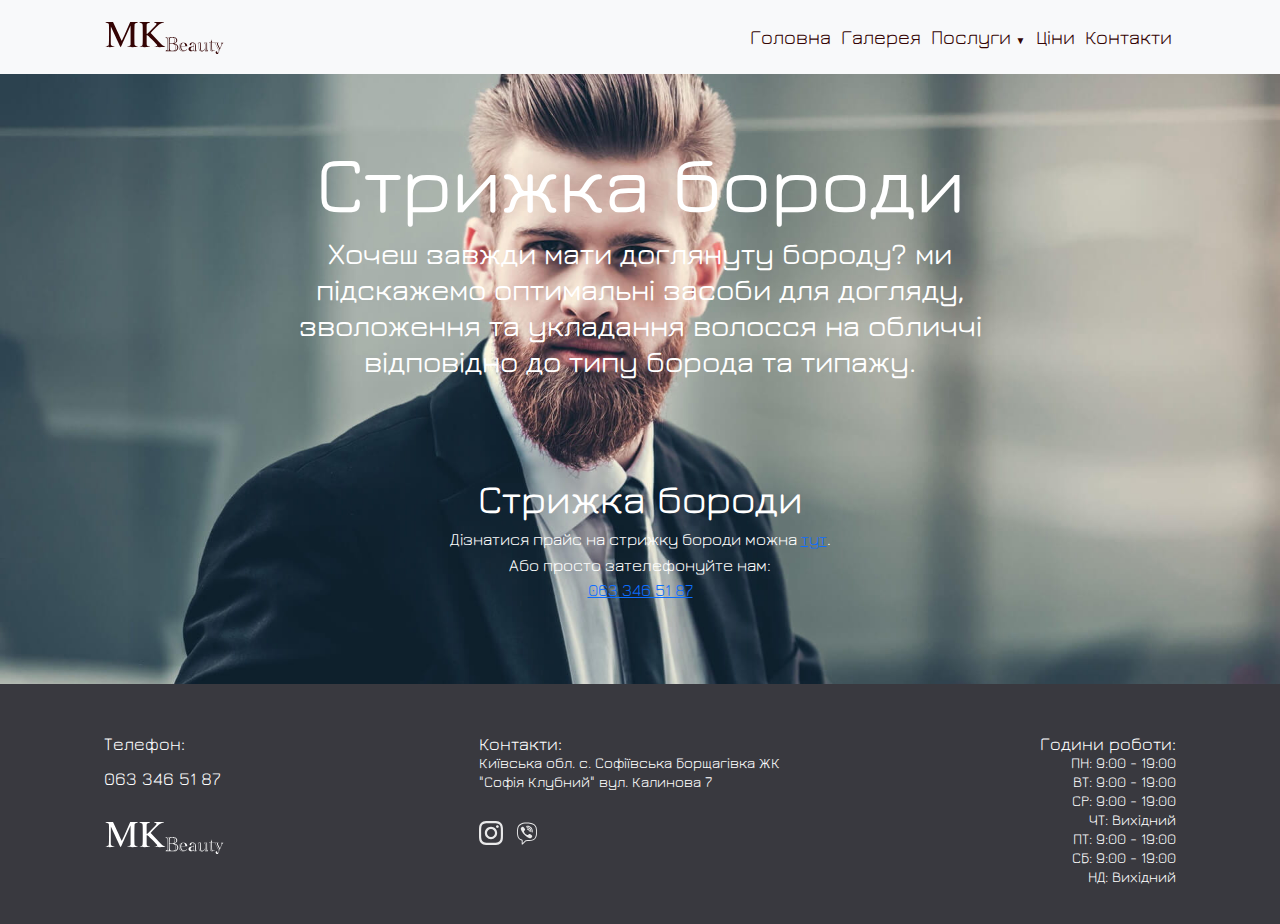
<file: beard.html>
<!DOCTYPE html>
<html lang="en">
<head>
    <meta charset="UTF-8">
    <meta http-equiv="X-UA-Compatible" content="IE=edge">
    <meta name="viewport" content="width=device-width, initial-scale=1.0">
    <link rel="stylesheet" href="./bootstrap.min.css">
    <link rel="stylesheet" href="./styles/beard.css">
    <link rel="shortcut icon" href="./img/logo/favicon.png" type="image/x-icon">
    <title>Майстерня краси</title>
</head>
<body>
    <header>
        <nav class="navbar navbar-expand-md navbar-light bg-light">
            <div class="container header_container">
                <div class="header_container-logo"><a href="./index.html"><img src="./svg/logo.svg" alt=""></a></div>
                <button class="navbar-toggler" type="button" data-bs-toggle="collapse" data-bs-target="#navbarTogglerDemo02" aria-controls="navbarTogglerDemo02" aria-expanded="false" aria-label="Переключатель навигации">
                    <span class="navbar-toggler-icon"></span>
                </button>
                <div class="collapse navbar-collapse" id="navbarTogglerDemo02">
                    <ul class="navbar-nav me-auto mb-2 mb-lg-0">
                        <li class="nav-item"><a class="nav-link active" aria-current="page" href="./index.html">Головна</a></li>
                        <li class="nav-item"><a class="nav-link active" aria-current="page" href="./gallery.html">Галерея</a>
                        <li class="nav-item dropdown"><a class="nav-link active" id="navbarDropdown" role="button" data-bs-toggle="dropdown" aria-expanded="false" href="#">Послуги <span>&#9660;</span></a>
                            <ul class="dropdown-menu">
                                <li><a class="dropdown-item" href="./cutheir.html">Стрижки</a></li>
                                <li><a class="dropdown-item" href="./paint.html">Фарбування</a></li>
                                <li><a class="dropdown-item" href="./hairstyle.html">Зачіски</a></li>
                                <li><a class="dropdown-item" href="beard.html">Стрижка бороди</a></li>
                                <li><a class="dropdown-item" href="./keratin.html">Кератин</a></li>
                                <li><a class="dropdown-item" href="./botoks.html">Ботокс</a></li>
                                <li><a class="dropdown-item" href="./nanoplast.html">Нанопластика</a></li>
                                <li><a class="dropdown-item" href="./nail.html">Манікюр та педикюр</a></li>
                                <li><a class="dropdown-item" href="./reconstruction.html">Реконструкція волосся</a></li>
                            </ul>
                        </li>
                        <li class="nav-item">
                            <a class="nav-link active" aria-current="page" href="./price.html">Ціни</a>
                        </li>
                        <li class="nav-item">
                            <a class="nav-link active" aria-current="page" href="./contact.html">Контакти</a>
                        </li>
                    </ul>     
                </div>
            </div>
        </nav>
    </header>
    <section>
        <div class="beard">
            <div class="beard-container container_mini">
                <h1>Стрижка бороди</h1>
                <h2>Хочеш завжди мати доглянуту бороду? ми підскажемо оптимальні засоби для догляду, зволоження та укладання волосся на обличчі відповідно до типу борода та типажу.</h2>
                <div class="beard__wrap">
                    <h3>Стрижка бороди</h3>
                    <p>Дізнатися прайс на стрижку бороди можна <a href="./price.html">тут</a>.</p>
                    <p>Або просто зателефонуйте нам:</p>
                    <p><a href="tel:+80633465187">063 346 51 87</a></p>
                </div>
            </div> 
                   </div>
    </section>
    <footer>
        <div class="contact">
            <div class="contact-us container">
                <div>
                    Телефон: <a href="tel:+80633465187">063 346 51 87</a>
                    <img src="./svg/logoFooter.svg" alt="logo">
                </div>
                <div>Контакти: 
                    <p>Київська обл. с. Софіївська Борщагівка ЖК "Софія Клубний" вул. Калинова 7</p>
                    <p>
                        <i>
                            <a href="https://instagram.com/mk_beauty_ld?igshid=OGQ5ZDc2ODk2ZA==">
                                <svg xmlns="http://www.w3.org/2000/svg" width="24" height="24" viewBox="0 0 24 24" fill="#ffffffe3">
                                    <path d="M12 2.163c3.204 0 3.584.012 4.85.07 3.252.148 4.771 1.691 4.919 4.919.058 1.265.069 1.645.069 4.849 0 3.205-.012 3.584-.069 4.849-.149 3.225-1.664 4.771-4.919 4.919-1.266.058-1.644.07-4.85.07-3.204 0-3.584-.012-4.849-.07-3.26-.149-4.771-1.699-4.919-4.92-.058-1.265-.07-1.644-.07-4.849 0-3.204.013-3.583.07-4.849.149-3.227 1.664-4.771 4.919-4.919 1.266-.057 1.645-.069 4.849-.069zm0-2.163c-3.259 0-3.667.014-4.947.072-4.358.2-6.78 2.618-6.98 6.98-.059 1.281-.073 1.689-.073 4.948 0 3.259.014 3.668.072 4.948.2 4.358 2.618 6.78 6.98 6.98 1.281.058 1.689.072 4.948.072 3.259 0 3.668-.014 4.948-.072 4.354-.2 6.782-2.618 6.979-6.98.059-1.28.073-1.689.073-4.948 0-3.259-.014-3.667-.072-4.947-.196-4.354-2.617-6.78-6.979-6.98-1.281-.059-1.69-.073-4.949-.073zm0 5.838c-3.403 0-6.162 2.759-6.162 6.162s2.759 6.163 6.162 6.163 6.162-2.759 6.162-6.163c0-3.403-2.759-6.162-6.162-6.162zm0 10.162c-2.209 0-4-1.79-4-4 0-2.209 1.791-4 4-4s4 1.791 4 4c0 2.21-1.791 4-4 4zm6.406-11.845c-.796 0-1.441.645-1.441 1.44s.645 1.44 1.441 1.44c.795 0 1.439-.645 1.439-1.44s-.644-1.44-1.439-1.44z"/>
                                </svg>
                            </a>
                        </i>
                        <i>&nbsp;
                            <a href="viber://chat?number=%2b380633465187">
                                <svg xmlns="http://www.w3.org/2000/svg" x="0px" y="0px" width="24" height="24" viewBox="0 0 50 50" fill="#ffffffe3">
                                    <path d="M 24.425781 3 C 23.0625 3.007813 21.695313 3.089844 20.316406 3.257813 C 17.679688 3.582031 15.066406 4.121094 12.558594 5.273438 C 8.570313 7.105469 5.742188 10.214844 4.921875 14.734375 C 4.574219 16.640625 4.292969 18.574219 4.132813 20.519531 C 3.824219 24.296875 4.015625 28.085938 5.085938 31.808594 C 5.929688 34.742188 7.484375 37.378906 10.207031 39.089844 C 11.359375 39.8125 12.878906 40.164063 13.671875 40.53125 C 13.894531 40.636719 13.949219 40.699219 13.960938 40.714844 C 13.972656 40.726563 14.003906 40.753906 14 40.988281 C 13.972656 43.378906 14 48.003906 14 48.003906 L 14.003906 49 L 15.789063 49 L 16.078125 48.71875 C 16.078125 48.71875 20.613281 44.355469 22.253906 42.558594 C 22.550781 42.238281 22.703125 42.058594 22.734375 42.039063 C 22.761719 42.019531 22.714844 42.007813 23.019531 42 C 25.171875 41.957031 27.320313 41.875 29.46875 41.757813 C 32.300781 41.601563 35.1875 41.332031 37.964844 40.171875 C 40.382813 39.160156 42.402344 37.507813 43.625 35.03125 C 44.875 32.492188 45.542969 29.800781 45.792969 27.015625 C 46.207031 22.378906 46.0625 17.734375 44.78125 13.15625 C 44.027344 10.472656 42.511719 8.203125 40.1875 6.601563 C 37.40625 4.6875 34.269531 3.96875 31.199219 3.511719 C 29.40625 3.246094 27.601563 3.070313 25.789063 3.015625 C 25.335938 3.003906 24.882813 2.996094 24.425781 3 Z M 25.734375 5.015625 C 27.457031 5.0625 29.179688 5.230469 30.90625 5.488281 C 33.867188 5.929688 36.660156 6.601563 39.054688 8.25 C 40.996094 9.585938 42.207031 11.390625 42.855469 13.691406 C 44.050781 17.972656 44.203125 22.359375 43.800781 26.839844 C 43.570313 29.421875 42.957031 31.855469 41.828125 34.148438 C 40.832031 36.171875 39.277344 37.457031 37.191406 38.328125 C 34.769531 39.339844 32.136719 39.609375 29.363281 39.761719 C 27.238281 39.878906 25.109375 39.957031 22.980469 40 C 22.445313 40.011719 21.921875 40.152344 21.550781 40.425781 C 21.179688 40.699219 21.011719 40.953125 20.78125 41.203125 C 19.609375 42.484375 17.273438 44.738281 16 45.972656 C 15.992188 44.480469 15.980469 42.675781 16 41.011719 C 16.007813 40.5 15.890625 39.976563 15.597656 39.5625 C 15.304688 39.148438 14.902344 38.898438 14.515625 38.71875 C 13.386719 38.195313 11.910156 37.796875 11.269531 37.394531 C 9.03125 35.988281 7.761719 33.878906 7.007813 31.253906 C 6.019531 27.820313 5.832031 24.285156 6.125 20.6875 C 6.28125 18.820313 6.550781 16.949219 6.890625 15.09375 C 7.601563 11.183594 9.835938 8.722656 13.390625 7.089844 C 15.636719 6.058594 18.035156 5.550781 20.5625 5.242188 C 22.285156 5.03125 24.007813 4.964844 25.734375 5.015625 Z M 26.15625 10 C 25.332031 10 24.53125 10.09375 23.753906 10.265625 C 23.21875 10.390625 22.878906 10.925781 23 11.464844 C 23.121094 12.003906 23.660156 12.339844 24.199219 12.21875 C 24.828125 12.074219 25.484375 12 26.15625 12 C 31.039063 12 34.976563 15.9375 34.976563 20.816406 C 34.976563 21.492188 34.902344 22.148438 34.757813 22.78125 C 34.636719 23.316406 34.972656 23.855469 35.511719 23.976563 C 36.050781 24.097656 36.585938 23.757813 36.707031 23.21875 C 36.882813 22.445313 36.976563 21.644531 36.976563 20.816406 C 36.976563 14.855469 32.121094 10 26.15625 10 Z M 16.179688 12.003906 C 16.015625 11.996094 15.847656 12.007813 15.671875 12.046875 C 13.855469 12.449219 12.050781 13.765625 12 16.117188 C 12.050781 16.445313 12.046875 16.796875 12.167969 17.09375 C 12.761719 18.546875 13.277344 20.046875 14.019531 21.421875 C 17.632813 28.101563 23.097656 32.746094 30.0625 35.695313 C 30.894531 36.046875 31.753906 36.121094 32.59375 35.769531 C 33.75 35.289063 34.730469 34.546875 35.382813 33.480469 C 36.277344 32.015625 36.289063 31 34.816406 29.917969 C 33.851563 29.207031 32.902344 28.476563 31.925781 27.78125 C 30.4375 26.726563 28.828125 26.542969 27.71875 28.394531 C 27.660156 28.488281 27.574219 28.566406 27.5 28.644531 C 26.929688 29.25 26.230469 29.398438 25.488281 29.09375 C 22.671875 27.933594 20.496094 26.0625 19.183594 23.277344 C 18.410156 21.640625 18.621094 20.820313 20.066406 19.730469 C 20.210938 19.625 20.347656 19.511719 20.480469 19.390625 C 21.113281 18.8125 21.28125 18.125 20.90625 17.347656 C 20.058594 15.574219 18.929688 13.992188 17.5 12.628906 C 17.113281 12.261719 16.671875 12.03125 16.179688 12.003906 Z M 26.140625 13 C 25.699219 13 25.261719 13.035156 24.832031 13.109375 C 24.46875 13.15625 24.160156 13.398438 24.027344 13.738281 C 23.894531 14.082031 23.960938 14.46875 24.195313 14.75 C 24.433594 15.027344 24.808594 15.15625 25.167969 15.078125 C 25.480469 15.027344 25.808594 15 26.140625 15 C 29.390625 15 32 17.609375 32 20.859375 C 32 21.191406 31.972656 21.519531 31.921875 21.832031 C 31.84375 22.191406 31.972656 22.566406 32.25 22.804688 C 32.53125 23.039063 32.917969 23.105469 33.261719 22.972656 C 33.601563 22.839844 33.84375 22.53125 33.890625 22.167969 C 33.964844 21.738281 34 21.300781 34 20.859375 C 34 16.53125 30.46875 13 26.140625 13 Z M 26 16 C 25.640625 15.996094 25.304688 16.183594 25.121094 16.496094 C 24.941406 16.808594 24.941406 17.191406 25.121094 17.503906 C 25.304688 17.816406 25.640625 18.003906 26 18 C 27.667969 18 29 19.332031 29 21 C 28.996094 21.359375 29.183594 21.695313 29.496094 21.878906 C 29.808594 22.058594 30.191406 22.058594 30.503906 21.878906 C 30.816406 21.695313 31.003906 21.359375 31 21 C 31 18.25 28.75 16 26 16 Z"></path>
                                </svg>
                            </a>
                        </i>
                        <!-- <i>&nbsp;
                            <a href="viber://chat?number=[80633465187]">
                                <svg xmlns="http://www.w3.org/2000/svg" viewBox="0 0 496 512" width="24" height="24" fill="#ffffffa3">
                                    <path d="M248 8C111 8 0 119 0 256s111 248 248 248 248-111 248-248S385 8 248 8zm121.8 169.9l-40.7 191.8c-3 13.6-11.1 16.9-22.4 10.5l-62-45.7-29.9 28.8c-3.3 3.3-6.1 6.1-12.5 6.1l4.4-63.1 114.9-103.8c5-4.4-1.1-6.9-7.7-2.5l-142 89.4-61.2-19.1c-13.3-4.2-13.6-13.3 2.8-19.7l239.1-92.2c11.1-4 20.8 2.7 17.2 19.5z"/>
                                </svg>
                            </a>
                        </i> -->
                    </p>
                </div>
                <div>Години роботи:
                    <p>ПН: 9:00 - 19:00</p>
                    <p>ВТ: 9:00 - 19:00</p>
                    <p>СР: 9:00 - 19:00</p>
                    <p>ЧТ: Вихідний</p>
                    <p>ПТ: 9:00 - 19:00</p>
                    <p>СБ: 9:00 - 19:00</p>
                    <p>НД: Вихідний</p>       
                </div>      
            </div>
        </div>
    </footer>
    <script src="./bootstrap.bundle.min.js"></script>
</body>
</html>
</file>
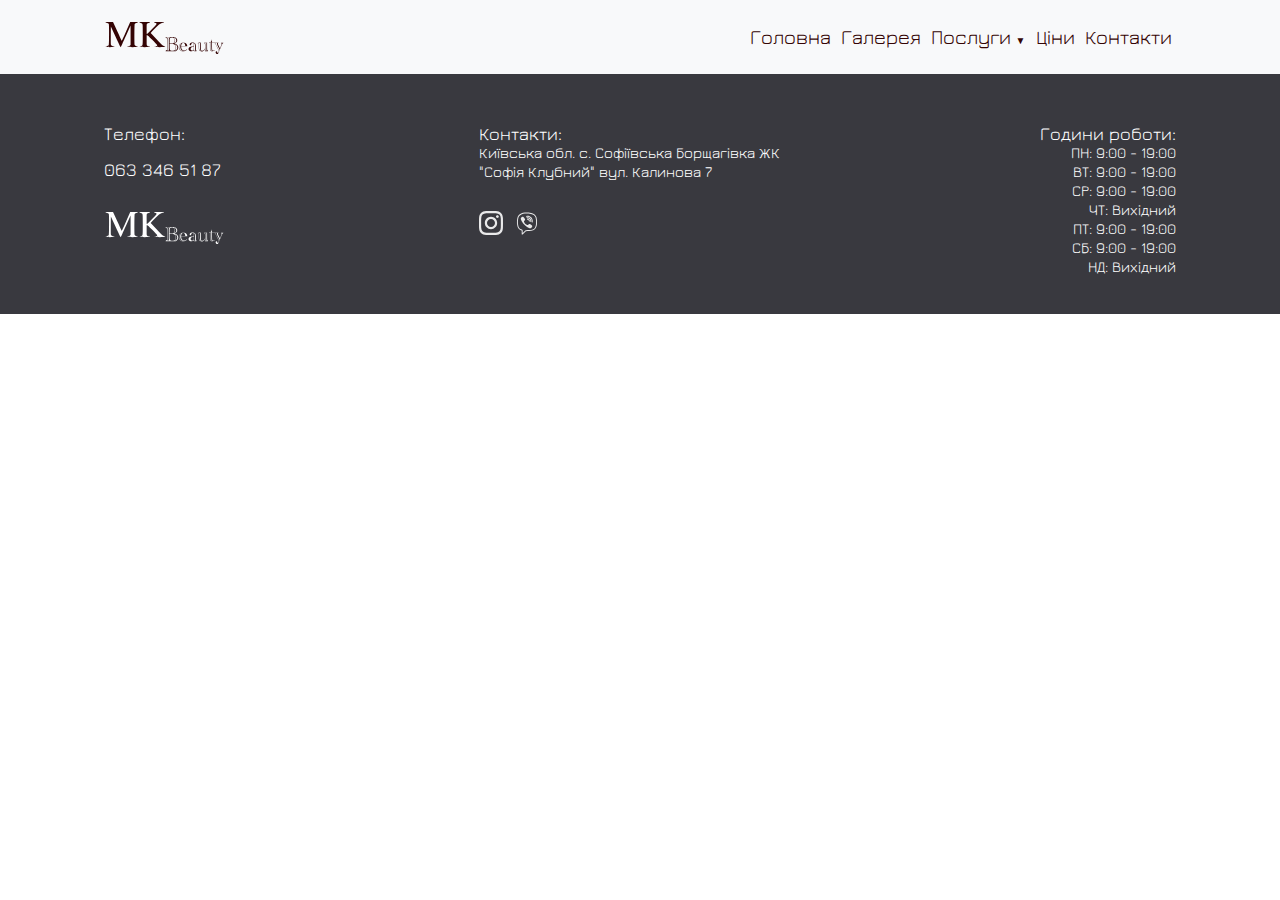
<file: blank.html>
<!DOCTYPE html>
<html lang="en">
<head>
    <meta charset="UTF-8">
    <meta http-equiv="X-UA-Compatible" content="IE=edge">
    <meta name="viewport" content="width=device-width, initial-scale=1.0">
    <link rel="stylesheet" href="./bootstrap.min.css">
    <link rel="stylesheet" href="./styles/paint.css">
    <link rel="shortcut icon" href="./img/logo/favicon.png" type="image/x-icon">
    <title>Майстерня краси</title>
</head>
<body>
    <header>
        <nav class="navbar navbar-expand-md navbar-light bg-light">
            <div class="container header_container">
                <div class="header_container-logo"><a href="./index.html"><img src="./svg/logo.svg" alt=""></a></div>
                <button class="navbar-toggler" type="button" data-bs-toggle="collapse" data-bs-target="#navbarTogglerDemo02" aria-controls="navbarTogglerDemo02" aria-expanded="false" aria-label="Переключатель навигации">
                    <span class="navbar-toggler-icon"></span>
                </button>
                <div class="collapse navbar-collapse" id="navbarTogglerDemo02">
                    <ul class="navbar-nav me-auto mb-2 mb-lg-0">
                        <li class="nav-item">
                            <a class="nav-link active" aria-current="page" href="./index.html">Головна</a>
                        </li>
                        <li class="nav-item">
                            <a class="nav-link active" aria-current="page" href="./gallery.html">Галерея</a>
                        <li class="nav-item dropdown"><a class="nav-link active" href="#" id="navbarDropdown" role="button" data-bs-toggle="dropdown" aria-expanded="false" href="#">Послуги <span>&#9660;</span></a>
                            <ul class="dropdown-menu" aria-labelledby="navbarDropdownMenuLink">
                                <a class="dropdown-item" href="#"><li>Жіноча стрижка</li></a>
                                <a class="dropdown-item" href="#"><li>Чоловіча стрижка</li></a>
                                <a class="dropdown-item" href="#"><li>Дитяча стрижка</li></a>
                                <a class="dropdown-item" href="./paint.html"><li>Фарбування</li></a>
                                <a class="dropdown-item" href="#"><li>Зачіски</li></a>
                                <a class="dropdown-item" href="#"><li>Стрижка бороди</li></a>
                                <a class="dropdown-item" href="./keratin.html"><li>Кератин</li></a>
                                <a class="dropdown-item" href="./botoks.html"><li>Ботокс</li></a>
                                <a class="dropdown-item" href="./nanoplast.html"><li>Нанопластика</li></a>
                                <a class="dropdown-item" href="./reconstruction.html"><li>Реконструкція волосся</li></a>
                            </ul>
                        </li>
                        <li class="nav-item">
                            <a class="nav-link active" aria-current="page" href="./price.html">Ціни</a>
                        </li>
                        <li class="nav-item">
                            <a class="nav-link active" aria-current="page" href="./contact.html">Контакти</a>
                        </li>     
                </div>
            </div>
        </nav>
    </header>
    <footer>
        <div class="contact">
            <div class="contact-us container">
                <div>
                    Телефон: <a href="tel:+80633465187">063 346 51 87</a>
                    <img src="./svg/logoFooter.svg" alt="logo">
                </div>
                <div>Контакти: 
                    <p>Київська обл. с. Софіївська Борщагівка ЖК "Софія Клубний" вул. Калинова 7</p>
                    <p>
                        <i>
                            <a href="https://instagram.com/mk_beauty_ld?igshid=OGQ5ZDc2ODk2ZA==">
                                <svg xmlns="http://www.w3.org/2000/svg" width="24" height="24" viewBox="0 0 24 24" fill="#ffffffe3">
                                    <path d="M12 2.163c3.204 0 3.584.012 4.85.07 3.252.148 4.771 1.691 4.919 4.919.058 1.265.069 1.645.069 4.849 0 3.205-.012 3.584-.069 4.849-.149 3.225-1.664 4.771-4.919 4.919-1.266.058-1.644.07-4.85.07-3.204 0-3.584-.012-4.849-.07-3.26-.149-4.771-1.699-4.919-4.92-.058-1.265-.07-1.644-.07-4.849 0-3.204.013-3.583.07-4.849.149-3.227 1.664-4.771 4.919-4.919 1.266-.057 1.645-.069 4.849-.069zm0-2.163c-3.259 0-3.667.014-4.947.072-4.358.2-6.78 2.618-6.98 6.98-.059 1.281-.073 1.689-.073 4.948 0 3.259.014 3.668.072 4.948.2 4.358 2.618 6.78 6.98 6.98 1.281.058 1.689.072 4.948.072 3.259 0 3.668-.014 4.948-.072 4.354-.2 6.782-2.618 6.979-6.98.059-1.28.073-1.689.073-4.948 0-3.259-.014-3.667-.072-4.947-.196-4.354-2.617-6.78-6.979-6.98-1.281-.059-1.69-.073-4.949-.073zm0 5.838c-3.403 0-6.162 2.759-6.162 6.162s2.759 6.163 6.162 6.163 6.162-2.759 6.162-6.163c0-3.403-2.759-6.162-6.162-6.162zm0 10.162c-2.209 0-4-1.79-4-4 0-2.209 1.791-4 4-4s4 1.791 4 4c0 2.21-1.791 4-4 4zm6.406-11.845c-.796 0-1.441.645-1.441 1.44s.645 1.44 1.441 1.44c.795 0 1.439-.645 1.439-1.44s-.644-1.44-1.439-1.44z"/>
                                </svg>
                            </a>
                        </i>
                        <i>&nbsp;
                            <a href="viber://chat?number=[80633465187]">
                                <svg xmlns="http://www.w3.org/2000/svg" x="0px" y="0px" width="24" height="24" viewBox="0 0 50 50" fill="#ffffffe3">
                                    <path d="M 24.425781 3 C 23.0625 3.007813 21.695313 3.089844 20.316406 3.257813 C 17.679688 3.582031 15.066406 4.121094 12.558594 5.273438 C 8.570313 7.105469 5.742188 10.214844 4.921875 14.734375 C 4.574219 16.640625 4.292969 18.574219 4.132813 20.519531 C 3.824219 24.296875 4.015625 28.085938 5.085938 31.808594 C 5.929688 34.742188 7.484375 37.378906 10.207031 39.089844 C 11.359375 39.8125 12.878906 40.164063 13.671875 40.53125 C 13.894531 40.636719 13.949219 40.699219 13.960938 40.714844 C 13.972656 40.726563 14.003906 40.753906 14 40.988281 C 13.972656 43.378906 14 48.003906 14 48.003906 L 14.003906 49 L 15.789063 49 L 16.078125 48.71875 C 16.078125 48.71875 20.613281 44.355469 22.253906 42.558594 C 22.550781 42.238281 22.703125 42.058594 22.734375 42.039063 C 22.761719 42.019531 22.714844 42.007813 23.019531 42 C 25.171875 41.957031 27.320313 41.875 29.46875 41.757813 C 32.300781 41.601563 35.1875 41.332031 37.964844 40.171875 C 40.382813 39.160156 42.402344 37.507813 43.625 35.03125 C 44.875 32.492188 45.542969 29.800781 45.792969 27.015625 C 46.207031 22.378906 46.0625 17.734375 44.78125 13.15625 C 44.027344 10.472656 42.511719 8.203125 40.1875 6.601563 C 37.40625 4.6875 34.269531 3.96875 31.199219 3.511719 C 29.40625 3.246094 27.601563 3.070313 25.789063 3.015625 C 25.335938 3.003906 24.882813 2.996094 24.425781 3 Z M 25.734375 5.015625 C 27.457031 5.0625 29.179688 5.230469 30.90625 5.488281 C 33.867188 5.929688 36.660156 6.601563 39.054688 8.25 C 40.996094 9.585938 42.207031 11.390625 42.855469 13.691406 C 44.050781 17.972656 44.203125 22.359375 43.800781 26.839844 C 43.570313 29.421875 42.957031 31.855469 41.828125 34.148438 C 40.832031 36.171875 39.277344 37.457031 37.191406 38.328125 C 34.769531 39.339844 32.136719 39.609375 29.363281 39.761719 C 27.238281 39.878906 25.109375 39.957031 22.980469 40 C 22.445313 40.011719 21.921875 40.152344 21.550781 40.425781 C 21.179688 40.699219 21.011719 40.953125 20.78125 41.203125 C 19.609375 42.484375 17.273438 44.738281 16 45.972656 C 15.992188 44.480469 15.980469 42.675781 16 41.011719 C 16.007813 40.5 15.890625 39.976563 15.597656 39.5625 C 15.304688 39.148438 14.902344 38.898438 14.515625 38.71875 C 13.386719 38.195313 11.910156 37.796875 11.269531 37.394531 C 9.03125 35.988281 7.761719 33.878906 7.007813 31.253906 C 6.019531 27.820313 5.832031 24.285156 6.125 20.6875 C 6.28125 18.820313 6.550781 16.949219 6.890625 15.09375 C 7.601563 11.183594 9.835938 8.722656 13.390625 7.089844 C 15.636719 6.058594 18.035156 5.550781 20.5625 5.242188 C 22.285156 5.03125 24.007813 4.964844 25.734375 5.015625 Z M 26.15625 10 C 25.332031 10 24.53125 10.09375 23.753906 10.265625 C 23.21875 10.390625 22.878906 10.925781 23 11.464844 C 23.121094 12.003906 23.660156 12.339844 24.199219 12.21875 C 24.828125 12.074219 25.484375 12 26.15625 12 C 31.039063 12 34.976563 15.9375 34.976563 20.816406 C 34.976563 21.492188 34.902344 22.148438 34.757813 22.78125 C 34.636719 23.316406 34.972656 23.855469 35.511719 23.976563 C 36.050781 24.097656 36.585938 23.757813 36.707031 23.21875 C 36.882813 22.445313 36.976563 21.644531 36.976563 20.816406 C 36.976563 14.855469 32.121094 10 26.15625 10 Z M 16.179688 12.003906 C 16.015625 11.996094 15.847656 12.007813 15.671875 12.046875 C 13.855469 12.449219 12.050781 13.765625 12 16.117188 C 12.050781 16.445313 12.046875 16.796875 12.167969 17.09375 C 12.761719 18.546875 13.277344 20.046875 14.019531 21.421875 C 17.632813 28.101563 23.097656 32.746094 30.0625 35.695313 C 30.894531 36.046875 31.753906 36.121094 32.59375 35.769531 C 33.75 35.289063 34.730469 34.546875 35.382813 33.480469 C 36.277344 32.015625 36.289063 31 34.816406 29.917969 C 33.851563 29.207031 32.902344 28.476563 31.925781 27.78125 C 30.4375 26.726563 28.828125 26.542969 27.71875 28.394531 C 27.660156 28.488281 27.574219 28.566406 27.5 28.644531 C 26.929688 29.25 26.230469 29.398438 25.488281 29.09375 C 22.671875 27.933594 20.496094 26.0625 19.183594 23.277344 C 18.410156 21.640625 18.621094 20.820313 20.066406 19.730469 C 20.210938 19.625 20.347656 19.511719 20.480469 19.390625 C 21.113281 18.8125 21.28125 18.125 20.90625 17.347656 C 20.058594 15.574219 18.929688 13.992188 17.5 12.628906 C 17.113281 12.261719 16.671875 12.03125 16.179688 12.003906 Z M 26.140625 13 C 25.699219 13 25.261719 13.035156 24.832031 13.109375 C 24.46875 13.15625 24.160156 13.398438 24.027344 13.738281 C 23.894531 14.082031 23.960938 14.46875 24.195313 14.75 C 24.433594 15.027344 24.808594 15.15625 25.167969 15.078125 C 25.480469 15.027344 25.808594 15 26.140625 15 C 29.390625 15 32 17.609375 32 20.859375 C 32 21.191406 31.972656 21.519531 31.921875 21.832031 C 31.84375 22.191406 31.972656 22.566406 32.25 22.804688 C 32.53125 23.039063 32.917969 23.105469 33.261719 22.972656 C 33.601563 22.839844 33.84375 22.53125 33.890625 22.167969 C 33.964844 21.738281 34 21.300781 34 20.859375 C 34 16.53125 30.46875 13 26.140625 13 Z M 26 16 C 25.640625 15.996094 25.304688 16.183594 25.121094 16.496094 C 24.941406 16.808594 24.941406 17.191406 25.121094 17.503906 C 25.304688 17.816406 25.640625 18.003906 26 18 C 27.667969 18 29 19.332031 29 21 C 28.996094 21.359375 29.183594 21.695313 29.496094 21.878906 C 29.808594 22.058594 30.191406 22.058594 30.503906 21.878906 C 30.816406 21.695313 31.003906 21.359375 31 21 C 31 18.25 28.75 16 26 16 Z"></path>
                                </svg>
                            </a>
                        </i>
                        <!-- <i>&nbsp;
                            <a href="viber://chat?number=[80633465187]">
                                <svg xmlns="http://www.w3.org/2000/svg" viewBox="0 0 496 512" width="24" height="24" fill="#ffffffa3">
                                    <path d="M248 8C111 8 0 119 0 256s111 248 248 248 248-111 248-248S385 8 248 8zm121.8 169.9l-40.7 191.8c-3 13.6-11.1 16.9-22.4 10.5l-62-45.7-29.9 28.8c-3.3 3.3-6.1 6.1-12.5 6.1l4.4-63.1 114.9-103.8c5-4.4-1.1-6.9-7.7-2.5l-142 89.4-61.2-19.1c-13.3-4.2-13.6-13.3 2.8-19.7l239.1-92.2c11.1-4 20.8 2.7 17.2 19.5z"/>
                                </svg>
                            </a>
                        </i> -->
                    </p>
                </div>
                <div>Години роботи:
                    <p>ПН: 9:00 - 19:00</p>
                    <p>ВТ: 9:00 - 19:00</p>
                    <p>СР: 9:00 - 19:00</p>
                    <p>ЧТ: Вихідний</p>
                    <p>ПТ: 9:00 - 19:00</p>
                    <p>СБ: 9:00 - 19:00</p>
                    <p>НД: Вихідний</p>       
                </div>      
            </div>
        </div>
    </footer>
    <script src="./bootstrap.bundle.min.js"></script>
</body>
</html>
</file>
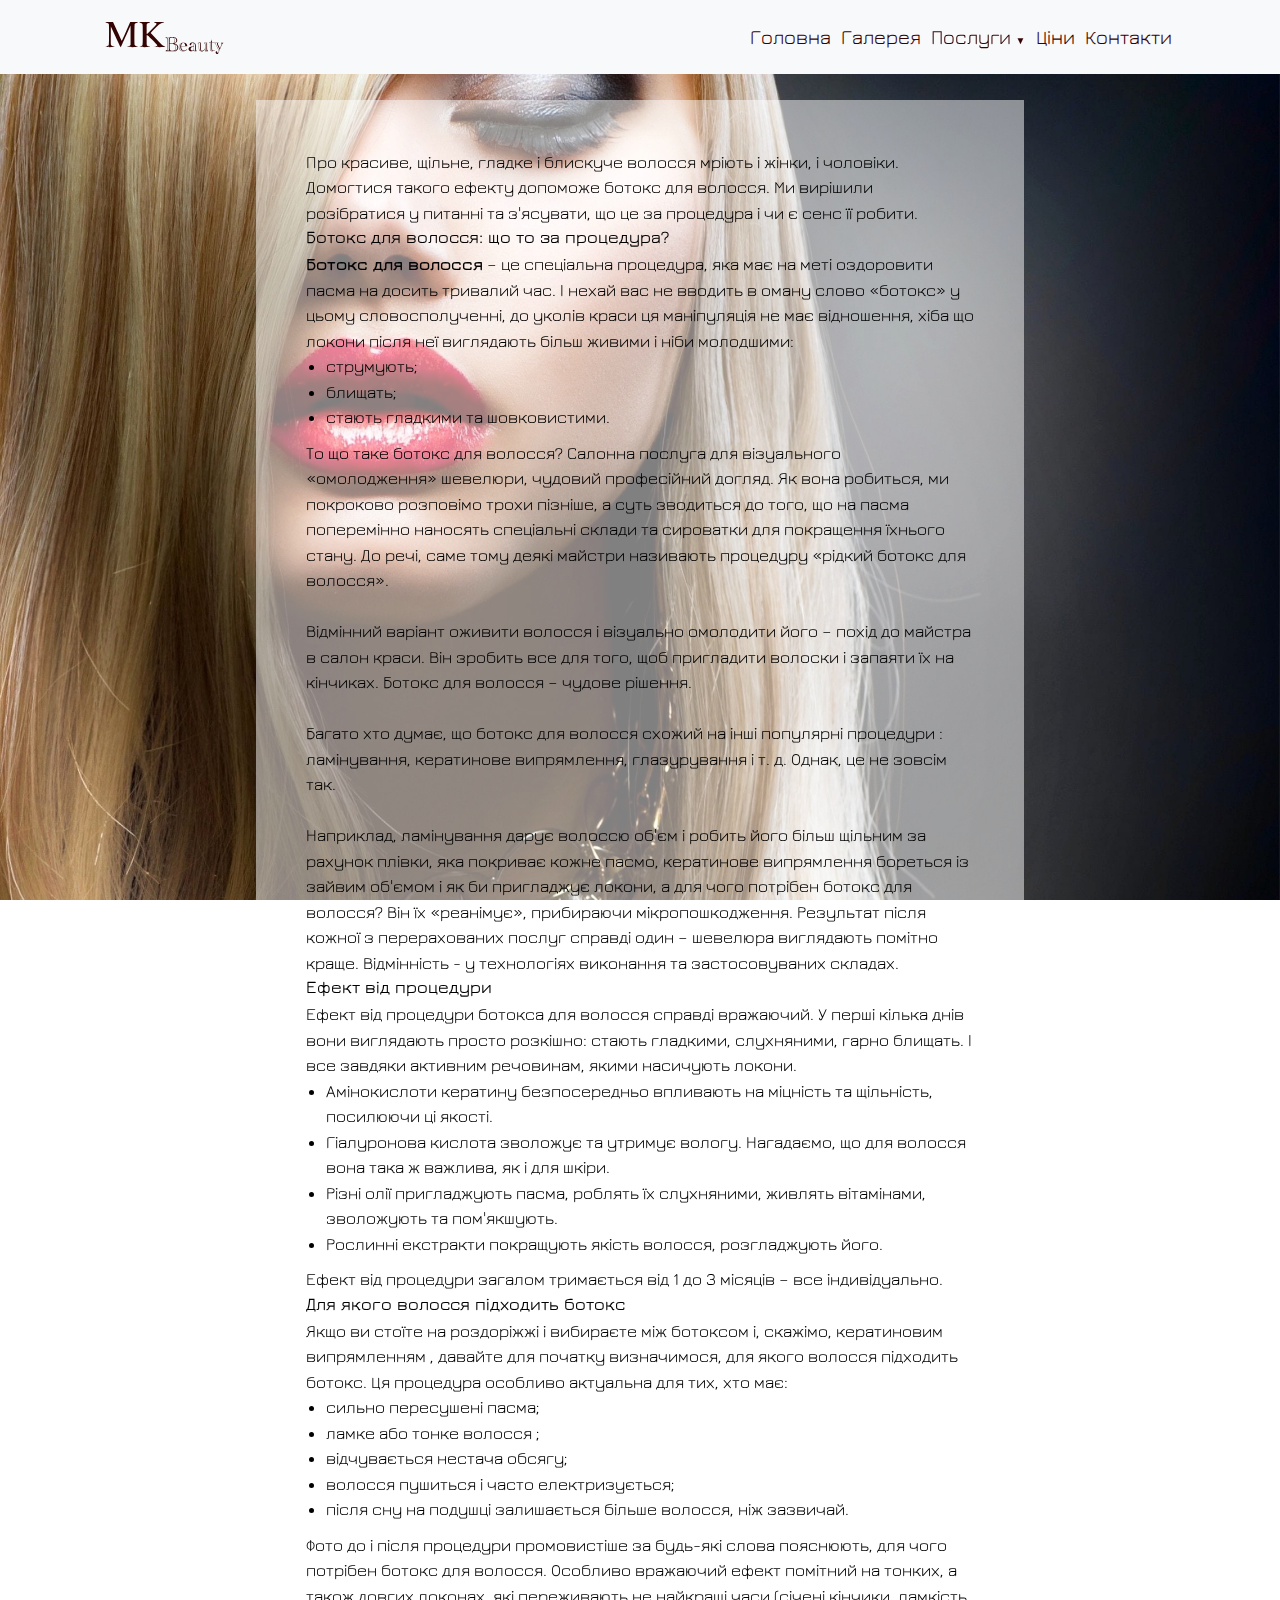
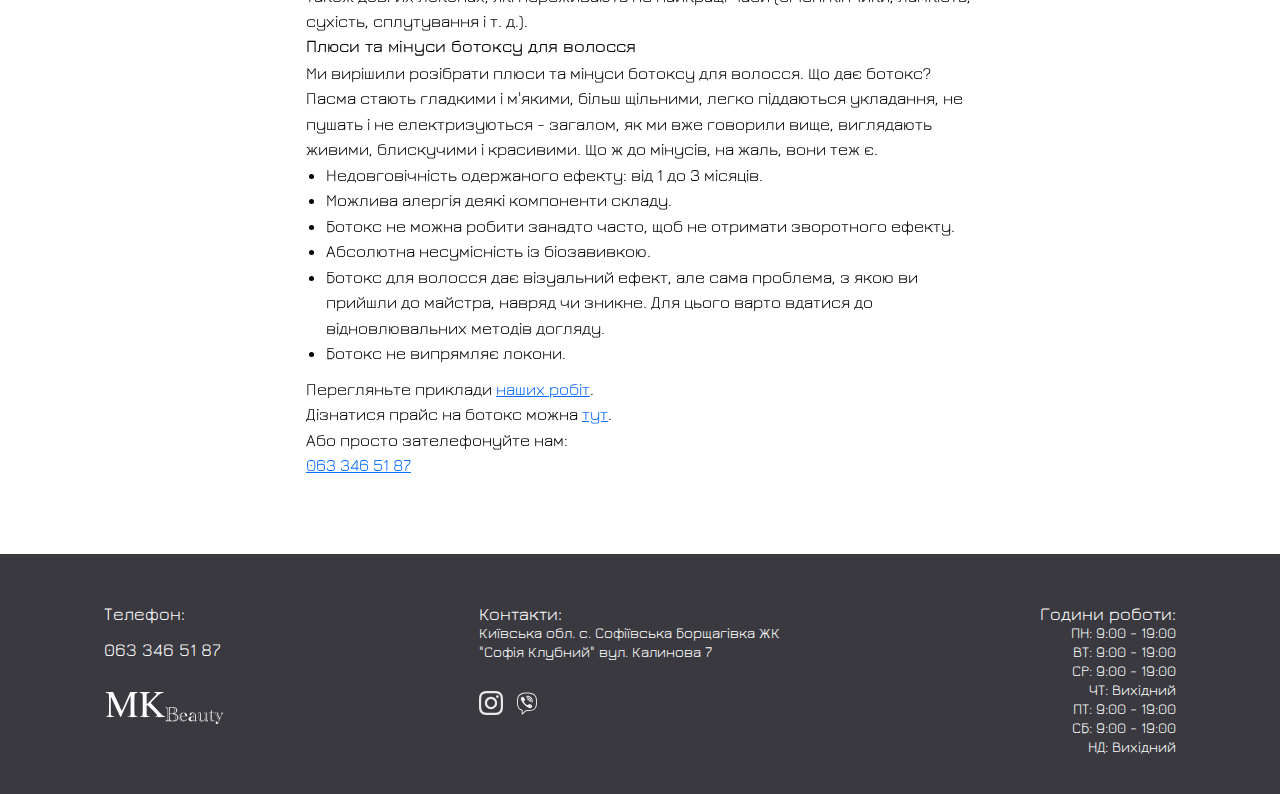
<file: botoks.html>
<!DOCTYPE html>
<html lang="uk">
<head>
    <meta charset="UTF-8">
    <meta http-equiv="X-UA-Compatible" content="IE=edge">
    <meta name="viewport" content="width=device-width, initial-scale=1.0">
    <link rel="stylesheet" href="./bootstrap.min.css">
    <link rel="stylesheet" href="./styles/botoks.css">
    <link rel="shortcut icon" href="./img/logo/favicon.png" type="image/x-icon">
    <title>Майстерня краси</title>
</head>
<body>
    <header>
        <nav class="navbar navbar-expand-md navbar-light bg-light">
            <div class="container header_container">
                <div class="header_container-logo"><a href="./index.html"><img src="./svg/logo.svg" alt=""></a></div>
                <button class="navbar-toggler" type="button" data-bs-toggle="collapse" data-bs-target="#navbarTogglerDemo02" aria-controls="navbarTogglerDemo02" aria-expanded="false" aria-label="Переключатель навигации">
                    <span class="navbar-toggler-icon"></span>
                </button>
                <div class="collapse navbar-collapse" id="navbarTogglerDemo02">
                    <ul class="navbar-nav me-auto mb-2 mb-lg-0">
                        <li class="nav-item"><a class="nav-link active" aria-current="page" href="./index.html">Головна</a></li>
                        <li class="nav-item"><a class="nav-link active" aria-current="page" href="./gallery.html">Галерея</a>
                        <li class="nav-item dropdown"><a class="nav-link active" id="navbarDropdown" role="button" data-bs-toggle="dropdown" aria-expanded="false" href="#">Послуги <span>&#9660;</span></a>
                            <ul class="dropdown-menu">
                                <li><a class="dropdown-item" href="./cutheir.html">Стрижки</a></li>
                                <li><a class="dropdown-item" href="./paint.html">Фарбування</a></li>
                                <li><a class="dropdown-item" href="./hairstyle.html">Зачіски</a></li>
                                <li><a class="dropdown-item" href="beard.html">Стрижка бороди</a></li>
                                <li><a class="dropdown-item" href="./keratin.html">Кератин</a></li>
                                <li><a class="dropdown-item" href="./botoks.html">Ботокс</a></li>
                                <li><a class="dropdown-item" href="./nanoplast.html">Нанопластика</a></li>
                                <li><a class="dropdown-item" href="./nail.html">Манікюр та педикюр</a></li>
                                <li><a class="dropdown-item" href="./reconstruction.html">Реконструкція волосся</a></li>
                            </ul>
                        </li>
                        <li class="nav-item">
                            <a class="nav-link active" aria-current="page" href="./price.html">Ціни</a>
                        </li>
                        <li class="nav-item">
                            <a class="nav-link active" aria-current="page" href="./contact.html">Контакти</a>
                        </li>
                    </ul>     
                </div>
            </div>
        </nav>
    </header>
    <section>
        <div class="botoks">
            <br>
            <div class="botoks-wrap container_mini">
                <p>
                    Про красиве, щільне, гладке і блискуче волосся мріють і жінки, і чоловіки. Домогтися такого ефекту допоможе ботокс для волосся. Ми вирішили розібратися у питанні та з'ясувати, що це за процедура і чи є сенс її робити.
                </p>
                <h3>Ботокс для волосся: що то за процедура?</h3>
                <p>
                    <b>Ботокс для волосся</b>  – це спеціальна процедура, яка має на меті оздоровити пасма на досить тривалий час. І нехай вас не вводить в оману слово «ботокс» у цьому словосполученні, до уколів краси ця маніпуляція не має відношення, хіба що локони після неї виглядають більш живими і ніби молодшими:
                </p>
                <ul>
                    <li>струмують;</li>
                    <li>блищать;</li>
                    <li>стають гладкими та шовковистими.</li>
                </ul>
                <p>
                    То що таке ботокс для волосся? Салонна послуга для візуального «омолодження» шевелюри, чудовий професійний догляд. Як вона робиться, ми покроково розповімо трохи пізніше, а суть зводиться до того, що на пасма поперемінно наносять спеціальні склади та сироватки для покращення їхнього стану. До речі, саме тому деякі майстри називають процедуру «рідкий ботокс для волосся».
                </p>
                <br>
                <p>
                    Відмінний варіант оживити волосся і візуально омолодити його – похід до майстра в салон краси. Він зробить все для того, щоб пригладити волоски і запаяти їх на кінчиках. Ботокс для волосся – чудове рішення.
                </p>
                <br>
                <p>
                    Багато хто думає, що ботокс для волосся схожий на інші популярні процедури : ламінування, кератинове випрямлення, глазурування і т. д. Однак, це не зовсім так.
                </p>
                <br>
                <p>
                    Наприклад, ламінування дарує волоссю об'єм і робить його більш щільним за рахунок плівки, яка покриває кожне пасмо, кератинове випрямлення бореться із зайвим об'ємом і як би пригладжує локони, а для чого потрібен ботокс для волосся? Він їх «реанімує», прибираючи мікропошкодження. Результат після кожної з перерахованих послуг справді один – шевелюра виглядають помітно краще. Відмінність - у технологіях виконання та застосовуваних складах.
                </p>
                <h3>Ефект від процедури</h3>
                <p>
                    Ефект від процедури ботокса для волосся справді вражаючий. У перші кілька днів вони виглядають просто розкішно: стають гладкими, слухняними, гарно блищать. І все завдяки активним речовинам, якими насичують локони.
                </p>
                <ul>
                    <li>Амінокислоти кератину безпосередньо впливають на міцність та щільність, посилюючи ці якості.</li>
                    <li>Гіалуронова кислота зволожує та утримує вологу. Нагадаємо, що для волосся вона така ж важлива, як і для шкіри.</li>
                    <li>Різні олії пригладжують пасма, роблять їх слухняними, живлять вітамінами, зволожують та пом'якшують.</li>
                    <li>Рослинні екстракти покращують якість волосся, розгладжують його.</li>
                </ul>
                <p>
                    Ефект від процедури загалом тримається від 1 до 3 місяців – все індивідуально.
                </p>
                <h3>Для якого волосся підходить ботокс</h3>
                <p>
                    Якщо ви стоїте на роздоріжжі і вибираєте між ботоксом і, скажімо, кератиновим випрямленням , давайте для початку визначимося, для якого волосся підходить ботокс. Ця процедура особливо актуальна для тих, хто має:
                </p>
                <ul>
                    <li>сильно пересушені пасма;</li>
                    <li>ламке або тонке волосся ;</li>
                    <li>відчувається нестача обсягу;</li>
                    <li>волосся пушиться і часто електризується;</li>
                    <li>після сну на подушці залишається більше волосся, ніж зазвичай.</li>
                </ul>
                <p>
                    Фото до і після процедури промовистіше за будь-які слова пояснюють, для чого потрібен ботокс для волосся. Особливо вражаючий ефект помітний на тонких, а також довгих локонах, які переживають не найкращі часи (січені кінчики, ламкість, сухість, сплутування і т. д.).  
                </p>
                <h3>Плюси та мінуси ботоксу для волосся</h3>
                <p>
                    Ми вирішили розібрати плюси та мінуси ботоксу для волосся. Що дає ботокс? Пасма стають гладкими і м'якими, більш щільними, легко піддаються укладання, не пушать і не електризуються - загалом, як ми вже говорили вище, виглядають живими, блискучими і красивими. Що ж до мінусів, на жаль, вони теж є.
                </p>
                <ul>
                    <li>Недовговічність одержаного ефекту: від 1 до 3 місяців.</li>
                    <li>Можлива алергія деякі компоненти складу.</li>
                    <li>Ботокс не можна робити занадто часто, щоб не отримати зворотного ефекту.</li>
                    <li>Абсолютна несумісність із біозавивкою.</li>
                    <li>Ботокс для волосся дає візуальний ефект, але сама проблема, з якою ви прийшли до майстра, навряд чи зникне. Для цього варто вдатися до відновлювальних методів догляду.</li>
                    <li>Ботокс не випрямляє локони.</li>
                </ul>
                <p>Перегляньте приклади <a href="./gallery.html">наших робіт</a>.</p>
                <p>Дізнатися прайс на ботокс можна <a href="./price.html">тут</a>.</p>
                <p>Або просто зателефонуйте нам:</p>
                <p><a href="tel:+80633465187">063 346 51 87</a></p>
            </div>
            <br>
        </div>
    </section>
    <footer>
        <div class="contact">
            <div class="contact-us container">
                <div>
                    Телефон: <a href="tel:+80633465187">063 346 51 87</a>
                    <img src="./svg/logoFooter.svg" alt="logo">
                </div>
                <div>Контакти: 
                    <p>Київська обл. с. Софіївська Борщагівка ЖК "Софія Клубний" вул. Калинова 7</p>
                    <p>
                        <i>
                            <a href="https://instagram.com/mk_beauty_ld?igshid=OGQ5ZDc2ODk2ZA==">
                                <svg xmlns="http://www.w3.org/2000/svg" width="24" height="24" viewBox="0 0 24 24" fill="#ffffffe3">
                                    <path d="M12 2.163c3.204 0 3.584.012 4.85.07 3.252.148 4.771 1.691 4.919 4.919.058 1.265.069 1.645.069 4.849 0 3.205-.012 3.584-.069 4.849-.149 3.225-1.664 4.771-4.919 4.919-1.266.058-1.644.07-4.85.07-3.204 0-3.584-.012-4.849-.07-3.26-.149-4.771-1.699-4.919-4.92-.058-1.265-.07-1.644-.07-4.849 0-3.204.013-3.583.07-4.849.149-3.227 1.664-4.771 4.919-4.919 1.266-.057 1.645-.069 4.849-.069zm0-2.163c-3.259 0-3.667.014-4.947.072-4.358.2-6.78 2.618-6.98 6.98-.059 1.281-.073 1.689-.073 4.948 0 3.259.014 3.668.072 4.948.2 4.358 2.618 6.78 6.98 6.98 1.281.058 1.689.072 4.948.072 3.259 0 3.668-.014 4.948-.072 4.354-.2 6.782-2.618 6.979-6.98.059-1.28.073-1.689.073-4.948 0-3.259-.014-3.667-.072-4.947-.196-4.354-2.617-6.78-6.979-6.98-1.281-.059-1.69-.073-4.949-.073zm0 5.838c-3.403 0-6.162 2.759-6.162 6.162s2.759 6.163 6.162 6.163 6.162-2.759 6.162-6.163c0-3.403-2.759-6.162-6.162-6.162zm0 10.162c-2.209 0-4-1.79-4-4 0-2.209 1.791-4 4-4s4 1.791 4 4c0 2.21-1.791 4-4 4zm6.406-11.845c-.796 0-1.441.645-1.441 1.44s.645 1.44 1.441 1.44c.795 0 1.439-.645 1.439-1.44s-.644-1.44-1.439-1.44z"/>
                                </svg>
                            </a>
                        </i>
                        <i>&nbsp;
                            <a href="viber://chat?number=%2b380633465187">
                                <svg xmlns="http://www.w3.org/2000/svg" x="0px" y="0px" width="24" height="24" viewBox="0 0 50 50" fill="#ffffffe3">
                                    <path d="M 24.425781 3 C 23.0625 3.007813 21.695313 3.089844 20.316406 3.257813 C 17.679688 3.582031 15.066406 4.121094 12.558594 5.273438 C 8.570313 7.105469 5.742188 10.214844 4.921875 14.734375 C 4.574219 16.640625 4.292969 18.574219 4.132813 20.519531 C 3.824219 24.296875 4.015625 28.085938 5.085938 31.808594 C 5.929688 34.742188 7.484375 37.378906 10.207031 39.089844 C 11.359375 39.8125 12.878906 40.164063 13.671875 40.53125 C 13.894531 40.636719 13.949219 40.699219 13.960938 40.714844 C 13.972656 40.726563 14.003906 40.753906 14 40.988281 C 13.972656 43.378906 14 48.003906 14 48.003906 L 14.003906 49 L 15.789063 49 L 16.078125 48.71875 C 16.078125 48.71875 20.613281 44.355469 22.253906 42.558594 C 22.550781 42.238281 22.703125 42.058594 22.734375 42.039063 C 22.761719 42.019531 22.714844 42.007813 23.019531 42 C 25.171875 41.957031 27.320313 41.875 29.46875 41.757813 C 32.300781 41.601563 35.1875 41.332031 37.964844 40.171875 C 40.382813 39.160156 42.402344 37.507813 43.625 35.03125 C 44.875 32.492188 45.542969 29.800781 45.792969 27.015625 C 46.207031 22.378906 46.0625 17.734375 44.78125 13.15625 C 44.027344 10.472656 42.511719 8.203125 40.1875 6.601563 C 37.40625 4.6875 34.269531 3.96875 31.199219 3.511719 C 29.40625 3.246094 27.601563 3.070313 25.789063 3.015625 C 25.335938 3.003906 24.882813 2.996094 24.425781 3 Z M 25.734375 5.015625 C 27.457031 5.0625 29.179688 5.230469 30.90625 5.488281 C 33.867188 5.929688 36.660156 6.601563 39.054688 8.25 C 40.996094 9.585938 42.207031 11.390625 42.855469 13.691406 C 44.050781 17.972656 44.203125 22.359375 43.800781 26.839844 C 43.570313 29.421875 42.957031 31.855469 41.828125 34.148438 C 40.832031 36.171875 39.277344 37.457031 37.191406 38.328125 C 34.769531 39.339844 32.136719 39.609375 29.363281 39.761719 C 27.238281 39.878906 25.109375 39.957031 22.980469 40 C 22.445313 40.011719 21.921875 40.152344 21.550781 40.425781 C 21.179688 40.699219 21.011719 40.953125 20.78125 41.203125 C 19.609375 42.484375 17.273438 44.738281 16 45.972656 C 15.992188 44.480469 15.980469 42.675781 16 41.011719 C 16.007813 40.5 15.890625 39.976563 15.597656 39.5625 C 15.304688 39.148438 14.902344 38.898438 14.515625 38.71875 C 13.386719 38.195313 11.910156 37.796875 11.269531 37.394531 C 9.03125 35.988281 7.761719 33.878906 7.007813 31.253906 C 6.019531 27.820313 5.832031 24.285156 6.125 20.6875 C 6.28125 18.820313 6.550781 16.949219 6.890625 15.09375 C 7.601563 11.183594 9.835938 8.722656 13.390625 7.089844 C 15.636719 6.058594 18.035156 5.550781 20.5625 5.242188 C 22.285156 5.03125 24.007813 4.964844 25.734375 5.015625 Z M 26.15625 10 C 25.332031 10 24.53125 10.09375 23.753906 10.265625 C 23.21875 10.390625 22.878906 10.925781 23 11.464844 C 23.121094 12.003906 23.660156 12.339844 24.199219 12.21875 C 24.828125 12.074219 25.484375 12 26.15625 12 C 31.039063 12 34.976563 15.9375 34.976563 20.816406 C 34.976563 21.492188 34.902344 22.148438 34.757813 22.78125 C 34.636719 23.316406 34.972656 23.855469 35.511719 23.976563 C 36.050781 24.097656 36.585938 23.757813 36.707031 23.21875 C 36.882813 22.445313 36.976563 21.644531 36.976563 20.816406 C 36.976563 14.855469 32.121094 10 26.15625 10 Z M 16.179688 12.003906 C 16.015625 11.996094 15.847656 12.007813 15.671875 12.046875 C 13.855469 12.449219 12.050781 13.765625 12 16.117188 C 12.050781 16.445313 12.046875 16.796875 12.167969 17.09375 C 12.761719 18.546875 13.277344 20.046875 14.019531 21.421875 C 17.632813 28.101563 23.097656 32.746094 30.0625 35.695313 C 30.894531 36.046875 31.753906 36.121094 32.59375 35.769531 C 33.75 35.289063 34.730469 34.546875 35.382813 33.480469 C 36.277344 32.015625 36.289063 31 34.816406 29.917969 C 33.851563 29.207031 32.902344 28.476563 31.925781 27.78125 C 30.4375 26.726563 28.828125 26.542969 27.71875 28.394531 C 27.660156 28.488281 27.574219 28.566406 27.5 28.644531 C 26.929688 29.25 26.230469 29.398438 25.488281 29.09375 C 22.671875 27.933594 20.496094 26.0625 19.183594 23.277344 C 18.410156 21.640625 18.621094 20.820313 20.066406 19.730469 C 20.210938 19.625 20.347656 19.511719 20.480469 19.390625 C 21.113281 18.8125 21.28125 18.125 20.90625 17.347656 C 20.058594 15.574219 18.929688 13.992188 17.5 12.628906 C 17.113281 12.261719 16.671875 12.03125 16.179688 12.003906 Z M 26.140625 13 C 25.699219 13 25.261719 13.035156 24.832031 13.109375 C 24.46875 13.15625 24.160156 13.398438 24.027344 13.738281 C 23.894531 14.082031 23.960938 14.46875 24.195313 14.75 C 24.433594 15.027344 24.808594 15.15625 25.167969 15.078125 C 25.480469 15.027344 25.808594 15 26.140625 15 C 29.390625 15 32 17.609375 32 20.859375 C 32 21.191406 31.972656 21.519531 31.921875 21.832031 C 31.84375 22.191406 31.972656 22.566406 32.25 22.804688 C 32.53125 23.039063 32.917969 23.105469 33.261719 22.972656 C 33.601563 22.839844 33.84375 22.53125 33.890625 22.167969 C 33.964844 21.738281 34 21.300781 34 20.859375 C 34 16.53125 30.46875 13 26.140625 13 Z M 26 16 C 25.640625 15.996094 25.304688 16.183594 25.121094 16.496094 C 24.941406 16.808594 24.941406 17.191406 25.121094 17.503906 C 25.304688 17.816406 25.640625 18.003906 26 18 C 27.667969 18 29 19.332031 29 21 C 28.996094 21.359375 29.183594 21.695313 29.496094 21.878906 C 29.808594 22.058594 30.191406 22.058594 30.503906 21.878906 C 30.816406 21.695313 31.003906 21.359375 31 21 C 31 18.25 28.75 16 26 16 Z"></path>
                                </svg>
                            </a>
                        </i>
                        <!-- <i>&nbsp;
                            <a href="viber://chat?number=[80633465187]">
                                <svg xmlns="http://www.w3.org/2000/svg" viewBox="0 0 496 512" width="24" height="24" fill="#ffffffa3">
                                    <path d="M248 8C111 8 0 119 0 256s111 248 248 248 248-111 248-248S385 8 248 8zm121.8 169.9l-40.7 191.8c-3 13.6-11.1 16.9-22.4 10.5l-62-45.7-29.9 28.8c-3.3 3.3-6.1 6.1-12.5 6.1l4.4-63.1 114.9-103.8c5-4.4-1.1-6.9-7.7-2.5l-142 89.4-61.2-19.1c-13.3-4.2-13.6-13.3 2.8-19.7l239.1-92.2c11.1-4 20.8 2.7 17.2 19.5z"/>
                                </svg>
                            </a>
                        </i> -->
                    </p>
                </div>
                <div>Години роботи:
                    <p>ПН: 9:00 - 19:00</p>
                    <p>ВТ: 9:00 - 19:00</p>
                    <p>СР: 9:00 - 19:00</p>
                    <p>ЧТ: Вихідний</p>
                    <p>ПТ: 9:00 - 19:00</p>
                    <p>СБ: 9:00 - 19:00</p>
                    <p>НД: Вихідний</p>       
                </div>      
            </div>
        </div>
    </footer>
    <script src="./bootstrap.bundle.min.js"></script>
</body>
</html>
</file>
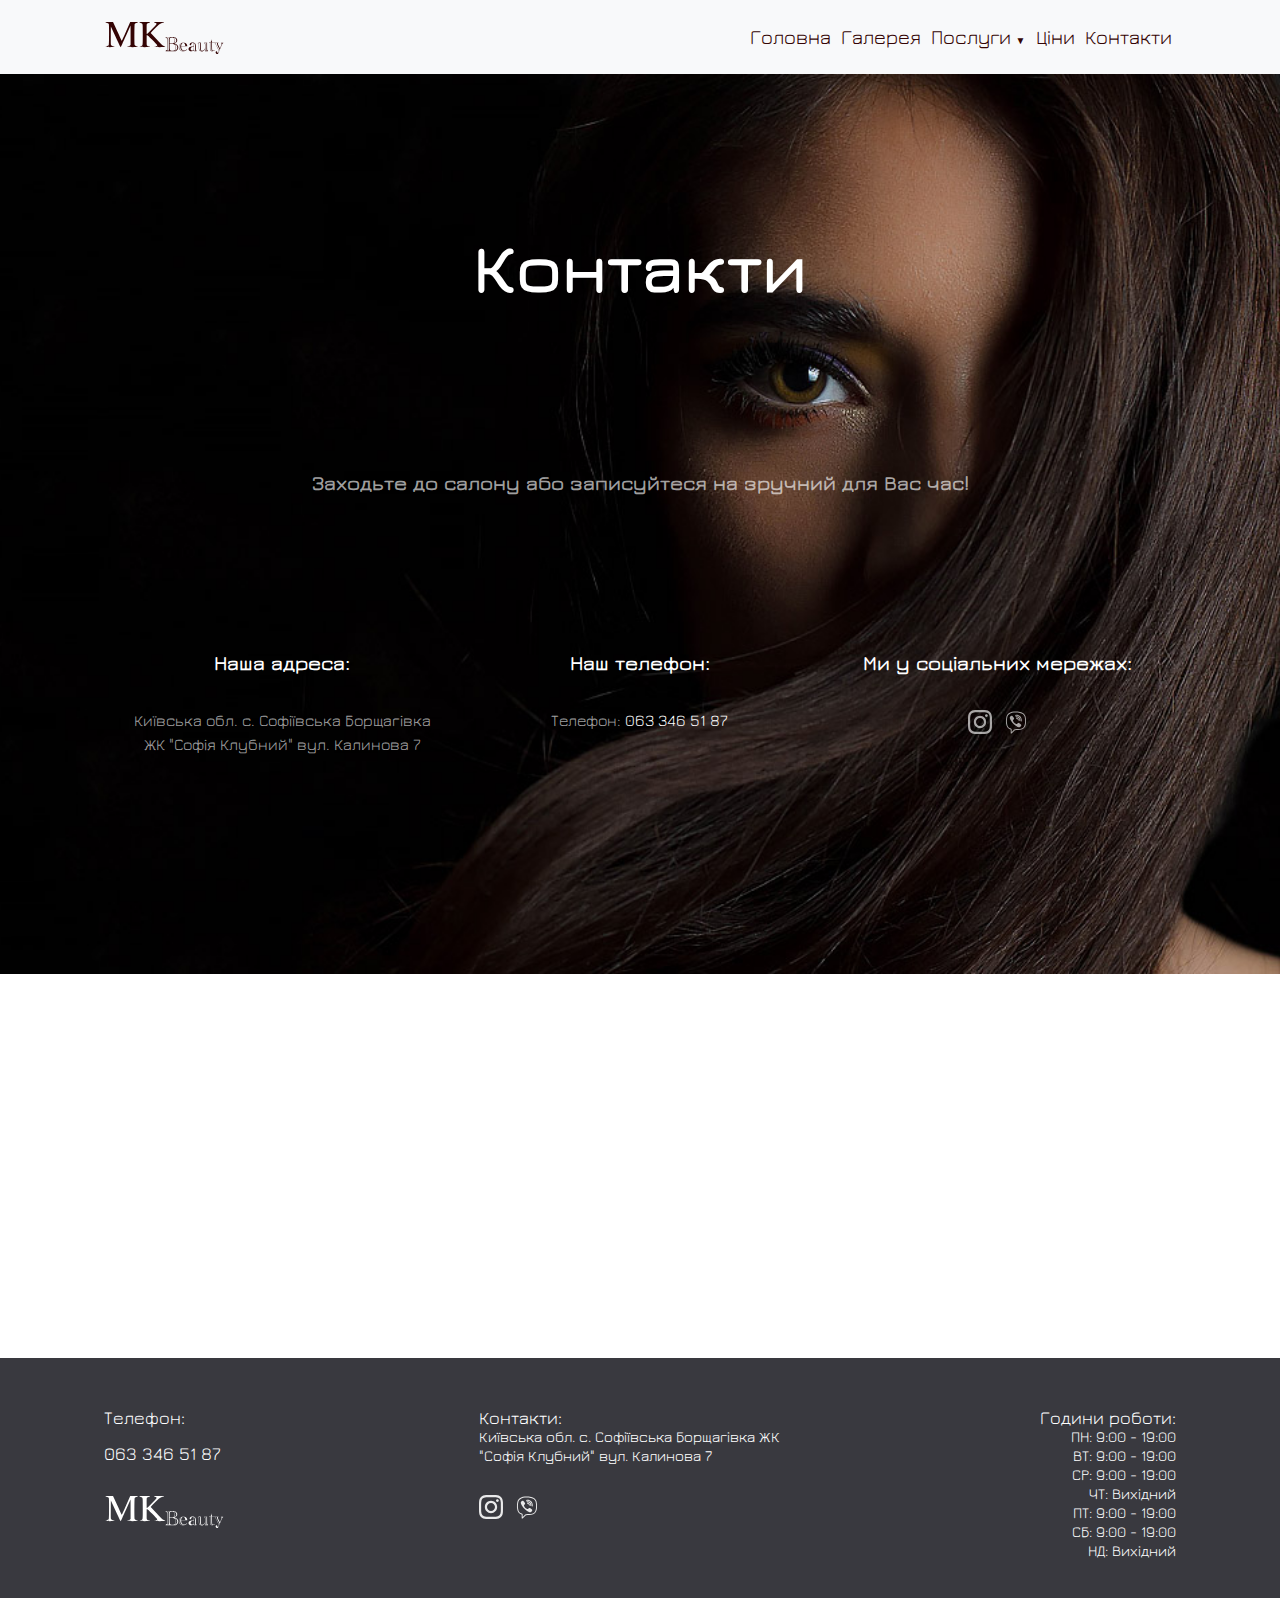
<file: contact.html>
<!DOCTYPE html>
<html lang="en">
<head>
    <meta charset="UTF-8">
    <meta http-equiv="X-UA-Compatible" content="IE=edge">
    <meta name="viewport" content="width=device-width, initial-scale=1.0">
    <link rel="stylesheet" href="./bootstrap.min.css">
    <link rel="stylesheet" href="./styles/contact.css">
    <link rel="shortcut icon" href="./img/logo/favicon.png" type="image/x-icon">
    <title>Майстерня краси</title>
</head>
<body>
    <header>
        <nav class="navbar navbar-expand-md navbar-light bg-light">
            <div class="container header_container">
                <div class="header_container-logo"><a href="./index.html"><img src="./svg/logo.svg" alt=""></a></div>
                <button class="navbar-toggler" type="button" data-bs-toggle="collapse" data-bs-target="#navbarTogglerDemo02" aria-controls="navbarTogglerDemo02" aria-expanded="false" aria-label="Переключатель навигации">
                    <span class="navbar-toggler-icon"></span>
                </button>
                <div class="collapse navbar-collapse" id="navbarTogglerDemo02">
                    <ul class="navbar-nav me-auto mb-2 mb-lg-0">
                        <li class="nav-item"><a class="nav-link active" aria-current="page" href="./index.html">Головна</a></li>
                        <li class="nav-item"><a class="nav-link active" aria-current="page" href="./gallery.html">Галерея</a>
                        <li class="nav-item dropdown"><a class="nav-link active" id="navbarDropdown" role="button" data-bs-toggle="dropdown" aria-expanded="false" href="#">Послуги <span>&#9660;</span></a>
                            <ul class="dropdown-menu">
                                <li><a class="dropdown-item" href="./cutheir.html">Стрижки</a></li>
                                <li><a class="dropdown-item" href="./paint.html">Фарбування</a></li>
                                <li><a class="dropdown-item" href="./hairstyle.html">Зачіски</a></li>
                                <li><a class="dropdown-item" href="beard.html">Стрижка бороди</a></li>
                                <li><a class="dropdown-item" href="./keratin.html">Кератин</a></li>
                                <li><a class="dropdown-item" href="./botoks.html">Ботокс</a></li>
                                <li><a class="dropdown-item" href="./nanoplast.html">Нанопластика</a></li>
                                <li><a class="dropdown-item" href="./nail.html">Манікюр та педикюр</a></li>
                                <li><a class="dropdown-item" href="./reconstruction.html">Реконструкція волосся</a></li>
                            </ul>
                        </li>
                        <li class="nav-item">
                            <a class="nav-link active" aria-current="page" href="./price.html">Ціни</a>
                        </li>
                        <li class="nav-item">
                            <a class="nav-link active" aria-current="page" href="./contact.html">Контакти</a>
                        </li>
                    </ul>     
                </div>
            </div>
        </nav>
    </header>
    <section>
        <div class="contact-info">
            <h1>Контакти</h1>
            <p>Заходьте до салону або записуйтеся на зручний для Вас час!</p>
            <div class="contact-wrap container">
                <div>
                    <p>Наша адреса:</p>
                    <p>Київська обл. с. Софіївська Борщагівка ЖК "Софія Клубний" вул. Калинова 7</p>
                </div>
                <div>
                    <p>Наш телефон:</p>
                    <p>Телефон: <a href="tel:+80633465187">063 346 51 87</a></p>
                </div>
                <div>
                    <p>Ми у соціальних мережах:</p>
                    <p>
                        <i>
                            <a href="https://instagram.com/mk_beauty_ld?igshid=OGQ5ZDc2ODk2ZA==">
                                <svg xmlns="http://www.w3.org/2000/svg" width="24" height="24" viewBox="0 0 24 24" fill="#ffffffa3">
                                    <path d="M12 2.163c3.204 0 3.584.012 4.85.07 3.252.148 4.771 1.691 4.919 4.919.058 1.265.069 1.645.069 4.849 0 3.205-.012 3.584-.069 4.849-.149 3.225-1.664 4.771-4.919 4.919-1.266.058-1.644.07-4.85.07-3.204 0-3.584-.012-4.849-.07-3.26-.149-4.771-1.699-4.919-4.92-.058-1.265-.07-1.644-.07-4.849 0-3.204.013-3.583.07-4.849.149-3.227 1.664-4.771 4.919-4.919 1.266-.057 1.645-.069 4.849-.069zm0-2.163c-3.259 0-3.667.014-4.947.072-4.358.2-6.78 2.618-6.98 6.98-.059 1.281-.073 1.689-.073 4.948 0 3.259.014 3.668.072 4.948.2 4.358 2.618 6.78 6.98 6.98 1.281.058 1.689.072 4.948.072 3.259 0 3.668-.014 4.948-.072 4.354-.2 6.782-2.618 6.979-6.98.059-1.28.073-1.689.073-4.948 0-3.259-.014-3.667-.072-4.947-.196-4.354-2.617-6.78-6.979-6.98-1.281-.059-1.69-.073-4.949-.073zm0 5.838c-3.403 0-6.162 2.759-6.162 6.162s2.759 6.163 6.162 6.163 6.162-2.759 6.162-6.163c0-3.403-2.759-6.162-6.162-6.162zm0 10.162c-2.209 0-4-1.79-4-4 0-2.209 1.791-4 4-4s4 1.791 4 4c0 2.21-1.791 4-4 4zm6.406-11.845c-.796 0-1.441.645-1.441 1.44s.645 1.44 1.441 1.44c.795 0 1.439-.645 1.439-1.44s-.644-1.44-1.439-1.44z"/>
                                </svg>
                            </a>
                        </i>
                        <i>&nbsp;
                            <a href="viber://chat?number=%2b380633465187">
                                <svg xmlns="http://www.w3.org/2000/svg" x="0px" y="0px" width="24" height="24" viewBox="0 0 50 50" fill="#ffffffa3">
                                    <path d="M 24.425781 3 C 23.0625 3.007813 21.695313 3.089844 20.316406 3.257813 C 17.679688 3.582031 15.066406 4.121094 12.558594 5.273438 C 8.570313 7.105469 5.742188 10.214844 4.921875 14.734375 C 4.574219 16.640625 4.292969 18.574219 4.132813 20.519531 C 3.824219 24.296875 4.015625 28.085938 5.085938 31.808594 C 5.929688 34.742188 7.484375 37.378906 10.207031 39.089844 C 11.359375 39.8125 12.878906 40.164063 13.671875 40.53125 C 13.894531 40.636719 13.949219 40.699219 13.960938 40.714844 C 13.972656 40.726563 14.003906 40.753906 14 40.988281 C 13.972656 43.378906 14 48.003906 14 48.003906 L 14.003906 49 L 15.789063 49 L 16.078125 48.71875 C 16.078125 48.71875 20.613281 44.355469 22.253906 42.558594 C 22.550781 42.238281 22.703125 42.058594 22.734375 42.039063 C 22.761719 42.019531 22.714844 42.007813 23.019531 42 C 25.171875 41.957031 27.320313 41.875 29.46875 41.757813 C 32.300781 41.601563 35.1875 41.332031 37.964844 40.171875 C 40.382813 39.160156 42.402344 37.507813 43.625 35.03125 C 44.875 32.492188 45.542969 29.800781 45.792969 27.015625 C 46.207031 22.378906 46.0625 17.734375 44.78125 13.15625 C 44.027344 10.472656 42.511719 8.203125 40.1875 6.601563 C 37.40625 4.6875 34.269531 3.96875 31.199219 3.511719 C 29.40625 3.246094 27.601563 3.070313 25.789063 3.015625 C 25.335938 3.003906 24.882813 2.996094 24.425781 3 Z M 25.734375 5.015625 C 27.457031 5.0625 29.179688 5.230469 30.90625 5.488281 C 33.867188 5.929688 36.660156 6.601563 39.054688 8.25 C 40.996094 9.585938 42.207031 11.390625 42.855469 13.691406 C 44.050781 17.972656 44.203125 22.359375 43.800781 26.839844 C 43.570313 29.421875 42.957031 31.855469 41.828125 34.148438 C 40.832031 36.171875 39.277344 37.457031 37.191406 38.328125 C 34.769531 39.339844 32.136719 39.609375 29.363281 39.761719 C 27.238281 39.878906 25.109375 39.957031 22.980469 40 C 22.445313 40.011719 21.921875 40.152344 21.550781 40.425781 C 21.179688 40.699219 21.011719 40.953125 20.78125 41.203125 C 19.609375 42.484375 17.273438 44.738281 16 45.972656 C 15.992188 44.480469 15.980469 42.675781 16 41.011719 C 16.007813 40.5 15.890625 39.976563 15.597656 39.5625 C 15.304688 39.148438 14.902344 38.898438 14.515625 38.71875 C 13.386719 38.195313 11.910156 37.796875 11.269531 37.394531 C 9.03125 35.988281 7.761719 33.878906 7.007813 31.253906 C 6.019531 27.820313 5.832031 24.285156 6.125 20.6875 C 6.28125 18.820313 6.550781 16.949219 6.890625 15.09375 C 7.601563 11.183594 9.835938 8.722656 13.390625 7.089844 C 15.636719 6.058594 18.035156 5.550781 20.5625 5.242188 C 22.285156 5.03125 24.007813 4.964844 25.734375 5.015625 Z M 26.15625 10 C 25.332031 10 24.53125 10.09375 23.753906 10.265625 C 23.21875 10.390625 22.878906 10.925781 23 11.464844 C 23.121094 12.003906 23.660156 12.339844 24.199219 12.21875 C 24.828125 12.074219 25.484375 12 26.15625 12 C 31.039063 12 34.976563 15.9375 34.976563 20.816406 C 34.976563 21.492188 34.902344 22.148438 34.757813 22.78125 C 34.636719 23.316406 34.972656 23.855469 35.511719 23.976563 C 36.050781 24.097656 36.585938 23.757813 36.707031 23.21875 C 36.882813 22.445313 36.976563 21.644531 36.976563 20.816406 C 36.976563 14.855469 32.121094 10 26.15625 10 Z M 16.179688 12.003906 C 16.015625 11.996094 15.847656 12.007813 15.671875 12.046875 C 13.855469 12.449219 12.050781 13.765625 12 16.117188 C 12.050781 16.445313 12.046875 16.796875 12.167969 17.09375 C 12.761719 18.546875 13.277344 20.046875 14.019531 21.421875 C 17.632813 28.101563 23.097656 32.746094 30.0625 35.695313 C 30.894531 36.046875 31.753906 36.121094 32.59375 35.769531 C 33.75 35.289063 34.730469 34.546875 35.382813 33.480469 C 36.277344 32.015625 36.289063 31 34.816406 29.917969 C 33.851563 29.207031 32.902344 28.476563 31.925781 27.78125 C 30.4375 26.726563 28.828125 26.542969 27.71875 28.394531 C 27.660156 28.488281 27.574219 28.566406 27.5 28.644531 C 26.929688 29.25 26.230469 29.398438 25.488281 29.09375 C 22.671875 27.933594 20.496094 26.0625 19.183594 23.277344 C 18.410156 21.640625 18.621094 20.820313 20.066406 19.730469 C 20.210938 19.625 20.347656 19.511719 20.480469 19.390625 C 21.113281 18.8125 21.28125 18.125 20.90625 17.347656 C 20.058594 15.574219 18.929688 13.992188 17.5 12.628906 C 17.113281 12.261719 16.671875 12.03125 16.179688 12.003906 Z M 26.140625 13 C 25.699219 13 25.261719 13.035156 24.832031 13.109375 C 24.46875 13.15625 24.160156 13.398438 24.027344 13.738281 C 23.894531 14.082031 23.960938 14.46875 24.195313 14.75 C 24.433594 15.027344 24.808594 15.15625 25.167969 15.078125 C 25.480469 15.027344 25.808594 15 26.140625 15 C 29.390625 15 32 17.609375 32 20.859375 C 32 21.191406 31.972656 21.519531 31.921875 21.832031 C 31.84375 22.191406 31.972656 22.566406 32.25 22.804688 C 32.53125 23.039063 32.917969 23.105469 33.261719 22.972656 C 33.601563 22.839844 33.84375 22.53125 33.890625 22.167969 C 33.964844 21.738281 34 21.300781 34 20.859375 C 34 16.53125 30.46875 13 26.140625 13 Z M 26 16 C 25.640625 15.996094 25.304688 16.183594 25.121094 16.496094 C 24.941406 16.808594 24.941406 17.191406 25.121094 17.503906 C 25.304688 17.816406 25.640625 18.003906 26 18 C 27.667969 18 29 19.332031 29 21 C 28.996094 21.359375 29.183594 21.695313 29.496094 21.878906 C 29.808594 22.058594 30.191406 22.058594 30.503906 21.878906 C 30.816406 21.695313 31.003906 21.359375 31 21 C 31 18.25 28.75 16 26 16 Z"></path>
                                </svg>
                            </a>
                        </i>
                        <!-- <i>&nbsp;
                            <a href="viber://chat?number=[80633465187]">
                                <svg xmlns="http://www.w3.org/2000/svg" viewBox="0 0 496 512" width="24" height="24" fill="#ffffffa3">
                                    <path d="M248 8C111 8 0 119 0 256s111 248 248 248 248-111 248-248S385 8 248 8zm121.8 169.9l-40.7 191.8c-3 13.6-11.1 16.9-22.4 10.5l-62-45.7-29.9 28.8c-3.3 3.3-6.1 6.1-12.5 6.1l4.4-63.1 114.9-103.8c5-4.4-1.1-6.9-7.7-2.5l-142 89.4-61.2-19.1c-13.3-4.2-13.6-13.3 2.8-19.7l239.1-92.2c11.1-4 20.8 2.7 17.2 19.5z"/>
                                </svg>
                            </a>
                        </i> -->
                    </p>
                </div>
            </div>
        </div>
    </section>
    <section>
        <div class="map-responsive">
            <iframe src="https://www.google.com/maps/embed?pb=!1m21!1m12!1m3!1d2543.058945235994!2d30.350482393090275!3d50.402739052270235!2m3!1f0!2f0!3f0!3m2!1i1024!2i768!4f13.1!4m6!3e6!4m0!4m3!3m2!1d50.4028201!2d30.350475799999998!5e0!3m2!1suk!2sua!4v1701678107529!5m2!1suk!2sua" width="600" height="450" style="border:0;" allowfullscreen="" loading="lazy" referrerpolicy="no-referrer-when-downgrade"></iframe>
        </div>  
    </section>
    <footer>
        <div class="contact">
            <div class="contact-us container">
                <div>
                    Телефон: <a href="tel:+80633465187">063 346 51 87</a>
                    <img src="./svg/logoFooter.svg" alt="logo">
                </div>
                <div>Контакти: 
                    <p>Київська обл. с. Софіївська Борщагівка ЖК "Софія Клубний" вул. Калинова 7</p>
                    <p>
                        <i>
                            <a href="https://instagram.com/mk_beauty_ld?igshid=OGQ5ZDc2ODk2ZA==">
                                <svg xmlns="http://www.w3.org/2000/svg" width="24" height="24" viewBox="0 0 24 24" fill="#ffffffe3">
                                    <path d="M12 2.163c3.204 0 3.584.012 4.85.07 3.252.148 4.771 1.691 4.919 4.919.058 1.265.069 1.645.069 4.849 0 3.205-.012 3.584-.069 4.849-.149 3.225-1.664 4.771-4.919 4.919-1.266.058-1.644.07-4.85.07-3.204 0-3.584-.012-4.849-.07-3.26-.149-4.771-1.699-4.919-4.92-.058-1.265-.07-1.644-.07-4.849 0-3.204.013-3.583.07-4.849.149-3.227 1.664-4.771 4.919-4.919 1.266-.057 1.645-.069 4.849-.069zm0-2.163c-3.259 0-3.667.014-4.947.072-4.358.2-6.78 2.618-6.98 6.98-.059 1.281-.073 1.689-.073 4.948 0 3.259.014 3.668.072 4.948.2 4.358 2.618 6.78 6.98 6.98 1.281.058 1.689.072 4.948.072 3.259 0 3.668-.014 4.948-.072 4.354-.2 6.782-2.618 6.979-6.98.059-1.28.073-1.689.073-4.948 0-3.259-.014-3.667-.072-4.947-.196-4.354-2.617-6.78-6.979-6.98-1.281-.059-1.69-.073-4.949-.073zm0 5.838c-3.403 0-6.162 2.759-6.162 6.162s2.759 6.163 6.162 6.163 6.162-2.759 6.162-6.163c0-3.403-2.759-6.162-6.162-6.162zm0 10.162c-2.209 0-4-1.79-4-4 0-2.209 1.791-4 4-4s4 1.791 4 4c0 2.21-1.791 4-4 4zm6.406-11.845c-.796 0-1.441.645-1.441 1.44s.645 1.44 1.441 1.44c.795 0 1.439-.645 1.439-1.44s-.644-1.44-1.439-1.44z"/>
                                </svg>
                            </a>
                        </i>
                        <i>&nbsp;
                            <a href="viber://chat?number=%2b380633465187">
                                <svg xmlns="http://www.w3.org/2000/svg" x="0px" y="0px" width="24" height="24" viewBox="0 0 50 50" fill="#ffffffe3">
                                    <path d="M 24.425781 3 C 23.0625 3.007813 21.695313 3.089844 20.316406 3.257813 C 17.679688 3.582031 15.066406 4.121094 12.558594 5.273438 C 8.570313 7.105469 5.742188 10.214844 4.921875 14.734375 C 4.574219 16.640625 4.292969 18.574219 4.132813 20.519531 C 3.824219 24.296875 4.015625 28.085938 5.085938 31.808594 C 5.929688 34.742188 7.484375 37.378906 10.207031 39.089844 C 11.359375 39.8125 12.878906 40.164063 13.671875 40.53125 C 13.894531 40.636719 13.949219 40.699219 13.960938 40.714844 C 13.972656 40.726563 14.003906 40.753906 14 40.988281 C 13.972656 43.378906 14 48.003906 14 48.003906 L 14.003906 49 L 15.789063 49 L 16.078125 48.71875 C 16.078125 48.71875 20.613281 44.355469 22.253906 42.558594 C 22.550781 42.238281 22.703125 42.058594 22.734375 42.039063 C 22.761719 42.019531 22.714844 42.007813 23.019531 42 C 25.171875 41.957031 27.320313 41.875 29.46875 41.757813 C 32.300781 41.601563 35.1875 41.332031 37.964844 40.171875 C 40.382813 39.160156 42.402344 37.507813 43.625 35.03125 C 44.875 32.492188 45.542969 29.800781 45.792969 27.015625 C 46.207031 22.378906 46.0625 17.734375 44.78125 13.15625 C 44.027344 10.472656 42.511719 8.203125 40.1875 6.601563 C 37.40625 4.6875 34.269531 3.96875 31.199219 3.511719 C 29.40625 3.246094 27.601563 3.070313 25.789063 3.015625 C 25.335938 3.003906 24.882813 2.996094 24.425781 3 Z M 25.734375 5.015625 C 27.457031 5.0625 29.179688 5.230469 30.90625 5.488281 C 33.867188 5.929688 36.660156 6.601563 39.054688 8.25 C 40.996094 9.585938 42.207031 11.390625 42.855469 13.691406 C 44.050781 17.972656 44.203125 22.359375 43.800781 26.839844 C 43.570313 29.421875 42.957031 31.855469 41.828125 34.148438 C 40.832031 36.171875 39.277344 37.457031 37.191406 38.328125 C 34.769531 39.339844 32.136719 39.609375 29.363281 39.761719 C 27.238281 39.878906 25.109375 39.957031 22.980469 40 C 22.445313 40.011719 21.921875 40.152344 21.550781 40.425781 C 21.179688 40.699219 21.011719 40.953125 20.78125 41.203125 C 19.609375 42.484375 17.273438 44.738281 16 45.972656 C 15.992188 44.480469 15.980469 42.675781 16 41.011719 C 16.007813 40.5 15.890625 39.976563 15.597656 39.5625 C 15.304688 39.148438 14.902344 38.898438 14.515625 38.71875 C 13.386719 38.195313 11.910156 37.796875 11.269531 37.394531 C 9.03125 35.988281 7.761719 33.878906 7.007813 31.253906 C 6.019531 27.820313 5.832031 24.285156 6.125 20.6875 C 6.28125 18.820313 6.550781 16.949219 6.890625 15.09375 C 7.601563 11.183594 9.835938 8.722656 13.390625 7.089844 C 15.636719 6.058594 18.035156 5.550781 20.5625 5.242188 C 22.285156 5.03125 24.007813 4.964844 25.734375 5.015625 Z M 26.15625 10 C 25.332031 10 24.53125 10.09375 23.753906 10.265625 C 23.21875 10.390625 22.878906 10.925781 23 11.464844 C 23.121094 12.003906 23.660156 12.339844 24.199219 12.21875 C 24.828125 12.074219 25.484375 12 26.15625 12 C 31.039063 12 34.976563 15.9375 34.976563 20.816406 C 34.976563 21.492188 34.902344 22.148438 34.757813 22.78125 C 34.636719 23.316406 34.972656 23.855469 35.511719 23.976563 C 36.050781 24.097656 36.585938 23.757813 36.707031 23.21875 C 36.882813 22.445313 36.976563 21.644531 36.976563 20.816406 C 36.976563 14.855469 32.121094 10 26.15625 10 Z M 16.179688 12.003906 C 16.015625 11.996094 15.847656 12.007813 15.671875 12.046875 C 13.855469 12.449219 12.050781 13.765625 12 16.117188 C 12.050781 16.445313 12.046875 16.796875 12.167969 17.09375 C 12.761719 18.546875 13.277344 20.046875 14.019531 21.421875 C 17.632813 28.101563 23.097656 32.746094 30.0625 35.695313 C 30.894531 36.046875 31.753906 36.121094 32.59375 35.769531 C 33.75 35.289063 34.730469 34.546875 35.382813 33.480469 C 36.277344 32.015625 36.289063 31 34.816406 29.917969 C 33.851563 29.207031 32.902344 28.476563 31.925781 27.78125 C 30.4375 26.726563 28.828125 26.542969 27.71875 28.394531 C 27.660156 28.488281 27.574219 28.566406 27.5 28.644531 C 26.929688 29.25 26.230469 29.398438 25.488281 29.09375 C 22.671875 27.933594 20.496094 26.0625 19.183594 23.277344 C 18.410156 21.640625 18.621094 20.820313 20.066406 19.730469 C 20.210938 19.625 20.347656 19.511719 20.480469 19.390625 C 21.113281 18.8125 21.28125 18.125 20.90625 17.347656 C 20.058594 15.574219 18.929688 13.992188 17.5 12.628906 C 17.113281 12.261719 16.671875 12.03125 16.179688 12.003906 Z M 26.140625 13 C 25.699219 13 25.261719 13.035156 24.832031 13.109375 C 24.46875 13.15625 24.160156 13.398438 24.027344 13.738281 C 23.894531 14.082031 23.960938 14.46875 24.195313 14.75 C 24.433594 15.027344 24.808594 15.15625 25.167969 15.078125 C 25.480469 15.027344 25.808594 15 26.140625 15 C 29.390625 15 32 17.609375 32 20.859375 C 32 21.191406 31.972656 21.519531 31.921875 21.832031 C 31.84375 22.191406 31.972656 22.566406 32.25 22.804688 C 32.53125 23.039063 32.917969 23.105469 33.261719 22.972656 C 33.601563 22.839844 33.84375 22.53125 33.890625 22.167969 C 33.964844 21.738281 34 21.300781 34 20.859375 C 34 16.53125 30.46875 13 26.140625 13 Z M 26 16 C 25.640625 15.996094 25.304688 16.183594 25.121094 16.496094 C 24.941406 16.808594 24.941406 17.191406 25.121094 17.503906 C 25.304688 17.816406 25.640625 18.003906 26 18 C 27.667969 18 29 19.332031 29 21 C 28.996094 21.359375 29.183594 21.695313 29.496094 21.878906 C 29.808594 22.058594 30.191406 22.058594 30.503906 21.878906 C 30.816406 21.695313 31.003906 21.359375 31 21 C 31 18.25 28.75 16 26 16 Z"></path>
                                </svg>
                            </a>
                        </i>
                        <!-- <i>&nbsp;
                            <a href="viber://chat?number=[80633465187]">
                                <svg xmlns="http://www.w3.org/2000/svg" viewBox="0 0 496 512" width="24" height="24" fill="#ffffffa3">
                                    <path d="M248 8C111 8 0 119 0 256s111 248 248 248 248-111 248-248S385 8 248 8zm121.8 169.9l-40.7 191.8c-3 13.6-11.1 16.9-22.4 10.5l-62-45.7-29.9 28.8c-3.3 3.3-6.1 6.1-12.5 6.1l4.4-63.1 114.9-103.8c5-4.4-1.1-6.9-7.7-2.5l-142 89.4-61.2-19.1c-13.3-4.2-13.6-13.3 2.8-19.7l239.1-92.2c11.1-4 20.8 2.7 17.2 19.5z"/>
                                </svg>
                            </a>
                        </i> -->
                    </p>
                </div>
                <div>Години роботи:
                    <p>ПН: 9:00 - 19:00</p>
                    <p>ВТ: 9:00 - 19:00</p>
                    <p>СР: 9:00 - 19:00</p>
                    <p>ЧТ: Вихідний</p>
                    <p>ПТ: 9:00 - 19:00</p>
                    <p>СБ: 9:00 - 19:00</p>
                    <p>НД: Вихідний</p>       
                </div>      
            </div>
        </div>
    </footer>
    <script src="./bootstrap.bundle.min.js"></script>
</body>
</html>
</file>
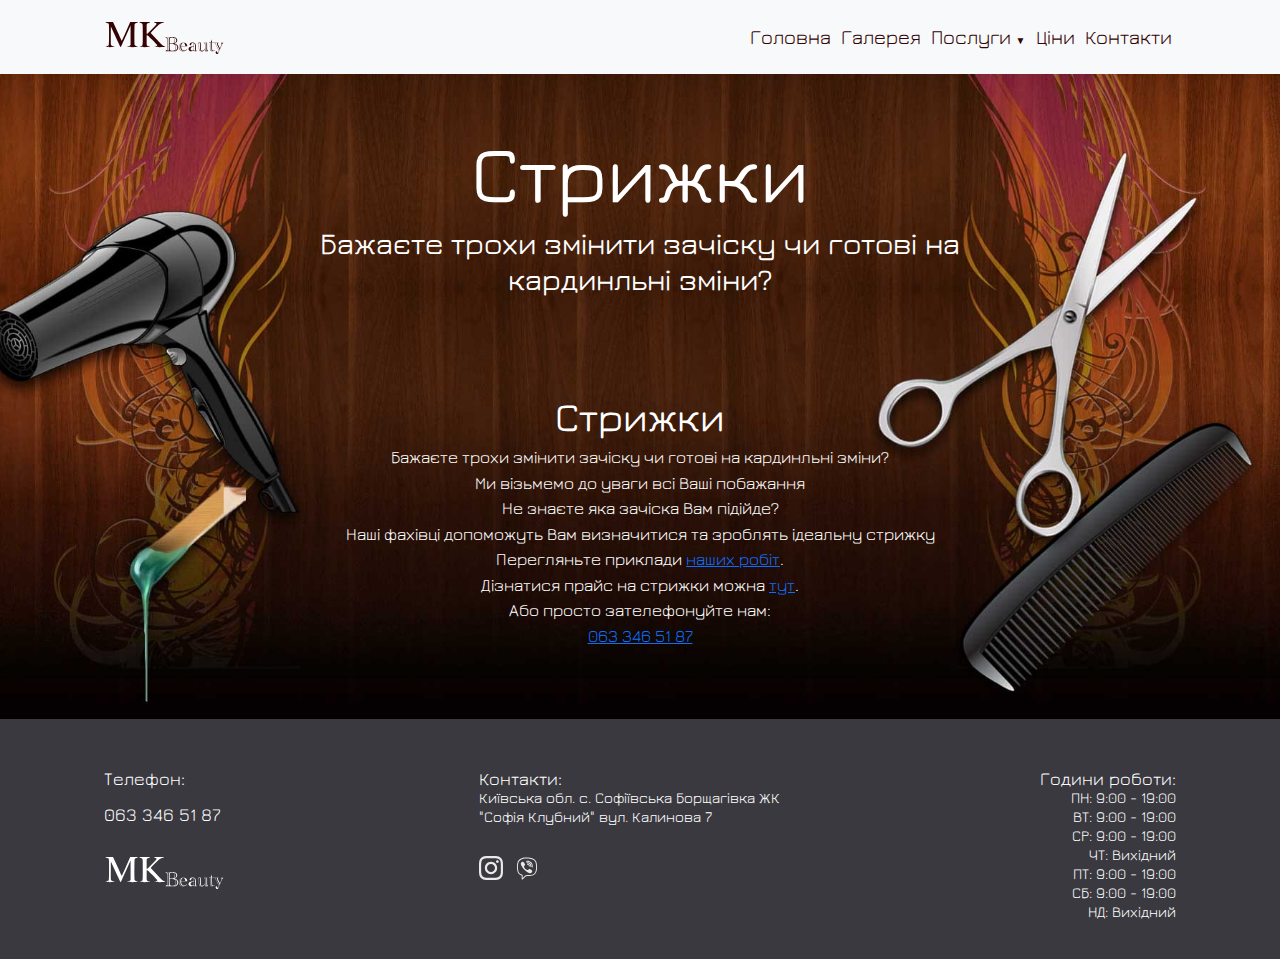
<file: cutheir.html>
<!DOCTYPE html>
<html lang="en">
<head>
    <meta charset="UTF-8">
    <meta http-equiv="X-UA-Compatible" content="IE=edge">
    <meta name="viewport" content="width=device-width, initial-scale=1.0">
    <link rel="stylesheet" href="./bootstrap.min.css">
    <link rel="stylesheet" href="./styles/cutheir.css">
    <link rel="shortcut icon" href="./img/logo/favicon.png" type="image/x-icon">
    <title>Майстерня краси</title>
</head>
<body>
    <header>
        <nav class="navbar navbar-expand-md navbar-light bg-light">
            <div class="container header_container">
                <div class="header_container-logo"><a href="./index.html"><img src="./svg/logo.svg" alt=""></a></div>
                <button class="navbar-toggler" type="button" data-bs-toggle="collapse" data-bs-target="#navbarTogglerDemo02" aria-controls="navbarTogglerDemo02" aria-expanded="false" aria-label="Переключатель навигации">
                    <span class="navbar-toggler-icon"></span>
                </button>
                <div class="collapse navbar-collapse" id="navbarTogglerDemo02">
                    <ul class="navbar-nav me-auto mb-2 mb-lg-0">
                        <li class="nav-item"><a class="nav-link active" aria-current="page" href="./index.html">Головна</a></li>
                        <li class="nav-item"><a class="nav-link active" aria-current="page" href="./gallery.html">Галерея</a>
                        <li class="nav-item dropdown"><a class="nav-link active" id="navbarDropdown" role="button" data-bs-toggle="dropdown" aria-expanded="false" href="#">Послуги <span>&#9660;</span></a>
                            <ul class="dropdown-menu">
                                <li><a class="dropdown-item" href="./cutheir.html">Стрижки</a></li>
                                <li><a class="dropdown-item" href="./paint.html">Фарбування</a></li>
                                <li><a class="dropdown-item" href="./hairstyle.html">Зачіски</a></li>
                                <li><a class="dropdown-item" href="beard.html">Стрижка бороди</a></li>
                                <li><a class="dropdown-item" href="./keratin.html">Кератин</a></li>
                                <li><a class="dropdown-item" href="./botoks.html">Ботокс</a></li>
                                <li><a class="dropdown-item" href="./nanoplast.html">Нанопластика</a></li>
                                <li><a class="dropdown-item" href="./nail.html">Манікюр та педикюр</a></li>
                                <li><a class="dropdown-item" href="./reconstruction.html">Реконструкція волосся</a></li>
                            </ul>
                        </li>
                        <li class="nav-item">
                            <a class="nav-link active" aria-current="page" href="./price.html">Ціни</a>
                        </li>
                        <li class="nav-item">
                            <a class="nav-link active" aria-current="page" href="./contact.html">Контакти</a>
                        </li>
                    </ul>     
                </div>
            </div>
        </nav>
    </header>
    <section>
        <div class="cutheir">
            <div class="cutheir-container container_mini">
                <h1>Стрижки</h1>
                <h2>Бажаєте трохи змінити зачіску чи готові на кардинльні зміни?</h2>
                <div class="cutheir__wrap">
                    <h3>Стрижки</h3>
                    <p>Бажаєте трохи змінити зачіску чи готові на кардинльні зміни?</p>
                    <p>Ми візьмемо до уваги всі Ваші побажання</p>
                    <p>Не знаєте яка зачіска Вам підійде?</p>
                    <p>Наші фахівці допоможуть Вам визначитися та зроблять ідеальну стрижку</p>
                    <p>Перегляньте приклади <a href="./gallery.html">наших робіт</a>.</p>
                    <p>Дізнатися прайс на стрижки можна <a href="./price.html">тут</a>.</p>
                    <p>Або просто зателефонуйте нам:</p>
                    <p><a href="tel:+80633465187">063 346 51 87</a></p>
                </div>
            </div> 
                   </div>
    </section>
    <footer>
        <div class="contact">
            <div class="contact-us container">
                <div>
                    Телефон: <a href="tel:+80633465187">063 346 51 87</a>
                    <img src="./svg/logoFooter.svg" alt="logo">
                </div>
                <div>Контакти: 
                    <p>Київська обл. с. Софіївська Борщагівка ЖК "Софія Клубний" вул. Калинова 7</p>
                    <p>
                        <i>
                            <a href="https://instagram.com/mk_beauty_ld?igshid=OGQ5ZDc2ODk2ZA==">
                                <svg xmlns="http://www.w3.org/2000/svg" width="24" height="24" viewBox="0 0 24 24" fill="#ffffffe3">
                                    <path d="M12 2.163c3.204 0 3.584.012 4.85.07 3.252.148 4.771 1.691 4.919 4.919.058 1.265.069 1.645.069 4.849 0 3.205-.012 3.584-.069 4.849-.149 3.225-1.664 4.771-4.919 4.919-1.266.058-1.644.07-4.85.07-3.204 0-3.584-.012-4.849-.07-3.26-.149-4.771-1.699-4.919-4.92-.058-1.265-.07-1.644-.07-4.849 0-3.204.013-3.583.07-4.849.149-3.227 1.664-4.771 4.919-4.919 1.266-.057 1.645-.069 4.849-.069zm0-2.163c-3.259 0-3.667.014-4.947.072-4.358.2-6.78 2.618-6.98 6.98-.059 1.281-.073 1.689-.073 4.948 0 3.259.014 3.668.072 4.948.2 4.358 2.618 6.78 6.98 6.98 1.281.058 1.689.072 4.948.072 3.259 0 3.668-.014 4.948-.072 4.354-.2 6.782-2.618 6.979-6.98.059-1.28.073-1.689.073-4.948 0-3.259-.014-3.667-.072-4.947-.196-4.354-2.617-6.78-6.979-6.98-1.281-.059-1.69-.073-4.949-.073zm0 5.838c-3.403 0-6.162 2.759-6.162 6.162s2.759 6.163 6.162 6.163 6.162-2.759 6.162-6.163c0-3.403-2.759-6.162-6.162-6.162zm0 10.162c-2.209 0-4-1.79-4-4 0-2.209 1.791-4 4-4s4 1.791 4 4c0 2.21-1.791 4-4 4zm6.406-11.845c-.796 0-1.441.645-1.441 1.44s.645 1.44 1.441 1.44c.795 0 1.439-.645 1.439-1.44s-.644-1.44-1.439-1.44z"/>
                                </svg>
                            </a>
                        </i>
                        <i>&nbsp;
                            <a href="viber://chat?number=%2b380633465187">
                                <svg xmlns="http://www.w3.org/2000/svg" x="0px" y="0px" width="24" height="24" viewBox="0 0 50 50" fill="#ffffffe3">
                                    <path d="M 24.425781 3 C 23.0625 3.007813 21.695313 3.089844 20.316406 3.257813 C 17.679688 3.582031 15.066406 4.121094 12.558594 5.273438 C 8.570313 7.105469 5.742188 10.214844 4.921875 14.734375 C 4.574219 16.640625 4.292969 18.574219 4.132813 20.519531 C 3.824219 24.296875 4.015625 28.085938 5.085938 31.808594 C 5.929688 34.742188 7.484375 37.378906 10.207031 39.089844 C 11.359375 39.8125 12.878906 40.164063 13.671875 40.53125 C 13.894531 40.636719 13.949219 40.699219 13.960938 40.714844 C 13.972656 40.726563 14.003906 40.753906 14 40.988281 C 13.972656 43.378906 14 48.003906 14 48.003906 L 14.003906 49 L 15.789063 49 L 16.078125 48.71875 C 16.078125 48.71875 20.613281 44.355469 22.253906 42.558594 C 22.550781 42.238281 22.703125 42.058594 22.734375 42.039063 C 22.761719 42.019531 22.714844 42.007813 23.019531 42 C 25.171875 41.957031 27.320313 41.875 29.46875 41.757813 C 32.300781 41.601563 35.1875 41.332031 37.964844 40.171875 C 40.382813 39.160156 42.402344 37.507813 43.625 35.03125 C 44.875 32.492188 45.542969 29.800781 45.792969 27.015625 C 46.207031 22.378906 46.0625 17.734375 44.78125 13.15625 C 44.027344 10.472656 42.511719 8.203125 40.1875 6.601563 C 37.40625 4.6875 34.269531 3.96875 31.199219 3.511719 C 29.40625 3.246094 27.601563 3.070313 25.789063 3.015625 C 25.335938 3.003906 24.882813 2.996094 24.425781 3 Z M 25.734375 5.015625 C 27.457031 5.0625 29.179688 5.230469 30.90625 5.488281 C 33.867188 5.929688 36.660156 6.601563 39.054688 8.25 C 40.996094 9.585938 42.207031 11.390625 42.855469 13.691406 C 44.050781 17.972656 44.203125 22.359375 43.800781 26.839844 C 43.570313 29.421875 42.957031 31.855469 41.828125 34.148438 C 40.832031 36.171875 39.277344 37.457031 37.191406 38.328125 C 34.769531 39.339844 32.136719 39.609375 29.363281 39.761719 C 27.238281 39.878906 25.109375 39.957031 22.980469 40 C 22.445313 40.011719 21.921875 40.152344 21.550781 40.425781 C 21.179688 40.699219 21.011719 40.953125 20.78125 41.203125 C 19.609375 42.484375 17.273438 44.738281 16 45.972656 C 15.992188 44.480469 15.980469 42.675781 16 41.011719 C 16.007813 40.5 15.890625 39.976563 15.597656 39.5625 C 15.304688 39.148438 14.902344 38.898438 14.515625 38.71875 C 13.386719 38.195313 11.910156 37.796875 11.269531 37.394531 C 9.03125 35.988281 7.761719 33.878906 7.007813 31.253906 C 6.019531 27.820313 5.832031 24.285156 6.125 20.6875 C 6.28125 18.820313 6.550781 16.949219 6.890625 15.09375 C 7.601563 11.183594 9.835938 8.722656 13.390625 7.089844 C 15.636719 6.058594 18.035156 5.550781 20.5625 5.242188 C 22.285156 5.03125 24.007813 4.964844 25.734375 5.015625 Z M 26.15625 10 C 25.332031 10 24.53125 10.09375 23.753906 10.265625 C 23.21875 10.390625 22.878906 10.925781 23 11.464844 C 23.121094 12.003906 23.660156 12.339844 24.199219 12.21875 C 24.828125 12.074219 25.484375 12 26.15625 12 C 31.039063 12 34.976563 15.9375 34.976563 20.816406 C 34.976563 21.492188 34.902344 22.148438 34.757813 22.78125 C 34.636719 23.316406 34.972656 23.855469 35.511719 23.976563 C 36.050781 24.097656 36.585938 23.757813 36.707031 23.21875 C 36.882813 22.445313 36.976563 21.644531 36.976563 20.816406 C 36.976563 14.855469 32.121094 10 26.15625 10 Z M 16.179688 12.003906 C 16.015625 11.996094 15.847656 12.007813 15.671875 12.046875 C 13.855469 12.449219 12.050781 13.765625 12 16.117188 C 12.050781 16.445313 12.046875 16.796875 12.167969 17.09375 C 12.761719 18.546875 13.277344 20.046875 14.019531 21.421875 C 17.632813 28.101563 23.097656 32.746094 30.0625 35.695313 C 30.894531 36.046875 31.753906 36.121094 32.59375 35.769531 C 33.75 35.289063 34.730469 34.546875 35.382813 33.480469 C 36.277344 32.015625 36.289063 31 34.816406 29.917969 C 33.851563 29.207031 32.902344 28.476563 31.925781 27.78125 C 30.4375 26.726563 28.828125 26.542969 27.71875 28.394531 C 27.660156 28.488281 27.574219 28.566406 27.5 28.644531 C 26.929688 29.25 26.230469 29.398438 25.488281 29.09375 C 22.671875 27.933594 20.496094 26.0625 19.183594 23.277344 C 18.410156 21.640625 18.621094 20.820313 20.066406 19.730469 C 20.210938 19.625 20.347656 19.511719 20.480469 19.390625 C 21.113281 18.8125 21.28125 18.125 20.90625 17.347656 C 20.058594 15.574219 18.929688 13.992188 17.5 12.628906 C 17.113281 12.261719 16.671875 12.03125 16.179688 12.003906 Z M 26.140625 13 C 25.699219 13 25.261719 13.035156 24.832031 13.109375 C 24.46875 13.15625 24.160156 13.398438 24.027344 13.738281 C 23.894531 14.082031 23.960938 14.46875 24.195313 14.75 C 24.433594 15.027344 24.808594 15.15625 25.167969 15.078125 C 25.480469 15.027344 25.808594 15 26.140625 15 C 29.390625 15 32 17.609375 32 20.859375 C 32 21.191406 31.972656 21.519531 31.921875 21.832031 C 31.84375 22.191406 31.972656 22.566406 32.25 22.804688 C 32.53125 23.039063 32.917969 23.105469 33.261719 22.972656 C 33.601563 22.839844 33.84375 22.53125 33.890625 22.167969 C 33.964844 21.738281 34 21.300781 34 20.859375 C 34 16.53125 30.46875 13 26.140625 13 Z M 26 16 C 25.640625 15.996094 25.304688 16.183594 25.121094 16.496094 C 24.941406 16.808594 24.941406 17.191406 25.121094 17.503906 C 25.304688 17.816406 25.640625 18.003906 26 18 C 27.667969 18 29 19.332031 29 21 C 28.996094 21.359375 29.183594 21.695313 29.496094 21.878906 C 29.808594 22.058594 30.191406 22.058594 30.503906 21.878906 C 30.816406 21.695313 31.003906 21.359375 31 21 C 31 18.25 28.75 16 26 16 Z"></path>
                                </svg>
                            </a>
                        </i>
                        <!-- <i>&nbsp;
                            <a href="viber://chat?number=[80633465187]">
                                <svg xmlns="http://www.w3.org/2000/svg" viewBox="0 0 496 512" width="24" height="24" fill="#ffffffa3">
                                    <path d="M248 8C111 8 0 119 0 256s111 248 248 248 248-111 248-248S385 8 248 8zm121.8 169.9l-40.7 191.8c-3 13.6-11.1 16.9-22.4 10.5l-62-45.7-29.9 28.8c-3.3 3.3-6.1 6.1-12.5 6.1l4.4-63.1 114.9-103.8c5-4.4-1.1-6.9-7.7-2.5l-142 89.4-61.2-19.1c-13.3-4.2-13.6-13.3 2.8-19.7l239.1-92.2c11.1-4 20.8 2.7 17.2 19.5z"/>
                                </svg>
                            </a>
                        </i> -->
                    </p>
                </div>
                <div>Години роботи:
                    <p>ПН: 9:00 - 19:00</p>
                    <p>ВТ: 9:00 - 19:00</p>
                    <p>СР: 9:00 - 19:00</p>
                    <p>ЧТ: Вихідний</p>
                    <p>ПТ: 9:00 - 19:00</p>
                    <p>СБ: 9:00 - 19:00</p>
                    <p>НД: Вихідний</p>       
                </div>      
            </div>
        </div>
    </footer>
    <script src="./bootstrap.bundle.min.js"></script>
</body>
</html>
</file>
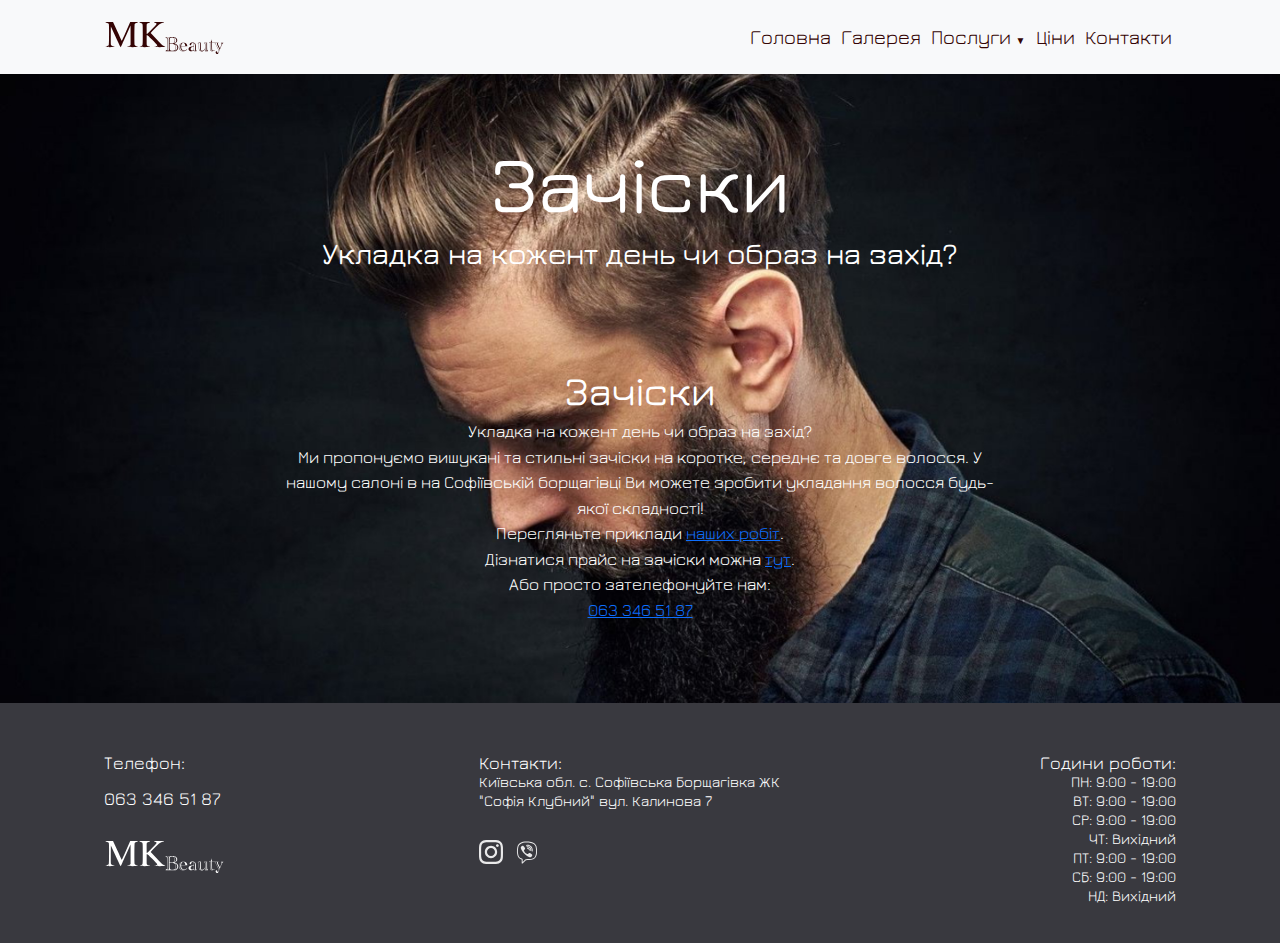
<file: hairstyle.html>
<!DOCTYPE html>
<html lang="en">
<head>
    <meta charset="UTF-8">
    <meta http-equiv="X-UA-Compatible" content="IE=edge">
    <meta name="viewport" content="width=device-width, initial-scale=1.0">
    <link rel="stylesheet" href="./bootstrap.min.css">
    <link rel="stylesheet" href="./styles/hairstyle.css">
    <link rel="shortcut icon" href="./img/logo/favicon.png" type="image/x-icon">
    <title>Майстерня краси</title>
</head>
<body>
    <header>
        <nav class="navbar navbar-expand-md navbar-light bg-light">
            <div class="container header_container">
                <div class="header_container-logo"><a href="./index.html"><img src="./svg/logo.svg" alt=""></a></div>
                <button class="navbar-toggler" type="button" data-bs-toggle="collapse" data-bs-target="#navbarTogglerDemo02" aria-controls="navbarTogglerDemo02" aria-expanded="false" aria-label="Переключатель навигации">
                    <span class="navbar-toggler-icon"></span>
                </button>
                <div class="collapse navbar-collapse" id="navbarTogglerDemo02">
                    <ul class="navbar-nav me-auto mb-2 mb-lg-0">
                        <li class="nav-item"><a class="nav-link active" aria-current="page" href="./index.html">Головна</a></li>
                        <li class="nav-item"><a class="nav-link active" aria-current="page" href="./gallery.html">Галерея</a>
                        <li class="nav-item dropdown"><a class="nav-link active" id="navbarDropdown" role="button" data-bs-toggle="dropdown" aria-expanded="false" href="#">Послуги <span>&#9660;</span></a>
                            <ul class="dropdown-menu">
                                <li><a class="dropdown-item" href="./cutheir.html">Стрижки</a></li>
                                <li><a class="dropdown-item" href="./paint.html">Фарбування</a></li>
                                <li><a class="dropdown-item" href="./hairstyle.html">Зачіски</a></li>
                                <li><a class="dropdown-item" href="beard.html">Стрижка бороди</a></li>
                                <li><a class="dropdown-item" href="./keratin.html">Кератин</a></li>
                                <li><a class="dropdown-item" href="./botoks.html">Ботокс</a></li>
                                <li><a class="dropdown-item" href="./nanoplast.html">Нанопластика</a></li>
                                <li><a class="dropdown-item" href="./nail.html">Манікюр та педикюр</a></li>
                                <li><a class="dropdown-item" href="./reconstruction.html">Реконструкція волосся</a></li>
                            </ul>
                        </li>
                        <li class="nav-item">
                            <a class="nav-link active" aria-current="page" href="./price.html">Ціни</a>
                        </li>
                        <li class="nav-item">
                            <a class="nav-link active" aria-current="page" href="./contact.html">Контакти</a>
                        </li>
                    </ul>     
                </div>
            </div>
        </nav>
    </header>
    <section>
        <div class="hairstyle">
            <div class="hairstyle-container container_mini">
                <h1>Зачіски</h1>
                <h2>Укладка на кожент день чи образ на захід?</h2>
                <div class="hairstyle__wrap">
                    <h3>Зачіски</h3>
                    <p>Укладка на кожент день чи образ на захід?</p>
                    <p>Ми пропонуємо вишукані та стильні зачіски на коротке, середнє та довге волосся. У нашому салоні в на Софіївській борщагівці Ви можете зробити укладання волосся будь-якої складності!</p>
                    <p>Перегляньте приклади <a href="./gallery.html">наших робіт</a>.</p>
                    <p>Дізнатися прайс на зачіски можна <a href="./price.html">тут</a>.</p>
                    <p>Або просто зателефонуйте нам:</p>
                    <p><a href="tel:+80633465187">063 346 51 87</a></p>
                </div>
            </div> 
                   </div>
    </section>
    <footer>
        <div class="contact">
            <div class="contact-us container">
                <div>
                    Телефон: <a href="tel:+80633465187">063 346 51 87</a>
                    <img src="./svg/logoFooter.svg" alt="logo">
                </div>
                <div>Контакти: 
                    <p>Київська обл. с. Софіївська Борщагівка ЖК "Софія Клубний" вул. Калинова 7</p>
                    <p>
                        <i>
                            <a href="https://instagram.com/mk_beauty_ld?igshid=OGQ5ZDc2ODk2ZA==">
                                <svg xmlns="http://www.w3.org/2000/svg" width="24" height="24" viewBox="0 0 24 24" fill="#ffffffe3">
                                    <path d="M12 2.163c3.204 0 3.584.012 4.85.07 3.252.148 4.771 1.691 4.919 4.919.058 1.265.069 1.645.069 4.849 0 3.205-.012 3.584-.069 4.849-.149 3.225-1.664 4.771-4.919 4.919-1.266.058-1.644.07-4.85.07-3.204 0-3.584-.012-4.849-.07-3.26-.149-4.771-1.699-4.919-4.92-.058-1.265-.07-1.644-.07-4.849 0-3.204.013-3.583.07-4.849.149-3.227 1.664-4.771 4.919-4.919 1.266-.057 1.645-.069 4.849-.069zm0-2.163c-3.259 0-3.667.014-4.947.072-4.358.2-6.78 2.618-6.98 6.98-.059 1.281-.073 1.689-.073 4.948 0 3.259.014 3.668.072 4.948.2 4.358 2.618 6.78 6.98 6.98 1.281.058 1.689.072 4.948.072 3.259 0 3.668-.014 4.948-.072 4.354-.2 6.782-2.618 6.979-6.98.059-1.28.073-1.689.073-4.948 0-3.259-.014-3.667-.072-4.947-.196-4.354-2.617-6.78-6.979-6.98-1.281-.059-1.69-.073-4.949-.073zm0 5.838c-3.403 0-6.162 2.759-6.162 6.162s2.759 6.163 6.162 6.163 6.162-2.759 6.162-6.163c0-3.403-2.759-6.162-6.162-6.162zm0 10.162c-2.209 0-4-1.79-4-4 0-2.209 1.791-4 4-4s4 1.791 4 4c0 2.21-1.791 4-4 4zm6.406-11.845c-.796 0-1.441.645-1.441 1.44s.645 1.44 1.441 1.44c.795 0 1.439-.645 1.439-1.44s-.644-1.44-1.439-1.44z"/>
                                </svg>
                            </a>
                        </i>
                        <i>&nbsp;
                            <a href="viber://chat?number=%2b380633465187">
                                <svg xmlns="http://www.w3.org/2000/svg" x="0px" y="0px" width="24" height="24" viewBox="0 0 50 50" fill="#ffffffe3">
                                    <path d="M 24.425781 3 C 23.0625 3.007813 21.695313 3.089844 20.316406 3.257813 C 17.679688 3.582031 15.066406 4.121094 12.558594 5.273438 C 8.570313 7.105469 5.742188 10.214844 4.921875 14.734375 C 4.574219 16.640625 4.292969 18.574219 4.132813 20.519531 C 3.824219 24.296875 4.015625 28.085938 5.085938 31.808594 C 5.929688 34.742188 7.484375 37.378906 10.207031 39.089844 C 11.359375 39.8125 12.878906 40.164063 13.671875 40.53125 C 13.894531 40.636719 13.949219 40.699219 13.960938 40.714844 C 13.972656 40.726563 14.003906 40.753906 14 40.988281 C 13.972656 43.378906 14 48.003906 14 48.003906 L 14.003906 49 L 15.789063 49 L 16.078125 48.71875 C 16.078125 48.71875 20.613281 44.355469 22.253906 42.558594 C 22.550781 42.238281 22.703125 42.058594 22.734375 42.039063 C 22.761719 42.019531 22.714844 42.007813 23.019531 42 C 25.171875 41.957031 27.320313 41.875 29.46875 41.757813 C 32.300781 41.601563 35.1875 41.332031 37.964844 40.171875 C 40.382813 39.160156 42.402344 37.507813 43.625 35.03125 C 44.875 32.492188 45.542969 29.800781 45.792969 27.015625 C 46.207031 22.378906 46.0625 17.734375 44.78125 13.15625 C 44.027344 10.472656 42.511719 8.203125 40.1875 6.601563 C 37.40625 4.6875 34.269531 3.96875 31.199219 3.511719 C 29.40625 3.246094 27.601563 3.070313 25.789063 3.015625 C 25.335938 3.003906 24.882813 2.996094 24.425781 3 Z M 25.734375 5.015625 C 27.457031 5.0625 29.179688 5.230469 30.90625 5.488281 C 33.867188 5.929688 36.660156 6.601563 39.054688 8.25 C 40.996094 9.585938 42.207031 11.390625 42.855469 13.691406 C 44.050781 17.972656 44.203125 22.359375 43.800781 26.839844 C 43.570313 29.421875 42.957031 31.855469 41.828125 34.148438 C 40.832031 36.171875 39.277344 37.457031 37.191406 38.328125 C 34.769531 39.339844 32.136719 39.609375 29.363281 39.761719 C 27.238281 39.878906 25.109375 39.957031 22.980469 40 C 22.445313 40.011719 21.921875 40.152344 21.550781 40.425781 C 21.179688 40.699219 21.011719 40.953125 20.78125 41.203125 C 19.609375 42.484375 17.273438 44.738281 16 45.972656 C 15.992188 44.480469 15.980469 42.675781 16 41.011719 C 16.007813 40.5 15.890625 39.976563 15.597656 39.5625 C 15.304688 39.148438 14.902344 38.898438 14.515625 38.71875 C 13.386719 38.195313 11.910156 37.796875 11.269531 37.394531 C 9.03125 35.988281 7.761719 33.878906 7.007813 31.253906 C 6.019531 27.820313 5.832031 24.285156 6.125 20.6875 C 6.28125 18.820313 6.550781 16.949219 6.890625 15.09375 C 7.601563 11.183594 9.835938 8.722656 13.390625 7.089844 C 15.636719 6.058594 18.035156 5.550781 20.5625 5.242188 C 22.285156 5.03125 24.007813 4.964844 25.734375 5.015625 Z M 26.15625 10 C 25.332031 10 24.53125 10.09375 23.753906 10.265625 C 23.21875 10.390625 22.878906 10.925781 23 11.464844 C 23.121094 12.003906 23.660156 12.339844 24.199219 12.21875 C 24.828125 12.074219 25.484375 12 26.15625 12 C 31.039063 12 34.976563 15.9375 34.976563 20.816406 C 34.976563 21.492188 34.902344 22.148438 34.757813 22.78125 C 34.636719 23.316406 34.972656 23.855469 35.511719 23.976563 C 36.050781 24.097656 36.585938 23.757813 36.707031 23.21875 C 36.882813 22.445313 36.976563 21.644531 36.976563 20.816406 C 36.976563 14.855469 32.121094 10 26.15625 10 Z M 16.179688 12.003906 C 16.015625 11.996094 15.847656 12.007813 15.671875 12.046875 C 13.855469 12.449219 12.050781 13.765625 12 16.117188 C 12.050781 16.445313 12.046875 16.796875 12.167969 17.09375 C 12.761719 18.546875 13.277344 20.046875 14.019531 21.421875 C 17.632813 28.101563 23.097656 32.746094 30.0625 35.695313 C 30.894531 36.046875 31.753906 36.121094 32.59375 35.769531 C 33.75 35.289063 34.730469 34.546875 35.382813 33.480469 C 36.277344 32.015625 36.289063 31 34.816406 29.917969 C 33.851563 29.207031 32.902344 28.476563 31.925781 27.78125 C 30.4375 26.726563 28.828125 26.542969 27.71875 28.394531 C 27.660156 28.488281 27.574219 28.566406 27.5 28.644531 C 26.929688 29.25 26.230469 29.398438 25.488281 29.09375 C 22.671875 27.933594 20.496094 26.0625 19.183594 23.277344 C 18.410156 21.640625 18.621094 20.820313 20.066406 19.730469 C 20.210938 19.625 20.347656 19.511719 20.480469 19.390625 C 21.113281 18.8125 21.28125 18.125 20.90625 17.347656 C 20.058594 15.574219 18.929688 13.992188 17.5 12.628906 C 17.113281 12.261719 16.671875 12.03125 16.179688 12.003906 Z M 26.140625 13 C 25.699219 13 25.261719 13.035156 24.832031 13.109375 C 24.46875 13.15625 24.160156 13.398438 24.027344 13.738281 C 23.894531 14.082031 23.960938 14.46875 24.195313 14.75 C 24.433594 15.027344 24.808594 15.15625 25.167969 15.078125 C 25.480469 15.027344 25.808594 15 26.140625 15 C 29.390625 15 32 17.609375 32 20.859375 C 32 21.191406 31.972656 21.519531 31.921875 21.832031 C 31.84375 22.191406 31.972656 22.566406 32.25 22.804688 C 32.53125 23.039063 32.917969 23.105469 33.261719 22.972656 C 33.601563 22.839844 33.84375 22.53125 33.890625 22.167969 C 33.964844 21.738281 34 21.300781 34 20.859375 C 34 16.53125 30.46875 13 26.140625 13 Z M 26 16 C 25.640625 15.996094 25.304688 16.183594 25.121094 16.496094 C 24.941406 16.808594 24.941406 17.191406 25.121094 17.503906 C 25.304688 17.816406 25.640625 18.003906 26 18 C 27.667969 18 29 19.332031 29 21 C 28.996094 21.359375 29.183594 21.695313 29.496094 21.878906 C 29.808594 22.058594 30.191406 22.058594 30.503906 21.878906 C 30.816406 21.695313 31.003906 21.359375 31 21 C 31 18.25 28.75 16 26 16 Z"></path>
                                </svg>
                            </a>
                        </i>
                        <!-- <i>&nbsp;
                            <a href="viber://chat?number=[80633465187]">
                                <svg xmlns="http://www.w3.org/2000/svg" viewBox="0 0 496 512" width="24" height="24" fill="#ffffffa3">
                                    <path d="M248 8C111 8 0 119 0 256s111 248 248 248 248-111 248-248S385 8 248 8zm121.8 169.9l-40.7 191.8c-3 13.6-11.1 16.9-22.4 10.5l-62-45.7-29.9 28.8c-3.3 3.3-6.1 6.1-12.5 6.1l4.4-63.1 114.9-103.8c5-4.4-1.1-6.9-7.7-2.5l-142 89.4-61.2-19.1c-13.3-4.2-13.6-13.3 2.8-19.7l239.1-92.2c11.1-4 20.8 2.7 17.2 19.5z"/>
                                </svg>
                            </a>
                        </i> -->
                    </p>
                </div>
                <div>Години роботи:
                    <p>ПН: 9:00 - 19:00</p>
                    <p>ВТ: 9:00 - 19:00</p>
                    <p>СР: 9:00 - 19:00</p>
                    <p>ЧТ: Вихідний</p>
                    <p>ПТ: 9:00 - 19:00</p>
                    <p>СБ: 9:00 - 19:00</p>
                    <p>НД: Вихідний</p>       
                </div>      
            </div>
        </div>
    </footer>
    <script src="./bootstrap.bundle.min.js"></script>
</body>
</html>
</file>
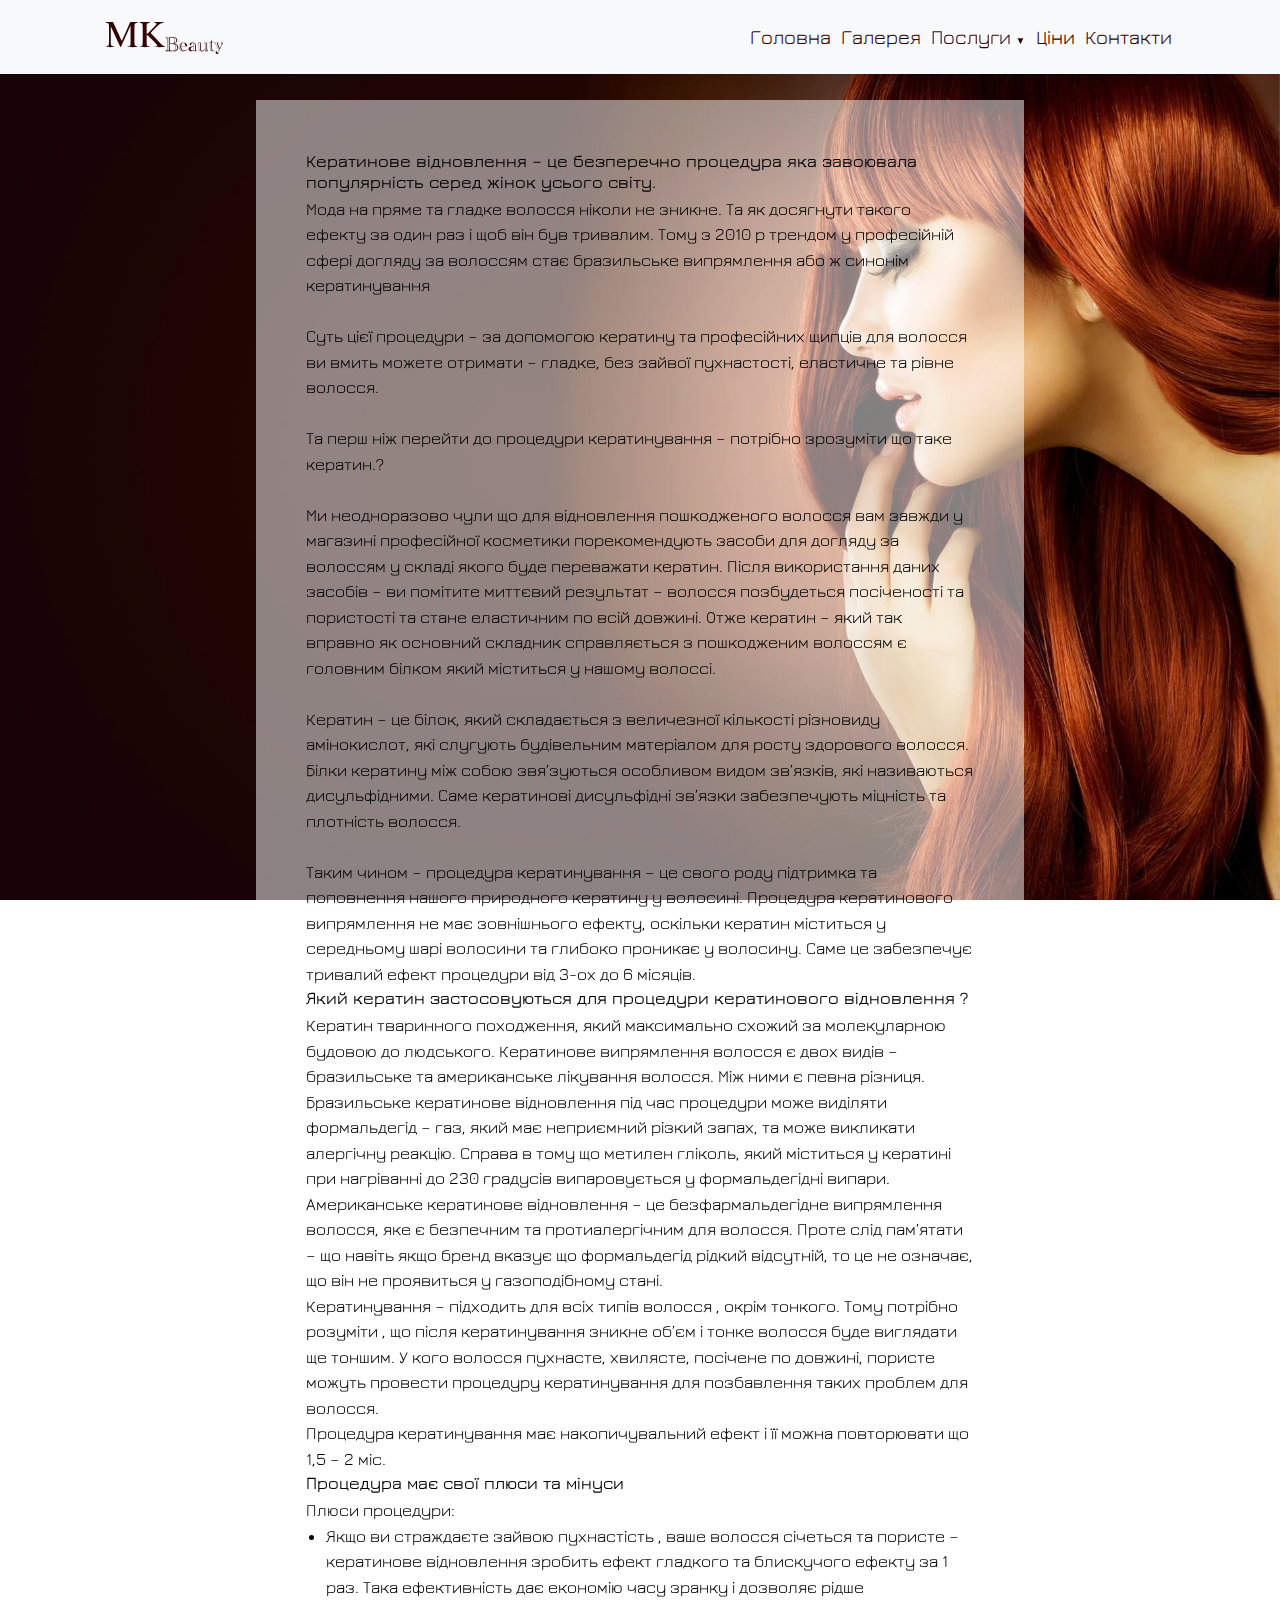
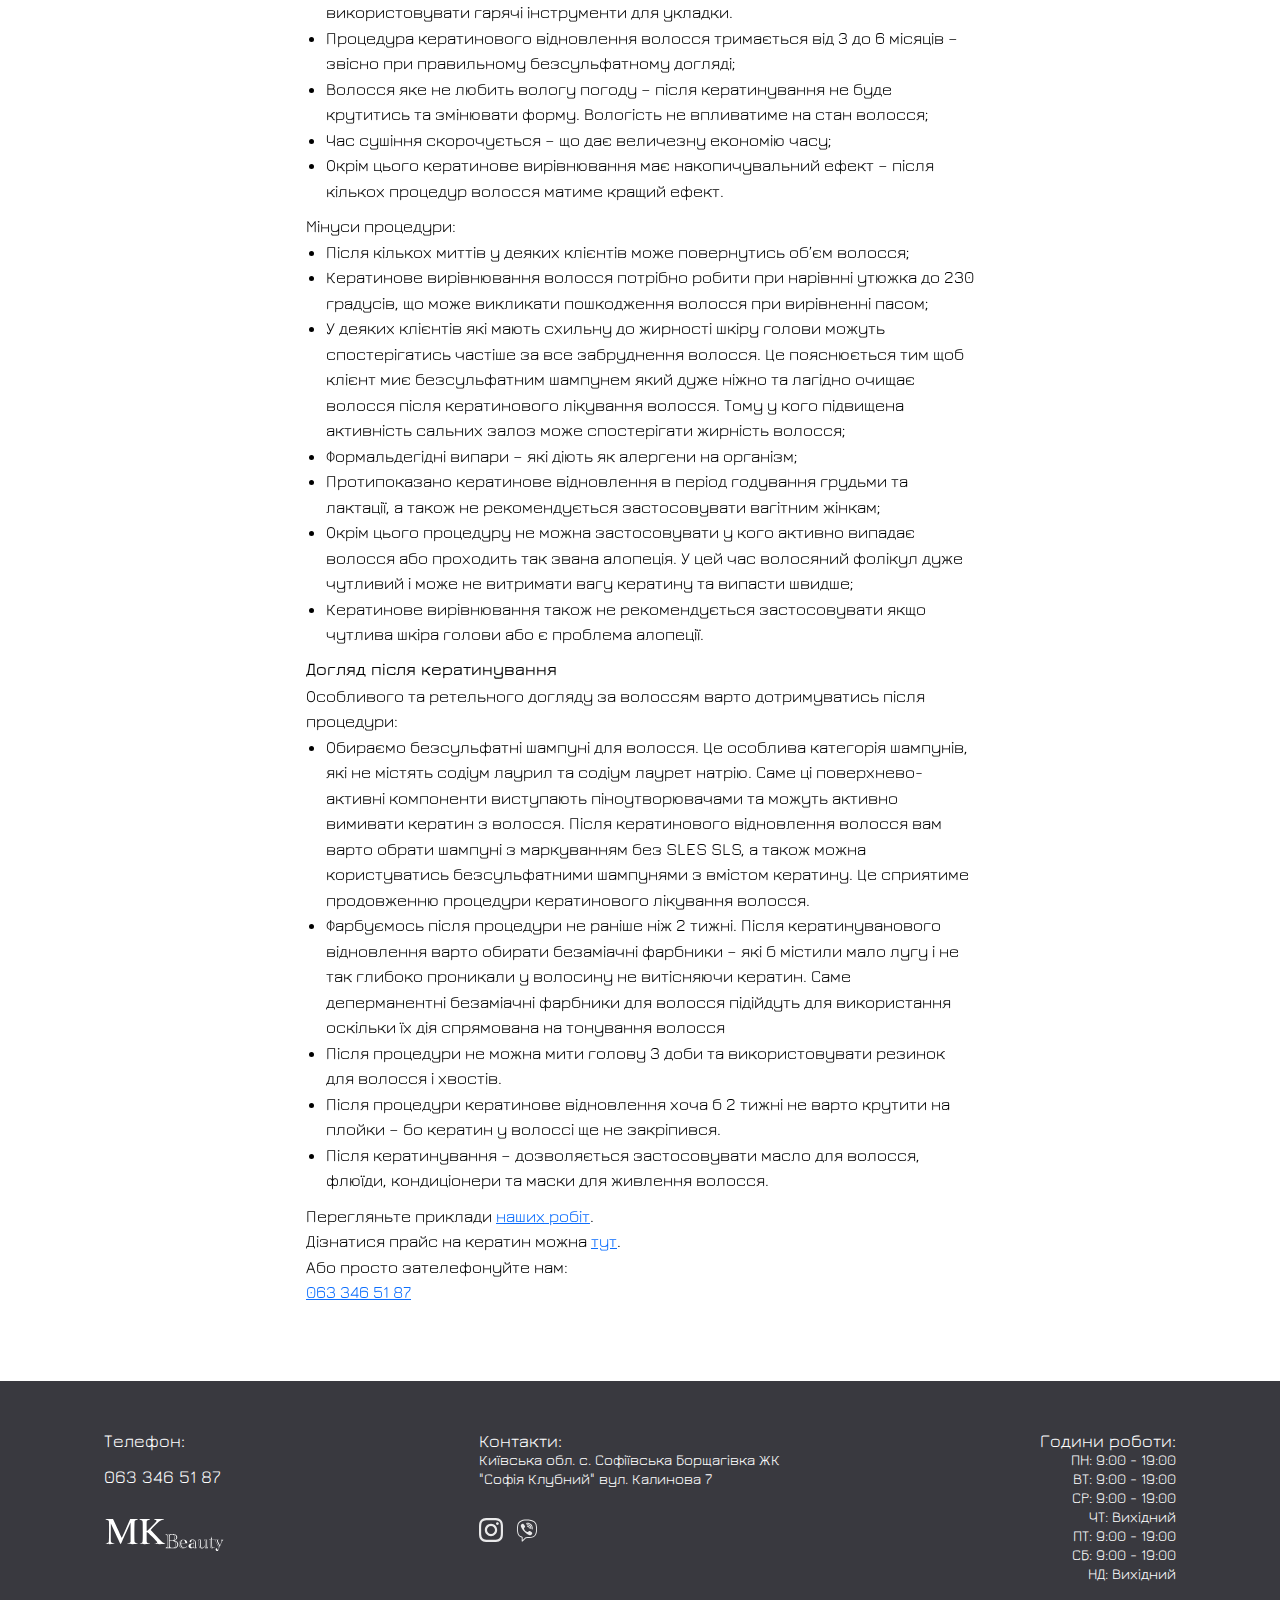
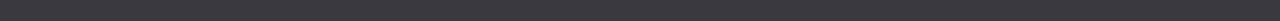
<file: keratin.html>
<!DOCTYPE html>
<html lang="uk">
<head>
    <meta charset="UTF-8">
    <meta http-equiv="X-UA-Compatible" content="IE=edge">
    <meta name="viewport" content="width=device-width, initial-scale=1.0">
    <link rel="stylesheet" href="./bootstrap.min.css">
    <link rel="stylesheet" href="./styles/keratin.css">
    <link rel="shortcut icon" href="./img/logo/favicon.png" type="image/x-icon">
    <title>Майстерня краси</title>
</head>
<body>
    <header>
        <nav class="navbar navbar-expand-md navbar-light bg-light">
            <div class="container header_container">
                <div class="header_container-logo"><a href="./index.html"><img src="./svg/logo.svg" alt=""></a></div>
                <button class="navbar-toggler" type="button" data-bs-toggle="collapse" data-bs-target="#navbarTogglerDemo02" aria-controls="navbarTogglerDemo02" aria-expanded="false" aria-label="Переключатель навигации">
                    <span class="navbar-toggler-icon"></span>
                </button>
                <div class="collapse navbar-collapse" id="navbarTogglerDemo02">
                    <ul class="navbar-nav me-auto mb-2 mb-lg-0">
                        <li class="nav-item"><a class="nav-link active" aria-current="page" href="./index.html">Головна</a></li>
                        <li class="nav-item"><a class="nav-link active" aria-current="page" href="./gallery.html">Галерея</a>
                        <li class="nav-item dropdown"><a class="nav-link active" id="navbarDropdown" role="button" data-bs-toggle="dropdown" aria-expanded="false" href="#">Послуги <span>&#9660;</span></a>
                            <ul class="dropdown-menu">
                                <li><a class="dropdown-item" href="./cutheir.html">Стрижки</a></li>
                                <li><a class="dropdown-item" href="./paint.html">Фарбування</a></li>
                                <li><a class="dropdown-item" href="./hairstyle.html">Зачіски</a></li>
                                <li><a class="dropdown-item" href="beard.html">Стрижка бороди</a></li>
                                <li><a class="dropdown-item" href="./keratin.html">Кератин</a></li>
                                <li><a class="dropdown-item" href="./botoks.html">Ботокс</a></li>
                                <li><a class="dropdown-item" href="./nanoplast.html">Нанопластика</a></li>
                                <li><a class="dropdown-item" href="./nail.html">Манікюр та педикюр</a></li>
                                <li><a class="dropdown-item" href="./reconstruction.html">Реконструкція волосся</a></li>
                            </ul>
                        </li>
                        <li class="nav-item">
                            <a class="nav-link active" aria-current="page" href="./price.html">Ціни</a>
                        </li>
                        <li class="nav-item">
                            <a class="nav-link active" aria-current="page" href="./contact.html">Контакти</a>
                        </li>
                    </ul>     
                </div>
            </div>
        </nav>
    </header>
    <section>
        <div class="keratin">
            <br>
            <div class="keratin-wrap container_mini">
                <h3>
                    Кератинове відновлення – це безперечно процедура яка завоювала популярність серед жінок усього світу.
                </h3>
                <p>
                    Мода на пряме та гладке волосся ніколи не зникне. Та як досягнути такого ефекту за один раз і щоб він був тривалим. Тому з 2010 р трендом у професійній сфері догляду за волоссям стає бразильське випрямлення або ж синонім кератинування
                </p>
                <br>
                <p>
                    Суть цієї процедури – за допомогою кератину та професійних щипців для волосся ви вмить можете отримати – гладке, без зайвої пухнастості, еластичне та рівне волосся.
                </p>
                <br>
                <p>
                    Та перш ніж перейти до процедури кератинування – потрібно зрозуміти що таке кератин.?
                </p>
                <br>
                <p>
                    Ми неодноразово чули що для відновлення пошкодженого волосся вам завжди у магазині професійної косметики порекомендують засоби для догляду за волоссям у складі якого буде переважати кератин. Після використання даних засобів – ви помітите миттєвий результат – волосся позбудеться посіченості та пористості та стане еластичним по всій довжині. Отже кератин – який так вправно як основний складник справляється з пошкодженим волоссям є головним білком який міститься у нашому волоссі.
                </p>
                <br>
                <p>
                    Кератин – це білок, який складається з величезної кількості різновиду амінокислот, які слугують будівельним матеріалом для росту здорового волосся. Білки кератину між собою звя’зуються особливом видом зв’язків, які називаються дисульфідними. Саме кератинові дисульфідні зв’язки забезпечують міцність та плотність волосся.
                </p>
                <br>
                <p>
                    Таким чином – процедура кератинування – це свого роду підтримка та поповнення нашого природного кератину у волосині. Процедура кератинового випрямлення не має зовнішнього ефекту, оскільки кератин міститься у середньому шарі волосини та глибоко проникає у волосину. Саме це забезпечує тривалий ефект процедури від 3-ох до 6 місяців.
                </p>
                <h3>Який кератин застосовуються для процедури кератинового відновлення ?</h3>
                <p>
                    Кератин тваринного походження, який максимально схожий за молекуларною будовою до людського. Кератинове випрямлення волосся є двох видів – бразильське та американське лікування волосся. Між ними є певна різниця.
                </p>
                <p>
                    Бразильське кератинове відновлення під час процедури може виділяти формальдегід – газ, який має неприємний різкий запах, та може викликати алергічну реакцію. Справа в тому що метилен гліколь, який міститься у кератині при нагріванні до 230 градусів випаровується у формальдегідні випари.
                </p>
                <p>
                    Американське кератинове відновлення – це безфармальдегідне випрямлення волосся, яке є безпечним та протиалергічним для волосся. Проте слід пам’ятати – що навіть якщо бренд вказує що формальдегід рідкий відсутній, то це не означає, що він не проявиться у газоподібному стані.
                </p>
                <p>
                    Кератинування – підходить для всіх типів волосся , окрім тонкого. Тому потрібно розуміти , що після кератинування зникне об’єм і тонке волосся буде виглядати ще тоншим. У кого волосся пухнасте, хвилясте, посічене по довжині, пористе можуть провести процедуру кератинування для позбавлення таких проблем для волосся.
                </p>
                <p>
                    Процедура кератинування має накопичувальний ефект і її можна повторювати що 1,5 – 2 міс.
                </p>
                <h3>
                    Процедура має свої плюси та мінуси
                </h3>
                <p>
                    Плюси процедури:
                </p>
                <ul>
                    <li>
                        Якщо ви страждаєте зайвою пухнастість , ваше волосся січеться та пористе – кератинове відновлення зробить ефект гладкого та блискучого ефекту за 1 раз. Така ефективність дає економію часу зранку і дозволяє рідше використовувати гарячі інструменти для укладки.
                    </li>
                    <li>
                        Процедура кератинового відновлення волосся тримається від 3 до 6 місяців – звісно при правильному безсульфатному догляді;
                    </li>
                    <li>
                        Волосся яке не любить вологу погоду – після кератинування не буде крутитись та змінювати форму. Вологість не впливатиме на стан волосся;
                    </li>
                    <li>
                        Час сушіння скорочується  – що дає величезну економію часу;
                    </li>
                    <li>
                        Окрім цього кератинове вирівнювання має накопичувальний ефект – після кількох процедур волосся матиме кращий ефект.
                    </li>                   
                </ul>
                <p>
                    Мінуси процедури:
                </p>
                <ul>
                    <li>
                        Після кількох миттів у деяких клієнтів може повернутись об’єм волосся;
                    </li>
                    <li>
                        Кератинове вирівнювання волосся потрібно робити при нарівнні утюжка до 230 градусів, що може викликати пошкодження волосся при вирівненні пасом;
                    </li>
                    <li>
                        У деяких клієнтів які мають схильну до жирності шкіру голови можуть спостерігатись частіше за все забруднення волосся. Це пояснюється тим щоб клієнт миє безсульфатним шампунем який дуже ніжно та лагідно очищає волосся після кератинового лікування волосся. Тому у кого підвищена активність сальних залоз може спостерігати жирність волосся;
                    </li>
                    <li>
                        Формальдегідні випари – які діють як алергени на організм;
                    </li>
                    <li>
                        Протипоказано кератинове відновлення в період годування грудьми та лактації, а також не рекомендується застосовувати вагітним жінкам;
                    </li>
                    <li>
                        Окрім цього процедуру не можна застосовувати у кого активно випадає волосся або проходить так звана алопеція. У цей час волосяний фолікул дуже чутливий і може не витримати вагу кератину та випасти швидше;
                    </li>
                    <li>
                        Кератинове вирівнювання також не рекомендується застосовувати якщо чутлива шкіра голови або є проблема алопеції.
                    </li>
                </ul>
                <h3>
                    Догляд  після кератинування
                </h3>
                <p>
                    Особливого та ретельного догляду за волоссям варто дотримуватись після процедури:
                </p>
                <ul>
                    <li>
                        Обираємо  безсульфатні шампуні для волосся. Це особлива категорія шампунів,  які не містять содіум лаурил та содіум лаурет натрію. Саме ці поверхнево-активні компоненти виступають піноутворювачами та можуть активно вимивати кератин з волосся. Після кератинового відновлення волосся вам варто обрати шампуні з маркуванням без SLES SLS, а також можна користуватись безсульфатними шампунями з вмістом кератину. Це сприятиме продовженню процедури кератинового лікування волосся.
                    </li>
                    <li>
                        Фарбуємось після процедури не раніше  ніж 2 тижні. Після кератинуванового відновлення  варто обирати безаміачні фарбники – які б містили мало лугу і не так глибоко проникали у волосину не витісняючи кератин. Саме деперманентні безаміачні фарбники для волосся підійдуть для використання оскільки їх дія спрямована на тонування волосся
                    </li>
                    <li>
                        Після процедури не можна мити голову  3 доби та використовувати резинок для волосся і хвостів.
                    </li>
                    <li>
                        Після процедури кератинове відновлення хоча б 2 тижні не варто крутити на плойки – бо кератин у волоссі ще не закріпився.
                    </li>
                    <li>
                        Після кератинування – дозволяється застосовувати масло для волосся, флюїди, кондиціонери  та маски для живлення волосся.
                    </li>
                </ul>
                <p>Перегляньте приклади <a href="./gallery.html">наших робіт</a>.</p>
                <p>Дізнатися прайс на кератин можна <a href="./price.html">тут</a>.</p>
                <p>Або просто зателефонуйте нам:</p>
                <p><a href="tel:+80633465187">063 346 51 87</a></p>
            </div>
            <br>
        </div>
    </section>
    <footer>
        <div class="contact">
            <div class="contact-us container">
                <div>
                    Телефон: <a href="tel:+80633465187">063 346 51 87</a>
                    <img src="./svg/logoFooter.svg" alt="logo">
                </div>
                <div>Контакти: 
                    <p>Київська обл. с. Софіївська Борщагівка ЖК "Софія Клубний" вул. Калинова 7</p>
                    <p>
                        <i>
                            <a href="https://instagram.com/mk_beauty_ld?igshid=OGQ5ZDc2ODk2ZA==">
                                <svg xmlns="http://www.w3.org/2000/svg" width="24" height="24" viewBox="0 0 24 24" fill="#ffffffe3">
                                    <path d="M12 2.163c3.204 0 3.584.012 4.85.07 3.252.148 4.771 1.691 4.919 4.919.058 1.265.069 1.645.069 4.849 0 3.205-.012 3.584-.069 4.849-.149 3.225-1.664 4.771-4.919 4.919-1.266.058-1.644.07-4.85.07-3.204 0-3.584-.012-4.849-.07-3.26-.149-4.771-1.699-4.919-4.92-.058-1.265-.07-1.644-.07-4.849 0-3.204.013-3.583.07-4.849.149-3.227 1.664-4.771 4.919-4.919 1.266-.057 1.645-.069 4.849-.069zm0-2.163c-3.259 0-3.667.014-4.947.072-4.358.2-6.78 2.618-6.98 6.98-.059 1.281-.073 1.689-.073 4.948 0 3.259.014 3.668.072 4.948.2 4.358 2.618 6.78 6.98 6.98 1.281.058 1.689.072 4.948.072 3.259 0 3.668-.014 4.948-.072 4.354-.2 6.782-2.618 6.979-6.98.059-1.28.073-1.689.073-4.948 0-3.259-.014-3.667-.072-4.947-.196-4.354-2.617-6.78-6.979-6.98-1.281-.059-1.69-.073-4.949-.073zm0 5.838c-3.403 0-6.162 2.759-6.162 6.162s2.759 6.163 6.162 6.163 6.162-2.759 6.162-6.163c0-3.403-2.759-6.162-6.162-6.162zm0 10.162c-2.209 0-4-1.79-4-4 0-2.209 1.791-4 4-4s4 1.791 4 4c0 2.21-1.791 4-4 4zm6.406-11.845c-.796 0-1.441.645-1.441 1.44s.645 1.44 1.441 1.44c.795 0 1.439-.645 1.439-1.44s-.644-1.44-1.439-1.44z"/>
                                </svg>
                            </a>
                        </i>
                        <i>&nbsp;
                            <a href="viber://chat?number=%2b380633465187">
                                <svg xmlns="http://www.w3.org/2000/svg" x="0px" y="0px" width="24" height="24" viewBox="0 0 50 50" fill="#ffffffe3">
                                    <path d="M 24.425781 3 C 23.0625 3.007813 21.695313 3.089844 20.316406 3.257813 C 17.679688 3.582031 15.066406 4.121094 12.558594 5.273438 C 8.570313 7.105469 5.742188 10.214844 4.921875 14.734375 C 4.574219 16.640625 4.292969 18.574219 4.132813 20.519531 C 3.824219 24.296875 4.015625 28.085938 5.085938 31.808594 C 5.929688 34.742188 7.484375 37.378906 10.207031 39.089844 C 11.359375 39.8125 12.878906 40.164063 13.671875 40.53125 C 13.894531 40.636719 13.949219 40.699219 13.960938 40.714844 C 13.972656 40.726563 14.003906 40.753906 14 40.988281 C 13.972656 43.378906 14 48.003906 14 48.003906 L 14.003906 49 L 15.789063 49 L 16.078125 48.71875 C 16.078125 48.71875 20.613281 44.355469 22.253906 42.558594 C 22.550781 42.238281 22.703125 42.058594 22.734375 42.039063 C 22.761719 42.019531 22.714844 42.007813 23.019531 42 C 25.171875 41.957031 27.320313 41.875 29.46875 41.757813 C 32.300781 41.601563 35.1875 41.332031 37.964844 40.171875 C 40.382813 39.160156 42.402344 37.507813 43.625 35.03125 C 44.875 32.492188 45.542969 29.800781 45.792969 27.015625 C 46.207031 22.378906 46.0625 17.734375 44.78125 13.15625 C 44.027344 10.472656 42.511719 8.203125 40.1875 6.601563 C 37.40625 4.6875 34.269531 3.96875 31.199219 3.511719 C 29.40625 3.246094 27.601563 3.070313 25.789063 3.015625 C 25.335938 3.003906 24.882813 2.996094 24.425781 3 Z M 25.734375 5.015625 C 27.457031 5.0625 29.179688 5.230469 30.90625 5.488281 C 33.867188 5.929688 36.660156 6.601563 39.054688 8.25 C 40.996094 9.585938 42.207031 11.390625 42.855469 13.691406 C 44.050781 17.972656 44.203125 22.359375 43.800781 26.839844 C 43.570313 29.421875 42.957031 31.855469 41.828125 34.148438 C 40.832031 36.171875 39.277344 37.457031 37.191406 38.328125 C 34.769531 39.339844 32.136719 39.609375 29.363281 39.761719 C 27.238281 39.878906 25.109375 39.957031 22.980469 40 C 22.445313 40.011719 21.921875 40.152344 21.550781 40.425781 C 21.179688 40.699219 21.011719 40.953125 20.78125 41.203125 C 19.609375 42.484375 17.273438 44.738281 16 45.972656 C 15.992188 44.480469 15.980469 42.675781 16 41.011719 C 16.007813 40.5 15.890625 39.976563 15.597656 39.5625 C 15.304688 39.148438 14.902344 38.898438 14.515625 38.71875 C 13.386719 38.195313 11.910156 37.796875 11.269531 37.394531 C 9.03125 35.988281 7.761719 33.878906 7.007813 31.253906 C 6.019531 27.820313 5.832031 24.285156 6.125 20.6875 C 6.28125 18.820313 6.550781 16.949219 6.890625 15.09375 C 7.601563 11.183594 9.835938 8.722656 13.390625 7.089844 C 15.636719 6.058594 18.035156 5.550781 20.5625 5.242188 C 22.285156 5.03125 24.007813 4.964844 25.734375 5.015625 Z M 26.15625 10 C 25.332031 10 24.53125 10.09375 23.753906 10.265625 C 23.21875 10.390625 22.878906 10.925781 23 11.464844 C 23.121094 12.003906 23.660156 12.339844 24.199219 12.21875 C 24.828125 12.074219 25.484375 12 26.15625 12 C 31.039063 12 34.976563 15.9375 34.976563 20.816406 C 34.976563 21.492188 34.902344 22.148438 34.757813 22.78125 C 34.636719 23.316406 34.972656 23.855469 35.511719 23.976563 C 36.050781 24.097656 36.585938 23.757813 36.707031 23.21875 C 36.882813 22.445313 36.976563 21.644531 36.976563 20.816406 C 36.976563 14.855469 32.121094 10 26.15625 10 Z M 16.179688 12.003906 C 16.015625 11.996094 15.847656 12.007813 15.671875 12.046875 C 13.855469 12.449219 12.050781 13.765625 12 16.117188 C 12.050781 16.445313 12.046875 16.796875 12.167969 17.09375 C 12.761719 18.546875 13.277344 20.046875 14.019531 21.421875 C 17.632813 28.101563 23.097656 32.746094 30.0625 35.695313 C 30.894531 36.046875 31.753906 36.121094 32.59375 35.769531 C 33.75 35.289063 34.730469 34.546875 35.382813 33.480469 C 36.277344 32.015625 36.289063 31 34.816406 29.917969 C 33.851563 29.207031 32.902344 28.476563 31.925781 27.78125 C 30.4375 26.726563 28.828125 26.542969 27.71875 28.394531 C 27.660156 28.488281 27.574219 28.566406 27.5 28.644531 C 26.929688 29.25 26.230469 29.398438 25.488281 29.09375 C 22.671875 27.933594 20.496094 26.0625 19.183594 23.277344 C 18.410156 21.640625 18.621094 20.820313 20.066406 19.730469 C 20.210938 19.625 20.347656 19.511719 20.480469 19.390625 C 21.113281 18.8125 21.28125 18.125 20.90625 17.347656 C 20.058594 15.574219 18.929688 13.992188 17.5 12.628906 C 17.113281 12.261719 16.671875 12.03125 16.179688 12.003906 Z M 26.140625 13 C 25.699219 13 25.261719 13.035156 24.832031 13.109375 C 24.46875 13.15625 24.160156 13.398438 24.027344 13.738281 C 23.894531 14.082031 23.960938 14.46875 24.195313 14.75 C 24.433594 15.027344 24.808594 15.15625 25.167969 15.078125 C 25.480469 15.027344 25.808594 15 26.140625 15 C 29.390625 15 32 17.609375 32 20.859375 C 32 21.191406 31.972656 21.519531 31.921875 21.832031 C 31.84375 22.191406 31.972656 22.566406 32.25 22.804688 C 32.53125 23.039063 32.917969 23.105469 33.261719 22.972656 C 33.601563 22.839844 33.84375 22.53125 33.890625 22.167969 C 33.964844 21.738281 34 21.300781 34 20.859375 C 34 16.53125 30.46875 13 26.140625 13 Z M 26 16 C 25.640625 15.996094 25.304688 16.183594 25.121094 16.496094 C 24.941406 16.808594 24.941406 17.191406 25.121094 17.503906 C 25.304688 17.816406 25.640625 18.003906 26 18 C 27.667969 18 29 19.332031 29 21 C 28.996094 21.359375 29.183594 21.695313 29.496094 21.878906 C 29.808594 22.058594 30.191406 22.058594 30.503906 21.878906 C 30.816406 21.695313 31.003906 21.359375 31 21 C 31 18.25 28.75 16 26 16 Z"></path>
                                </svg>
                            </a>
                        </i>
                        <!-- <i>&nbsp;
                            <a href="viber://chat?number=[80633465187]">
                                <svg xmlns="http://www.w3.org/2000/svg" viewBox="0 0 496 512" width="24" height="24" fill="#ffffffa3">
                                    <path d="M248 8C111 8 0 119 0 256s111 248 248 248 248-111 248-248S385 8 248 8zm121.8 169.9l-40.7 191.8c-3 13.6-11.1 16.9-22.4 10.5l-62-45.7-29.9 28.8c-3.3 3.3-6.1 6.1-12.5 6.1l4.4-63.1 114.9-103.8c5-4.4-1.1-6.9-7.7-2.5l-142 89.4-61.2-19.1c-13.3-4.2-13.6-13.3 2.8-19.7l239.1-92.2c11.1-4 20.8 2.7 17.2 19.5z"/>
                                </svg>
                            </a>
                        </i> -->
                    </p>
                </div>
                <div>Години роботи:
                    <p>ПН: 9:00 - 19:00</p>
                    <p>ВТ: 9:00 - 19:00</p>
                    <p>СР: 9:00 - 19:00</p>
                    <p>ЧТ: Вихідний</p>
                    <p>ПТ: 9:00 - 19:00</p>
                    <p>СБ: 9:00 - 19:00</p>
                    <p>НД: Вихідний</p>       
                </div>      
            </div>
        </div>
    </footer>
    <script src="./bootstrap.bundle.min.js"></script>
</body>
</html>
</file>
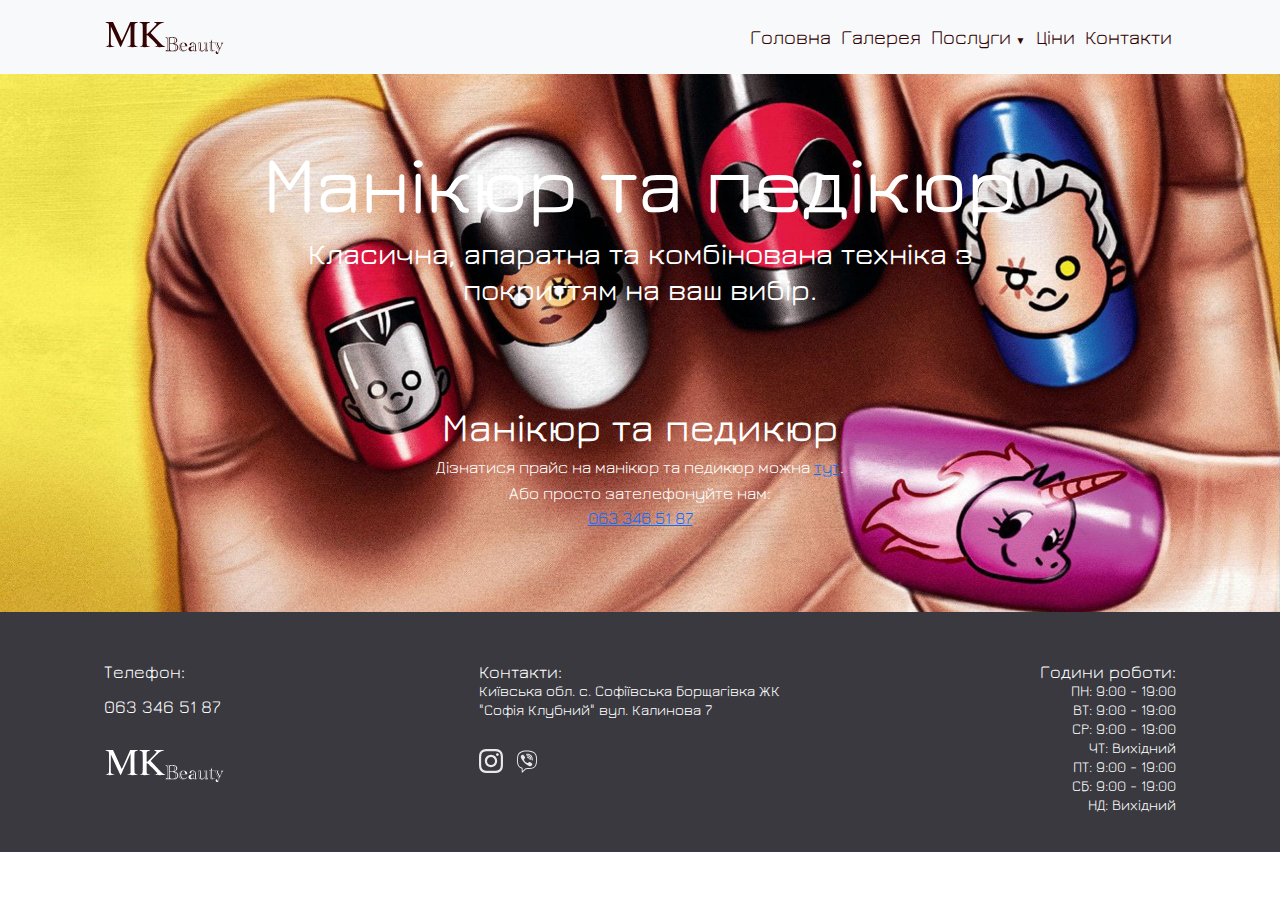
<file: nail.html>
<!DOCTYPE html>
<html lang="en">
<head>
    <meta charset="UTF-8">
    <meta http-equiv="X-UA-Compatible" content="IE=edge">
    <meta name="viewport" content="width=device-width, initial-scale=1.0">
    <link rel="stylesheet" href="./bootstrap.min.css">
    <link rel="stylesheet" href="./styles/nail.css">
    <link rel="shortcut icon" href="./img/logo/favicon.png" type="image/x-icon">
    <title>Майстерня краси</title>
</head>
<body>
    <header>
        <nav class="navbar navbar-expand-md navbar-light bg-light">
            <div class="container header_container">
                <div class="header_container-logo"><a href="./index.html"><img src="./svg/logo.svg" alt=""></a></div>
                <button class="navbar-toggler" type="button" data-bs-toggle="collapse" data-bs-target="#navbarTogglerDemo02" aria-controls="navbarTogglerDemo02" aria-expanded="false" aria-label="Переключатель навигации">
                    <span class="navbar-toggler-icon"></span>
                </button>
                <div class="collapse navbar-collapse" id="navbarTogglerDemo02">
                    <ul class="navbar-nav me-auto mb-2 mb-lg-0">
                        <li class="nav-item"><a class="nav-link active" aria-current="page" href="./index.html">Головна</a></li>
                        <li class="nav-item"><a class="nav-link active" aria-current="page" href="./gallery.html">Галерея</a>
                        <li class="nav-item dropdown"><a class="nav-link active" id="navbarDropdown" role="button" data-bs-toggle="dropdown" aria-expanded="false" href="#">Послуги <span>&#9660;</span></a>
                            <ul class="dropdown-menu">
                                <li><a class="dropdown-item" href="./cutheir.html">Стрижки</a></li>
                                <li><a class="dropdown-item" href="./paint.html">Фарбування</a></li>
                                <li><a class="dropdown-item" href="./hairstyle.html">Зачіски</a></li>
                                <li><a class="dropdown-item" href="beard.html">Стрижка бороди</a></li>
                                <li><a class="dropdown-item" href="./keratin.html">Кератин</a></li>
                                <li><a class="dropdown-item" href="./botoks.html">Ботокс</a></li>
                                <li><a class="dropdown-item" href="./nanoplast.html">Нанопластика</a></li>
                                <li><a class="dropdown-item" href="./nail.html">Манікюр та педикюр</a></li>
                                <li><a class="dropdown-item" href="./reconstruction.html">Реконструкція волосся</a></li>
                            </ul>
                        </li>
                        <li class="nav-item">
                            <a class="nav-link active" aria-current="page" href="./price.html">Ціни</a>
                        </li>
                        <li class="nav-item">
                            <a class="nav-link active" aria-current="page" href="./contact.html">Контакти</a>
                        </li>
                    </ul>     
                </div>
            </div>
        </nav>
    </header>
    <section>
        <div class="nail">
            <div class="nail-container container_mini">
                <h1>Манікюр та педікюр</h1>
                <h2>Класична, апаратна та комбінована техніка з покриттям на ваш вибір.</h2>
                <div class="nail__wrap">
                    <h3>Манікюр та педикюр</h3>
                    <p>Дізнатися прайс на манікюр та педикюр можна <a href="./price.html">тут</a>.</p>
                    <p>Або просто зателефонуйте нам:</p>
                    <p><a href="tel:+80633465187">063 346 51 87</a></p>
                </div>
            </div> 
                   </div>
    </section>
    <footer>
        <div class="contact">
            <div class="contact-us container">
                <div>
                    Телефон: <a href="tel:+80633465187">063 346 51 87</a>
                    <img src="./svg/logoFooter.svg" alt="logo">
                </div>
                <div>Контакти: 
                    <p>Київська обл. с. Софіївська Борщагівка ЖК "Софія Клубний" вул. Калинова 7</p>
                    <p>
                        <i>
                            <a href="https://instagram.com/mk_beauty_ld?igshid=OGQ5ZDc2ODk2ZA==">
                                <svg xmlns="http://www.w3.org/2000/svg" width="24" height="24" viewBox="0 0 24 24" fill="#ffffffe3">
                                    <path d="M12 2.163c3.204 0 3.584.012 4.85.07 3.252.148 4.771 1.691 4.919 4.919.058 1.265.069 1.645.069 4.849 0 3.205-.012 3.584-.069 4.849-.149 3.225-1.664 4.771-4.919 4.919-1.266.058-1.644.07-4.85.07-3.204 0-3.584-.012-4.849-.07-3.26-.149-4.771-1.699-4.919-4.92-.058-1.265-.07-1.644-.07-4.849 0-3.204.013-3.583.07-4.849.149-3.227 1.664-4.771 4.919-4.919 1.266-.057 1.645-.069 4.849-.069zm0-2.163c-3.259 0-3.667.014-4.947.072-4.358.2-6.78 2.618-6.98 6.98-.059 1.281-.073 1.689-.073 4.948 0 3.259.014 3.668.072 4.948.2 4.358 2.618 6.78 6.98 6.98 1.281.058 1.689.072 4.948.072 3.259 0 3.668-.014 4.948-.072 4.354-.2 6.782-2.618 6.979-6.98.059-1.28.073-1.689.073-4.948 0-3.259-.014-3.667-.072-4.947-.196-4.354-2.617-6.78-6.979-6.98-1.281-.059-1.69-.073-4.949-.073zm0 5.838c-3.403 0-6.162 2.759-6.162 6.162s2.759 6.163 6.162 6.163 6.162-2.759 6.162-6.163c0-3.403-2.759-6.162-6.162-6.162zm0 10.162c-2.209 0-4-1.79-4-4 0-2.209 1.791-4 4-4s4 1.791 4 4c0 2.21-1.791 4-4 4zm6.406-11.845c-.796 0-1.441.645-1.441 1.44s.645 1.44 1.441 1.44c.795 0 1.439-.645 1.439-1.44s-.644-1.44-1.439-1.44z"/>
                                </svg>
                            </a>
                        </i>
                        <i>&nbsp;
                            <a href="viber://chat?number=%2b380633465187">
                                <svg xmlns="http://www.w3.org/2000/svg" x="0px" y="0px" width="24" height="24" viewBox="0 0 50 50" fill="#ffffffe3">
                                    <path d="M 24.425781 3 C 23.0625 3.007813 21.695313 3.089844 20.316406 3.257813 C 17.679688 3.582031 15.066406 4.121094 12.558594 5.273438 C 8.570313 7.105469 5.742188 10.214844 4.921875 14.734375 C 4.574219 16.640625 4.292969 18.574219 4.132813 20.519531 C 3.824219 24.296875 4.015625 28.085938 5.085938 31.808594 C 5.929688 34.742188 7.484375 37.378906 10.207031 39.089844 C 11.359375 39.8125 12.878906 40.164063 13.671875 40.53125 C 13.894531 40.636719 13.949219 40.699219 13.960938 40.714844 C 13.972656 40.726563 14.003906 40.753906 14 40.988281 C 13.972656 43.378906 14 48.003906 14 48.003906 L 14.003906 49 L 15.789063 49 L 16.078125 48.71875 C 16.078125 48.71875 20.613281 44.355469 22.253906 42.558594 C 22.550781 42.238281 22.703125 42.058594 22.734375 42.039063 C 22.761719 42.019531 22.714844 42.007813 23.019531 42 C 25.171875 41.957031 27.320313 41.875 29.46875 41.757813 C 32.300781 41.601563 35.1875 41.332031 37.964844 40.171875 C 40.382813 39.160156 42.402344 37.507813 43.625 35.03125 C 44.875 32.492188 45.542969 29.800781 45.792969 27.015625 C 46.207031 22.378906 46.0625 17.734375 44.78125 13.15625 C 44.027344 10.472656 42.511719 8.203125 40.1875 6.601563 C 37.40625 4.6875 34.269531 3.96875 31.199219 3.511719 C 29.40625 3.246094 27.601563 3.070313 25.789063 3.015625 C 25.335938 3.003906 24.882813 2.996094 24.425781 3 Z M 25.734375 5.015625 C 27.457031 5.0625 29.179688 5.230469 30.90625 5.488281 C 33.867188 5.929688 36.660156 6.601563 39.054688 8.25 C 40.996094 9.585938 42.207031 11.390625 42.855469 13.691406 C 44.050781 17.972656 44.203125 22.359375 43.800781 26.839844 C 43.570313 29.421875 42.957031 31.855469 41.828125 34.148438 C 40.832031 36.171875 39.277344 37.457031 37.191406 38.328125 C 34.769531 39.339844 32.136719 39.609375 29.363281 39.761719 C 27.238281 39.878906 25.109375 39.957031 22.980469 40 C 22.445313 40.011719 21.921875 40.152344 21.550781 40.425781 C 21.179688 40.699219 21.011719 40.953125 20.78125 41.203125 C 19.609375 42.484375 17.273438 44.738281 16 45.972656 C 15.992188 44.480469 15.980469 42.675781 16 41.011719 C 16.007813 40.5 15.890625 39.976563 15.597656 39.5625 C 15.304688 39.148438 14.902344 38.898438 14.515625 38.71875 C 13.386719 38.195313 11.910156 37.796875 11.269531 37.394531 C 9.03125 35.988281 7.761719 33.878906 7.007813 31.253906 C 6.019531 27.820313 5.832031 24.285156 6.125 20.6875 C 6.28125 18.820313 6.550781 16.949219 6.890625 15.09375 C 7.601563 11.183594 9.835938 8.722656 13.390625 7.089844 C 15.636719 6.058594 18.035156 5.550781 20.5625 5.242188 C 22.285156 5.03125 24.007813 4.964844 25.734375 5.015625 Z M 26.15625 10 C 25.332031 10 24.53125 10.09375 23.753906 10.265625 C 23.21875 10.390625 22.878906 10.925781 23 11.464844 C 23.121094 12.003906 23.660156 12.339844 24.199219 12.21875 C 24.828125 12.074219 25.484375 12 26.15625 12 C 31.039063 12 34.976563 15.9375 34.976563 20.816406 C 34.976563 21.492188 34.902344 22.148438 34.757813 22.78125 C 34.636719 23.316406 34.972656 23.855469 35.511719 23.976563 C 36.050781 24.097656 36.585938 23.757813 36.707031 23.21875 C 36.882813 22.445313 36.976563 21.644531 36.976563 20.816406 C 36.976563 14.855469 32.121094 10 26.15625 10 Z M 16.179688 12.003906 C 16.015625 11.996094 15.847656 12.007813 15.671875 12.046875 C 13.855469 12.449219 12.050781 13.765625 12 16.117188 C 12.050781 16.445313 12.046875 16.796875 12.167969 17.09375 C 12.761719 18.546875 13.277344 20.046875 14.019531 21.421875 C 17.632813 28.101563 23.097656 32.746094 30.0625 35.695313 C 30.894531 36.046875 31.753906 36.121094 32.59375 35.769531 C 33.75 35.289063 34.730469 34.546875 35.382813 33.480469 C 36.277344 32.015625 36.289063 31 34.816406 29.917969 C 33.851563 29.207031 32.902344 28.476563 31.925781 27.78125 C 30.4375 26.726563 28.828125 26.542969 27.71875 28.394531 C 27.660156 28.488281 27.574219 28.566406 27.5 28.644531 C 26.929688 29.25 26.230469 29.398438 25.488281 29.09375 C 22.671875 27.933594 20.496094 26.0625 19.183594 23.277344 C 18.410156 21.640625 18.621094 20.820313 20.066406 19.730469 C 20.210938 19.625 20.347656 19.511719 20.480469 19.390625 C 21.113281 18.8125 21.28125 18.125 20.90625 17.347656 C 20.058594 15.574219 18.929688 13.992188 17.5 12.628906 C 17.113281 12.261719 16.671875 12.03125 16.179688 12.003906 Z M 26.140625 13 C 25.699219 13 25.261719 13.035156 24.832031 13.109375 C 24.46875 13.15625 24.160156 13.398438 24.027344 13.738281 C 23.894531 14.082031 23.960938 14.46875 24.195313 14.75 C 24.433594 15.027344 24.808594 15.15625 25.167969 15.078125 C 25.480469 15.027344 25.808594 15 26.140625 15 C 29.390625 15 32 17.609375 32 20.859375 C 32 21.191406 31.972656 21.519531 31.921875 21.832031 C 31.84375 22.191406 31.972656 22.566406 32.25 22.804688 C 32.53125 23.039063 32.917969 23.105469 33.261719 22.972656 C 33.601563 22.839844 33.84375 22.53125 33.890625 22.167969 C 33.964844 21.738281 34 21.300781 34 20.859375 C 34 16.53125 30.46875 13 26.140625 13 Z M 26 16 C 25.640625 15.996094 25.304688 16.183594 25.121094 16.496094 C 24.941406 16.808594 24.941406 17.191406 25.121094 17.503906 C 25.304688 17.816406 25.640625 18.003906 26 18 C 27.667969 18 29 19.332031 29 21 C 28.996094 21.359375 29.183594 21.695313 29.496094 21.878906 C 29.808594 22.058594 30.191406 22.058594 30.503906 21.878906 C 30.816406 21.695313 31.003906 21.359375 31 21 C 31 18.25 28.75 16 26 16 Z"></path>
                                </svg>
                            </a>
                        </i>
                        <!-- <i>&nbsp;
                            <a href="viber://chat?number=[80633465187]">
                                <svg xmlns="http://www.w3.org/2000/svg" viewBox="0 0 496 512" width="24" height="24" fill="#ffffffa3">
                                    <path d="M248 8C111 8 0 119 0 256s111 248 248 248 248-111 248-248S385 8 248 8zm121.8 169.9l-40.7 191.8c-3 13.6-11.1 16.9-22.4 10.5l-62-45.7-29.9 28.8c-3.3 3.3-6.1 6.1-12.5 6.1l4.4-63.1 114.9-103.8c5-4.4-1.1-6.9-7.7-2.5l-142 89.4-61.2-19.1c-13.3-4.2-13.6-13.3 2.8-19.7l239.1-92.2c11.1-4 20.8 2.7 17.2 19.5z"/>
                                </svg>
                            </a>
                        </i> -->
                    </p>
                </div>
                <div>Години роботи:
                    <p>ПН: 9:00 - 19:00</p>
                    <p>ВТ: 9:00 - 19:00</p>
                    <p>СР: 9:00 - 19:00</p>
                    <p>ЧТ: Вихідний</p>
                    <p>ПТ: 9:00 - 19:00</p>
                    <p>СБ: 9:00 - 19:00</p>
                    <p>НД: Вихідний</p>       
                </div>      
            </div>
        </div>
    </footer>
    <script src="./bootstrap.bundle.min.js"></script>
</body>
</html>
</file>
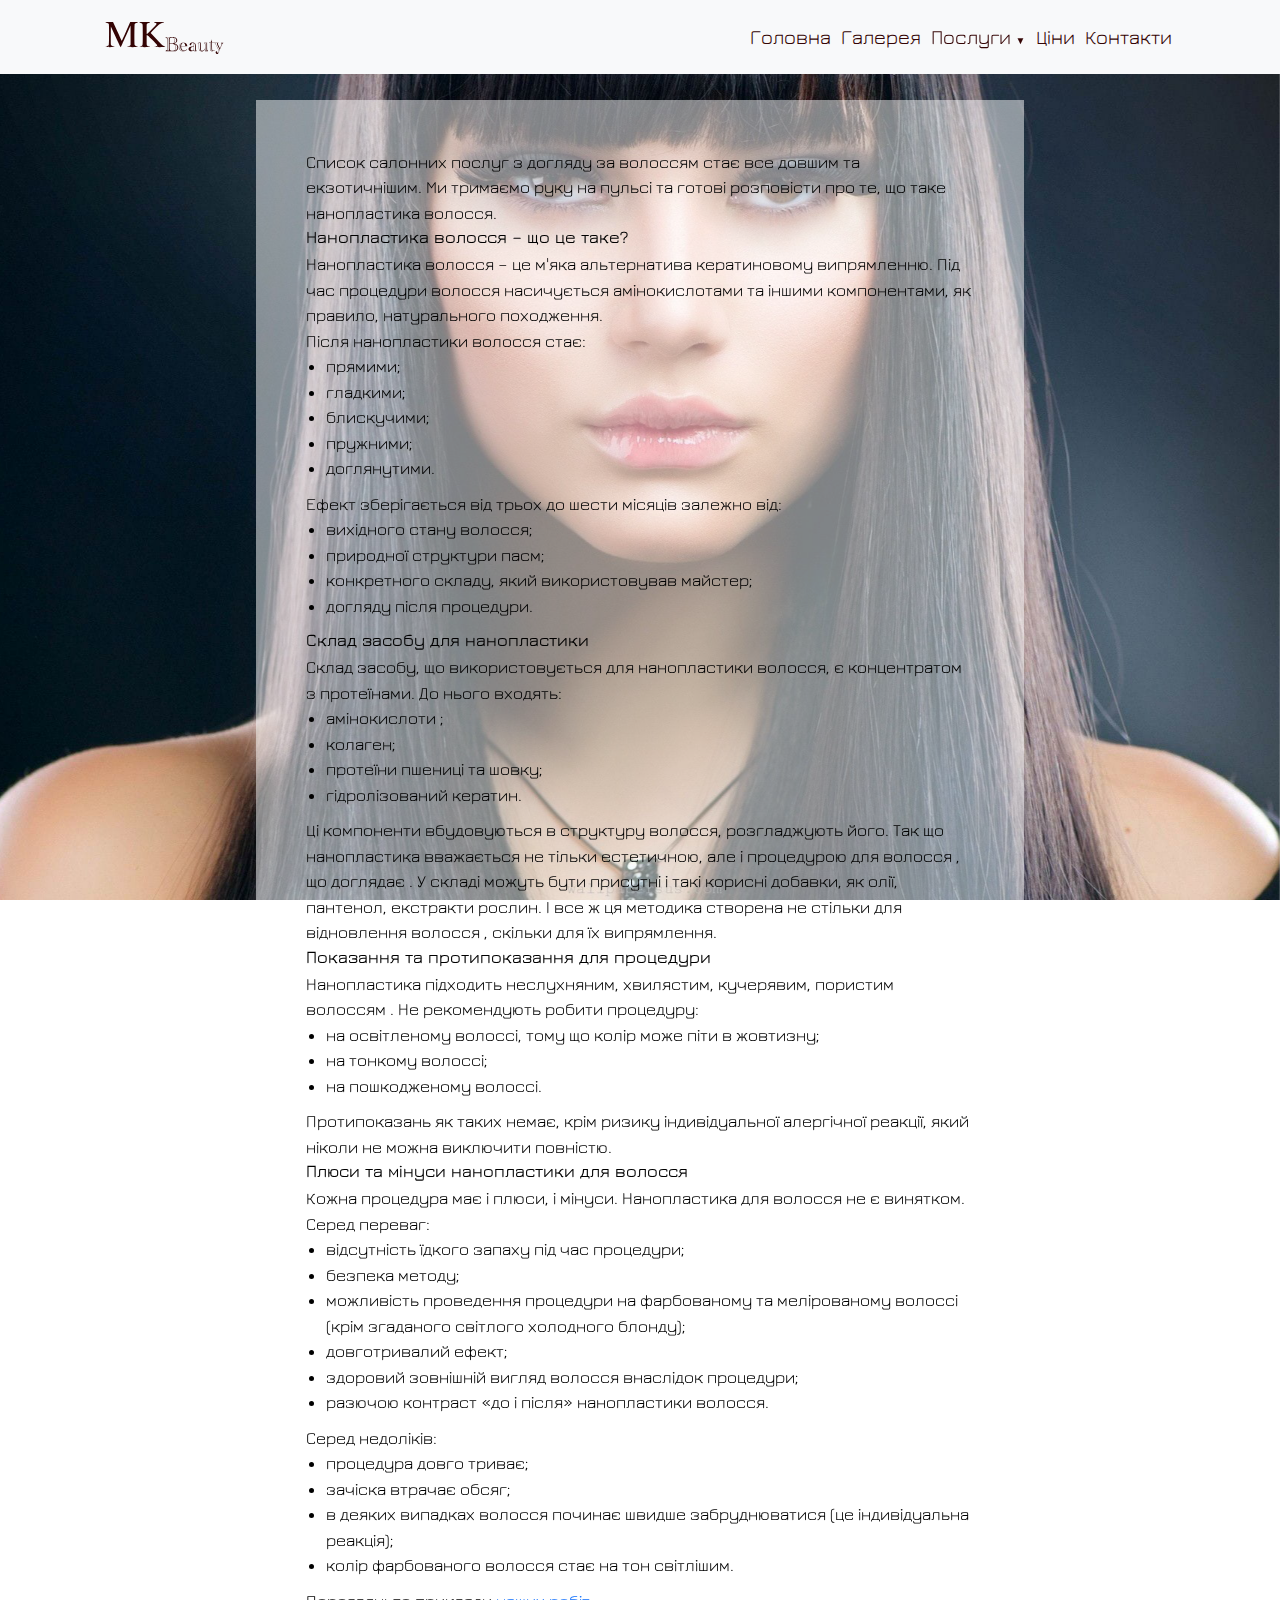
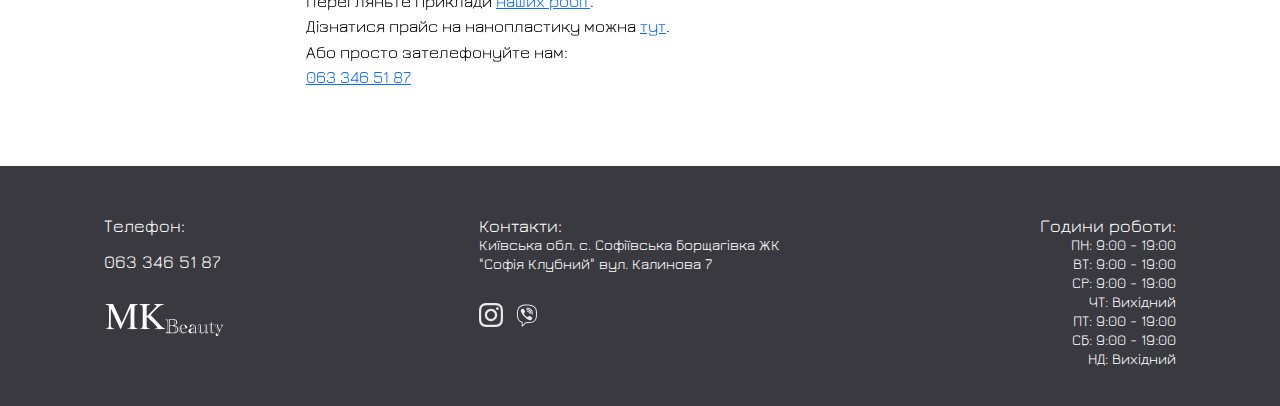
<file: nanoplast.html>
<!DOCTYPE html>
<html lang="uk">
<head>
    <meta charset="UTF-8">
    <meta http-equiv="X-UA-Compatible" content="IE=edge">
    <meta name="viewport" content="width=device-width, initial-scale=1.0">
    <link rel="stylesheet" href="./bootstrap.min.css">
    <link rel="stylesheet" href="./styles/nanoplast.css">
    <link rel="shortcut icon" href="./img/logo/favicon.png" type="image/x-icon">
    <title>Майстерня краси</title>
</head>
<body>
    <header>
        <nav class="navbar navbar-expand-md navbar-light bg-light">
            <div class="container header_container">
                <div class="header_container-logo"><a href="./index.html"><img src="./svg/logo.svg" alt=""></a></div>
                <button class="navbar-toggler" type="button" data-bs-toggle="collapse" data-bs-target="#navbarTogglerDemo02" aria-controls="navbarTogglerDemo02" aria-expanded="false" aria-label="Переключатель навигации">
                    <span class="navbar-toggler-icon"></span>
                </button>
                <div class="collapse navbar-collapse" id="navbarTogglerDemo02">
                    <ul class="navbar-nav me-auto mb-2 mb-lg-0">
                        <li class="nav-item"><a class="nav-link active" aria-current="page" href="./index.html">Головна</a></li>
                        <li class="nav-item"><a class="nav-link active" aria-current="page" href="./gallery.html">Галерея</a>
                        <li class="nav-item dropdown"><a class="nav-link active" id="navbarDropdown" role="button" data-bs-toggle="dropdown" aria-expanded="false" href="#">Послуги <span>&#9660;</span></a>
                            <ul class="dropdown-menu">
                                <li><a class="dropdown-item" href="./cutheir.html">Стрижки</a></li>
                                <li><a class="dropdown-item" href="./paint.html">Фарбування</a></li>
                                <li><a class="dropdown-item" href="./hairstyle.html">Зачіски</a></li>
                                <li><a class="dropdown-item" href="beard.html">Стрижка бороди</a></li>
                                <li><a class="dropdown-item" href="./keratin.html">Кератин</a></li>
                                <li><a class="dropdown-item" href="./botoks.html">Ботокс</a></li>
                                <li><a class="dropdown-item" href="./nanoplast.html">Нанопластика</a></li>
                                <li><a class="dropdown-item" href="./nail.html">Манікюр та педикюр</a></li>
                                <li><a class="dropdown-item" href="./reconstruction.html">Реконструкція волосся</a></li>
                            </ul>
                        </li>
                        <li class="nav-item">
                            <a class="nav-link active" aria-current="page" href="./price.html">Ціни</a>
                        </li>
                        <li class="nav-item">
                            <a class="nav-link active" aria-current="page" href="./contact.html">Контакти</a>
                        </li>
                    </ul>     
                </div>
            </div>
        </nav>
    </header>
    <section>
        <div class="nano">
            <br>
            <div class="nano-wrap container_mini ">
                <p>
                    Список салонних послуг з догляду за волоссям стає все довшим та екзотичнішим. Ми тримаємо руку на пульсі та готові розповісти про те, що таке нанопластика волосся.
                </p>
                <h3>Нанопластика волосся – що це таке?</h3>
                <p>
                    Нанопластика волосся – це м'яка альтернатива кератиновому випрямленню. Під час процедури волосся насичується амінокислотами та іншими компонентами, як правило, натурального походження.
                </p>
                <p>
                    Після нанопластики волосся стає:
                </p>
                <ul>
                    <li>прямими;</li>
                    <li>гладкими;</li>
                    <li>блискучими;</li>
                    <li>пружними;</li>
                    <li>доглянутими.</li>
                </ul>
                <p>
                    Ефект зберігається від трьох до шести місяців залежно від:
                </p>
                <ul>
                    <li>вихідного стану волосся;</li>
                    <li>природної структури пасм;</li>
                    <li>конкретного складу, який використовував майстер;</li>
                    <li>догляду після процедури.</li>
                </ul>
                <h3>Склад засобу для нанопластики</h3>
                <p>
                    Склад засобу, що використовується для нанопластики волосся, є концентратом з протеїнами. До нього входять:
                </p>
                <ul>
                    <li>амінокислоти ;</li>
                    <li>колаген;</li>
                    <li>протеїни пшениці та шовку;</li>
                    <li>гідролізований кератин.</li>
                </ul>
                <p>Ці компоненти вбудовуються в структуру волосся, розгладжують його. Так що нанопластика вважається не тільки естетичною, але і процедурою для волосся , що доглядає . У складі можуть бути присутні і такі корисні добавки, як олії, пантенол, екстракти рослин. І все ж ця методика створена не стільки для відновлення волосся , скільки для їх випрямлення.</p>
                <h3>Показання та протипоказання для процедури</h3>
                <p>
                    Нанопластика підходить неслухняним, хвилястим, кучерявим, пористим волоссям . Не рекомендують робити процедуру:
                </p>
                <ul>
                    <li>на освітленому волоссі, тому що колір може піти в жовтизну;</li>
                    <li>на тонкому волоссі;</li>
                    <li>на пошкодженому волоссі.</li>
                </ul>
                <p>Протипоказань як таких немає, крім ризику індивідуальної алергічної реакції, який ніколи не можна виключити повністю.</p>
                <h3>Плюси та мінуси нанопластики для волосся</h3>
                <p>Кожна процедура має і плюси, і мінуси. Нанопластика для волосся не є винятком.</p>
                <p>
                    Серед переваг:
                </p>
                <ul>
                    <li>відсутність їдкого запаху під час процедури;</li>
                    <li>безпека методу;</li>
                    <li>можливість проведення процедури на фарбованому та мелірованому волоссі (крім згаданого світлого холодного блонду);</li>
                    <li>довготривалий ефект;</li>
                    <li>здоровий зовнішній вигляд волосся внаслідок процедури;</li>
                    <li>разючою контраст «до і після» нанопластики волосся.</li>
                </ul>
                <p>
                    Серед недоліків:
                </p>
                <ul>
                    <li>процедура довго триває;</li>
                    <li>зачіска втрачає обсяг;</li>
                    <li>в деяких випадках волосся починає швидше забруднюватися (це індивідуальна реакція);</li>
                    <li>колір фарбованого волосся стає на тон світлішим.</li>
                </ul>
                <p>Перегляньте приклади <a href="./gallery.html">наших робіт</a>.</p>
                <p>Дізнатися прайс на нанопластику можна <a href="./price.html">тут</a>.</p>
                <p>Або просто зателефонуйте нам:</p>
                <p><a href="tel:+80633465187">063 346 51 87</a></p>
            </div>
            <br>
        </div>
    </section>
    <footer>
        <div class="contact">
            <div class="contact-us container">
                <div>
                    Телефон: <a href="tel:+80633465187">063 346 51 87</a>
                    <img src="./svg/logoFooter.svg" alt="logo">
                </div>
                <div>Контакти: 
                    <p>Київська обл. с. Софіївська Борщагівка ЖК "Софія Клубний" вул. Калинова 7</p>
                    <p>
                        <i>
                            <a href="https://instagram.com/mk_beauty_ld?igshid=OGQ5ZDc2ODk2ZA==">
                                <svg xmlns="http://www.w3.org/2000/svg" width="24" height="24" viewBox="0 0 24 24" fill="#ffffffe3">
                                    <path d="M12 2.163c3.204 0 3.584.012 4.85.07 3.252.148 4.771 1.691 4.919 4.919.058 1.265.069 1.645.069 4.849 0 3.205-.012 3.584-.069 4.849-.149 3.225-1.664 4.771-4.919 4.919-1.266.058-1.644.07-4.85.07-3.204 0-3.584-.012-4.849-.07-3.26-.149-4.771-1.699-4.919-4.92-.058-1.265-.07-1.644-.07-4.849 0-3.204.013-3.583.07-4.849.149-3.227 1.664-4.771 4.919-4.919 1.266-.057 1.645-.069 4.849-.069zm0-2.163c-3.259 0-3.667.014-4.947.072-4.358.2-6.78 2.618-6.98 6.98-.059 1.281-.073 1.689-.073 4.948 0 3.259.014 3.668.072 4.948.2 4.358 2.618 6.78 6.98 6.98 1.281.058 1.689.072 4.948.072 3.259 0 3.668-.014 4.948-.072 4.354-.2 6.782-2.618 6.979-6.98.059-1.28.073-1.689.073-4.948 0-3.259-.014-3.667-.072-4.947-.196-4.354-2.617-6.78-6.979-6.98-1.281-.059-1.69-.073-4.949-.073zm0 5.838c-3.403 0-6.162 2.759-6.162 6.162s2.759 6.163 6.162 6.163 6.162-2.759 6.162-6.163c0-3.403-2.759-6.162-6.162-6.162zm0 10.162c-2.209 0-4-1.79-4-4 0-2.209 1.791-4 4-4s4 1.791 4 4c0 2.21-1.791 4-4 4zm6.406-11.845c-.796 0-1.441.645-1.441 1.44s.645 1.44 1.441 1.44c.795 0 1.439-.645 1.439-1.44s-.644-1.44-1.439-1.44z"/>
                                </svg>
                            </a>
                        </i>
                        <i>&nbsp;
                            <a href="viber://chat?number=%2b380633465187">
                                <svg xmlns="http://www.w3.org/2000/svg" x="0px" y="0px" width="24" height="24" viewBox="0 0 50 50" fill="#ffffffe3">
                                    <path d="M 24.425781 3 C 23.0625 3.007813 21.695313 3.089844 20.316406 3.257813 C 17.679688 3.582031 15.066406 4.121094 12.558594 5.273438 C 8.570313 7.105469 5.742188 10.214844 4.921875 14.734375 C 4.574219 16.640625 4.292969 18.574219 4.132813 20.519531 C 3.824219 24.296875 4.015625 28.085938 5.085938 31.808594 C 5.929688 34.742188 7.484375 37.378906 10.207031 39.089844 C 11.359375 39.8125 12.878906 40.164063 13.671875 40.53125 C 13.894531 40.636719 13.949219 40.699219 13.960938 40.714844 C 13.972656 40.726563 14.003906 40.753906 14 40.988281 C 13.972656 43.378906 14 48.003906 14 48.003906 L 14.003906 49 L 15.789063 49 L 16.078125 48.71875 C 16.078125 48.71875 20.613281 44.355469 22.253906 42.558594 C 22.550781 42.238281 22.703125 42.058594 22.734375 42.039063 C 22.761719 42.019531 22.714844 42.007813 23.019531 42 C 25.171875 41.957031 27.320313 41.875 29.46875 41.757813 C 32.300781 41.601563 35.1875 41.332031 37.964844 40.171875 C 40.382813 39.160156 42.402344 37.507813 43.625 35.03125 C 44.875 32.492188 45.542969 29.800781 45.792969 27.015625 C 46.207031 22.378906 46.0625 17.734375 44.78125 13.15625 C 44.027344 10.472656 42.511719 8.203125 40.1875 6.601563 C 37.40625 4.6875 34.269531 3.96875 31.199219 3.511719 C 29.40625 3.246094 27.601563 3.070313 25.789063 3.015625 C 25.335938 3.003906 24.882813 2.996094 24.425781 3 Z M 25.734375 5.015625 C 27.457031 5.0625 29.179688 5.230469 30.90625 5.488281 C 33.867188 5.929688 36.660156 6.601563 39.054688 8.25 C 40.996094 9.585938 42.207031 11.390625 42.855469 13.691406 C 44.050781 17.972656 44.203125 22.359375 43.800781 26.839844 C 43.570313 29.421875 42.957031 31.855469 41.828125 34.148438 C 40.832031 36.171875 39.277344 37.457031 37.191406 38.328125 C 34.769531 39.339844 32.136719 39.609375 29.363281 39.761719 C 27.238281 39.878906 25.109375 39.957031 22.980469 40 C 22.445313 40.011719 21.921875 40.152344 21.550781 40.425781 C 21.179688 40.699219 21.011719 40.953125 20.78125 41.203125 C 19.609375 42.484375 17.273438 44.738281 16 45.972656 C 15.992188 44.480469 15.980469 42.675781 16 41.011719 C 16.007813 40.5 15.890625 39.976563 15.597656 39.5625 C 15.304688 39.148438 14.902344 38.898438 14.515625 38.71875 C 13.386719 38.195313 11.910156 37.796875 11.269531 37.394531 C 9.03125 35.988281 7.761719 33.878906 7.007813 31.253906 C 6.019531 27.820313 5.832031 24.285156 6.125 20.6875 C 6.28125 18.820313 6.550781 16.949219 6.890625 15.09375 C 7.601563 11.183594 9.835938 8.722656 13.390625 7.089844 C 15.636719 6.058594 18.035156 5.550781 20.5625 5.242188 C 22.285156 5.03125 24.007813 4.964844 25.734375 5.015625 Z M 26.15625 10 C 25.332031 10 24.53125 10.09375 23.753906 10.265625 C 23.21875 10.390625 22.878906 10.925781 23 11.464844 C 23.121094 12.003906 23.660156 12.339844 24.199219 12.21875 C 24.828125 12.074219 25.484375 12 26.15625 12 C 31.039063 12 34.976563 15.9375 34.976563 20.816406 C 34.976563 21.492188 34.902344 22.148438 34.757813 22.78125 C 34.636719 23.316406 34.972656 23.855469 35.511719 23.976563 C 36.050781 24.097656 36.585938 23.757813 36.707031 23.21875 C 36.882813 22.445313 36.976563 21.644531 36.976563 20.816406 C 36.976563 14.855469 32.121094 10 26.15625 10 Z M 16.179688 12.003906 C 16.015625 11.996094 15.847656 12.007813 15.671875 12.046875 C 13.855469 12.449219 12.050781 13.765625 12 16.117188 C 12.050781 16.445313 12.046875 16.796875 12.167969 17.09375 C 12.761719 18.546875 13.277344 20.046875 14.019531 21.421875 C 17.632813 28.101563 23.097656 32.746094 30.0625 35.695313 C 30.894531 36.046875 31.753906 36.121094 32.59375 35.769531 C 33.75 35.289063 34.730469 34.546875 35.382813 33.480469 C 36.277344 32.015625 36.289063 31 34.816406 29.917969 C 33.851563 29.207031 32.902344 28.476563 31.925781 27.78125 C 30.4375 26.726563 28.828125 26.542969 27.71875 28.394531 C 27.660156 28.488281 27.574219 28.566406 27.5 28.644531 C 26.929688 29.25 26.230469 29.398438 25.488281 29.09375 C 22.671875 27.933594 20.496094 26.0625 19.183594 23.277344 C 18.410156 21.640625 18.621094 20.820313 20.066406 19.730469 C 20.210938 19.625 20.347656 19.511719 20.480469 19.390625 C 21.113281 18.8125 21.28125 18.125 20.90625 17.347656 C 20.058594 15.574219 18.929688 13.992188 17.5 12.628906 C 17.113281 12.261719 16.671875 12.03125 16.179688 12.003906 Z M 26.140625 13 C 25.699219 13 25.261719 13.035156 24.832031 13.109375 C 24.46875 13.15625 24.160156 13.398438 24.027344 13.738281 C 23.894531 14.082031 23.960938 14.46875 24.195313 14.75 C 24.433594 15.027344 24.808594 15.15625 25.167969 15.078125 C 25.480469 15.027344 25.808594 15 26.140625 15 C 29.390625 15 32 17.609375 32 20.859375 C 32 21.191406 31.972656 21.519531 31.921875 21.832031 C 31.84375 22.191406 31.972656 22.566406 32.25 22.804688 C 32.53125 23.039063 32.917969 23.105469 33.261719 22.972656 C 33.601563 22.839844 33.84375 22.53125 33.890625 22.167969 C 33.964844 21.738281 34 21.300781 34 20.859375 C 34 16.53125 30.46875 13 26.140625 13 Z M 26 16 C 25.640625 15.996094 25.304688 16.183594 25.121094 16.496094 C 24.941406 16.808594 24.941406 17.191406 25.121094 17.503906 C 25.304688 17.816406 25.640625 18.003906 26 18 C 27.667969 18 29 19.332031 29 21 C 28.996094 21.359375 29.183594 21.695313 29.496094 21.878906 C 29.808594 22.058594 30.191406 22.058594 30.503906 21.878906 C 30.816406 21.695313 31.003906 21.359375 31 21 C 31 18.25 28.75 16 26 16 Z"></path>
                                </svg>
                            </a>
                        </i>
                        <!-- <i>&nbsp;
                            <a href="viber://chat?number=[80633465187]">
                                <svg xmlns="http://www.w3.org/2000/svg" viewBox="0 0 496 512" width="24" height="24" fill="#ffffffa3">
                                    <path d="M248 8C111 8 0 119 0 256s111 248 248 248 248-111 248-248S385 8 248 8zm121.8 169.9l-40.7 191.8c-3 13.6-11.1 16.9-22.4 10.5l-62-45.7-29.9 28.8c-3.3 3.3-6.1 6.1-12.5 6.1l4.4-63.1 114.9-103.8c5-4.4-1.1-6.9-7.7-2.5l-142 89.4-61.2-19.1c-13.3-4.2-13.6-13.3 2.8-19.7l239.1-92.2c11.1-4 20.8 2.7 17.2 19.5z"/>
                                </svg>
                            </a>
                        </i> -->
                    </p>
                </div>
                <div>Години роботи:
                    <p>ПН: 9:00 - 19:00</p>
                    <p>ВТ: 9:00 - 19:00</p>
                    <p>СР: 9:00 - 19:00</p>
                    <p>ЧТ: Вихідний</p>
                    <p>ПТ: 9:00 - 19:00</p>
                    <p>СБ: 9:00 - 19:00</p>
                    <p>НД: Вихідний</p>       
                </div>      
            </div>
        </div>
    </footer>
    <script src="./bootstrap.bundle.min.js"></script>
</body>
</html>
</file>
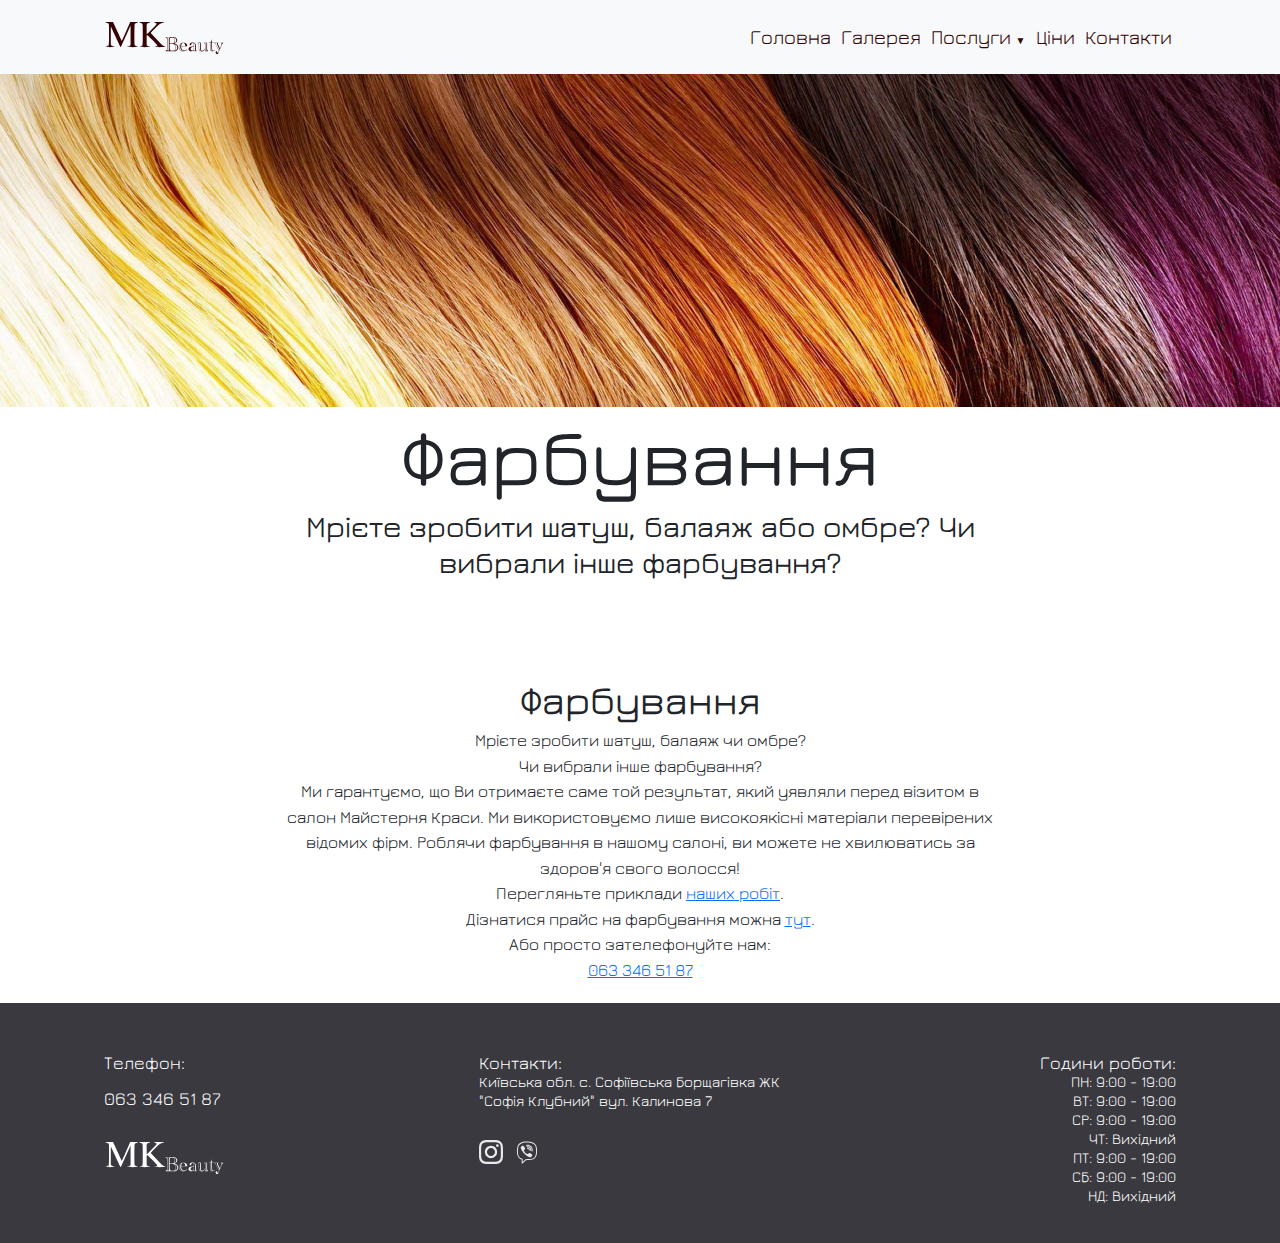
<file: paint.html>
<!DOCTYPE html>
<html lang="en">
<head>
    <meta charset="UTF-8">
    <meta http-equiv="X-UA-Compatible" content="IE=edge">
    <meta name="viewport" content="width=device-width, initial-scale=1.0">
    <link rel="stylesheet" href="./bootstrap.min.css">
    <link rel="stylesheet" href="./styles/paint.css">
    <link rel="shortcut icon" href="./img/logo/favicon.png" type="image/x-icon">
    <title>Майстерня краси</title>
</head>
<body>
    <header>
        <nav class="navbar navbar-expand-md navbar-light bg-light">
            <div class="container header_container">
                <div class="header_container-logo"><a href="./index.html"><img src="./svg/logo.svg" alt=""></a></div>
                <button class="navbar-toggler" type="button" data-bs-toggle="collapse" data-bs-target="#navbarTogglerDemo02" aria-controls="navbarTogglerDemo02" aria-expanded="false" aria-label="Переключатель навигации">
                    <span class="navbar-toggler-icon"></span>
                </button>
                <div class="collapse navbar-collapse" id="navbarTogglerDemo02">
                    <ul class="navbar-nav me-auto mb-2 mb-lg-0">
                        <li class="nav-item"><a class="nav-link active" aria-current="page" href="./index.html">Головна</a></li>
                        <li class="nav-item"><a class="nav-link active" aria-current="page" href="./gallery.html">Галерея</a>
                        <li class="nav-item dropdown"><a class="nav-link active" id="navbarDropdown" role="button" data-bs-toggle="dropdown" aria-expanded="false" href="#">Послуги <span>&#9660;</span></a>
                            <ul class="dropdown-menu">
                                <li><a class="dropdown-item" href="./cutheir.html">Стрижки</a></li>
                                <li><a class="dropdown-item" href="./paint.html">Фарбування</a></li>
                                <li><a class="dropdown-item" href="./hairstyle.html">Зачіски</a></li>
                                <li><a class="dropdown-item" href="beard.html">Стрижка бороди</a></li>
                                <li><a class="dropdown-item" href="./keratin.html">Кератин</a></li>
                                <li><a class="dropdown-item" href="./botoks.html">Ботокс</a></li>
                                <li><a class="dropdown-item" href="./nanoplast.html">Нанопластика</a></li>
                                <li><a class="dropdown-item" href="./nail.html">Манікюр та педикюр</a></li>
                                <li><a class="dropdown-item" href="./reconstruction.html">Реконструкція волосся</a></li>
                            </ul>
                        </li>
                        <li class="nav-item">
                            <a class="nav-link active" aria-current="page" href="./price.html">Ціни</a>
                        </li>
                        <li class="nav-item">
                            <a class="nav-link active" aria-current="page" href="./contact.html">Контакти</a>
                        </li>
                    </ul>     
                </div>
            </div>
        </nav>
    </header>
    <section>
        <div class="paint"><img src="./img/background/paint.jpeg" alt=""></div>
            <div class="paint-container container_mini">
                <h1>Фарбування</h1>
                <h2>Мрієте зробити шатуш, балаяж або омбре? Чи вибрали інше фарбування?</h2>
                <div class="paint__wrap">
                    <h3>Фарбування</h3>
                    <p>Мрієте зробити шатуш, балаяж чи омбре?</p>
                    <p>Чи вибрали інше фарбування?</p>
                    <p>
                        Ми гарантуємо, що Ви отримаєте саме той результат, який уявляли перед візитом в салон Майстерня Краси. Ми використовуємо лише високоякісні матеріали перевірених відомих фірм. Роблячи фарбування в нашому салоні, ви можете не хвилюватись за здоров'я свого волосся!
                    </p>
                    <p>Перегляньте приклади <a href="./gallery.html">наших робіт</a>.</p>
                    <p>Дізнатися прайс на фарбування можна <a href="./price.html">тут</a>.</p>
                    <p>Або просто зателефонуйте нам:</p>
                    <p><a href="tel:+80633465187">063 346 51 87</a></p>
                </div>
            </div>            
    </section>
    <footer>
        <div class="contact">
            <div class="contact-us container">
                <div>
                    Телефон: <a href="tel:+80633465187">063 346 51 87</a>
                    <img src="./svg/logoFooter.svg" alt="logo">
                </div>
                <div>Контакти: 
                    <p>Київська обл. с. Софіївська Борщагівка ЖК "Софія Клубний" вул. Калинова 7</p>
                    <p>
                        <i>
                            <a href="https://instagram.com/mk_beauty_ld?igshid=OGQ5ZDc2ODk2ZA==">
                                <svg xmlns="http://www.w3.org/2000/svg" width="24" height="24" viewBox="0 0 24 24" fill="#ffffffe3">
                                    <path d="M12 2.163c3.204 0 3.584.012 4.85.07 3.252.148 4.771 1.691 4.919 4.919.058 1.265.069 1.645.069 4.849 0 3.205-.012 3.584-.069 4.849-.149 3.225-1.664 4.771-4.919 4.919-1.266.058-1.644.07-4.85.07-3.204 0-3.584-.012-4.849-.07-3.26-.149-4.771-1.699-4.919-4.92-.058-1.265-.07-1.644-.07-4.849 0-3.204.013-3.583.07-4.849.149-3.227 1.664-4.771 4.919-4.919 1.266-.057 1.645-.069 4.849-.069zm0-2.163c-3.259 0-3.667.014-4.947.072-4.358.2-6.78 2.618-6.98 6.98-.059 1.281-.073 1.689-.073 4.948 0 3.259.014 3.668.072 4.948.2 4.358 2.618 6.78 6.98 6.98 1.281.058 1.689.072 4.948.072 3.259 0 3.668-.014 4.948-.072 4.354-.2 6.782-2.618 6.979-6.98.059-1.28.073-1.689.073-4.948 0-3.259-.014-3.667-.072-4.947-.196-4.354-2.617-6.78-6.979-6.98-1.281-.059-1.69-.073-4.949-.073zm0 5.838c-3.403 0-6.162 2.759-6.162 6.162s2.759 6.163 6.162 6.163 6.162-2.759 6.162-6.163c0-3.403-2.759-6.162-6.162-6.162zm0 10.162c-2.209 0-4-1.79-4-4 0-2.209 1.791-4 4-4s4 1.791 4 4c0 2.21-1.791 4-4 4zm6.406-11.845c-.796 0-1.441.645-1.441 1.44s.645 1.44 1.441 1.44c.795 0 1.439-.645 1.439-1.44s-.644-1.44-1.439-1.44z"/>
                                </svg>
                            </a>
                        </i>
                        <i>&nbsp;
                            <a href="viber://chat?number=%2b380633465187">
                                <svg xmlns="http://www.w3.org/2000/svg" x="0px" y="0px" width="24" height="24" viewBox="0 0 50 50" fill="#ffffffe3">
                                    <path d="M 24.425781 3 C 23.0625 3.007813 21.695313 3.089844 20.316406 3.257813 C 17.679688 3.582031 15.066406 4.121094 12.558594 5.273438 C 8.570313 7.105469 5.742188 10.214844 4.921875 14.734375 C 4.574219 16.640625 4.292969 18.574219 4.132813 20.519531 C 3.824219 24.296875 4.015625 28.085938 5.085938 31.808594 C 5.929688 34.742188 7.484375 37.378906 10.207031 39.089844 C 11.359375 39.8125 12.878906 40.164063 13.671875 40.53125 C 13.894531 40.636719 13.949219 40.699219 13.960938 40.714844 C 13.972656 40.726563 14.003906 40.753906 14 40.988281 C 13.972656 43.378906 14 48.003906 14 48.003906 L 14.003906 49 L 15.789063 49 L 16.078125 48.71875 C 16.078125 48.71875 20.613281 44.355469 22.253906 42.558594 C 22.550781 42.238281 22.703125 42.058594 22.734375 42.039063 C 22.761719 42.019531 22.714844 42.007813 23.019531 42 C 25.171875 41.957031 27.320313 41.875 29.46875 41.757813 C 32.300781 41.601563 35.1875 41.332031 37.964844 40.171875 C 40.382813 39.160156 42.402344 37.507813 43.625 35.03125 C 44.875 32.492188 45.542969 29.800781 45.792969 27.015625 C 46.207031 22.378906 46.0625 17.734375 44.78125 13.15625 C 44.027344 10.472656 42.511719 8.203125 40.1875 6.601563 C 37.40625 4.6875 34.269531 3.96875 31.199219 3.511719 C 29.40625 3.246094 27.601563 3.070313 25.789063 3.015625 C 25.335938 3.003906 24.882813 2.996094 24.425781 3 Z M 25.734375 5.015625 C 27.457031 5.0625 29.179688 5.230469 30.90625 5.488281 C 33.867188 5.929688 36.660156 6.601563 39.054688 8.25 C 40.996094 9.585938 42.207031 11.390625 42.855469 13.691406 C 44.050781 17.972656 44.203125 22.359375 43.800781 26.839844 C 43.570313 29.421875 42.957031 31.855469 41.828125 34.148438 C 40.832031 36.171875 39.277344 37.457031 37.191406 38.328125 C 34.769531 39.339844 32.136719 39.609375 29.363281 39.761719 C 27.238281 39.878906 25.109375 39.957031 22.980469 40 C 22.445313 40.011719 21.921875 40.152344 21.550781 40.425781 C 21.179688 40.699219 21.011719 40.953125 20.78125 41.203125 C 19.609375 42.484375 17.273438 44.738281 16 45.972656 C 15.992188 44.480469 15.980469 42.675781 16 41.011719 C 16.007813 40.5 15.890625 39.976563 15.597656 39.5625 C 15.304688 39.148438 14.902344 38.898438 14.515625 38.71875 C 13.386719 38.195313 11.910156 37.796875 11.269531 37.394531 C 9.03125 35.988281 7.761719 33.878906 7.007813 31.253906 C 6.019531 27.820313 5.832031 24.285156 6.125 20.6875 C 6.28125 18.820313 6.550781 16.949219 6.890625 15.09375 C 7.601563 11.183594 9.835938 8.722656 13.390625 7.089844 C 15.636719 6.058594 18.035156 5.550781 20.5625 5.242188 C 22.285156 5.03125 24.007813 4.964844 25.734375 5.015625 Z M 26.15625 10 C 25.332031 10 24.53125 10.09375 23.753906 10.265625 C 23.21875 10.390625 22.878906 10.925781 23 11.464844 C 23.121094 12.003906 23.660156 12.339844 24.199219 12.21875 C 24.828125 12.074219 25.484375 12 26.15625 12 C 31.039063 12 34.976563 15.9375 34.976563 20.816406 C 34.976563 21.492188 34.902344 22.148438 34.757813 22.78125 C 34.636719 23.316406 34.972656 23.855469 35.511719 23.976563 C 36.050781 24.097656 36.585938 23.757813 36.707031 23.21875 C 36.882813 22.445313 36.976563 21.644531 36.976563 20.816406 C 36.976563 14.855469 32.121094 10 26.15625 10 Z M 16.179688 12.003906 C 16.015625 11.996094 15.847656 12.007813 15.671875 12.046875 C 13.855469 12.449219 12.050781 13.765625 12 16.117188 C 12.050781 16.445313 12.046875 16.796875 12.167969 17.09375 C 12.761719 18.546875 13.277344 20.046875 14.019531 21.421875 C 17.632813 28.101563 23.097656 32.746094 30.0625 35.695313 C 30.894531 36.046875 31.753906 36.121094 32.59375 35.769531 C 33.75 35.289063 34.730469 34.546875 35.382813 33.480469 C 36.277344 32.015625 36.289063 31 34.816406 29.917969 C 33.851563 29.207031 32.902344 28.476563 31.925781 27.78125 C 30.4375 26.726563 28.828125 26.542969 27.71875 28.394531 C 27.660156 28.488281 27.574219 28.566406 27.5 28.644531 C 26.929688 29.25 26.230469 29.398438 25.488281 29.09375 C 22.671875 27.933594 20.496094 26.0625 19.183594 23.277344 C 18.410156 21.640625 18.621094 20.820313 20.066406 19.730469 C 20.210938 19.625 20.347656 19.511719 20.480469 19.390625 C 21.113281 18.8125 21.28125 18.125 20.90625 17.347656 C 20.058594 15.574219 18.929688 13.992188 17.5 12.628906 C 17.113281 12.261719 16.671875 12.03125 16.179688 12.003906 Z M 26.140625 13 C 25.699219 13 25.261719 13.035156 24.832031 13.109375 C 24.46875 13.15625 24.160156 13.398438 24.027344 13.738281 C 23.894531 14.082031 23.960938 14.46875 24.195313 14.75 C 24.433594 15.027344 24.808594 15.15625 25.167969 15.078125 C 25.480469 15.027344 25.808594 15 26.140625 15 C 29.390625 15 32 17.609375 32 20.859375 C 32 21.191406 31.972656 21.519531 31.921875 21.832031 C 31.84375 22.191406 31.972656 22.566406 32.25 22.804688 C 32.53125 23.039063 32.917969 23.105469 33.261719 22.972656 C 33.601563 22.839844 33.84375 22.53125 33.890625 22.167969 C 33.964844 21.738281 34 21.300781 34 20.859375 C 34 16.53125 30.46875 13 26.140625 13 Z M 26 16 C 25.640625 15.996094 25.304688 16.183594 25.121094 16.496094 C 24.941406 16.808594 24.941406 17.191406 25.121094 17.503906 C 25.304688 17.816406 25.640625 18.003906 26 18 C 27.667969 18 29 19.332031 29 21 C 28.996094 21.359375 29.183594 21.695313 29.496094 21.878906 C 29.808594 22.058594 30.191406 22.058594 30.503906 21.878906 C 30.816406 21.695313 31.003906 21.359375 31 21 C 31 18.25 28.75 16 26 16 Z"></path>
                                </svg>
                            </a>
                        </i>
                        <!-- <i>&nbsp;
                            <a href="viber://chat?number=[80633465187]">
                                <svg xmlns="http://www.w3.org/2000/svg" viewBox="0 0 496 512" width="24" height="24" fill="#ffffffa3">
                                    <path d="M248 8C111 8 0 119 0 256s111 248 248 248 248-111 248-248S385 8 248 8zm121.8 169.9l-40.7 191.8c-3 13.6-11.1 16.9-22.4 10.5l-62-45.7-29.9 28.8c-3.3 3.3-6.1 6.1-12.5 6.1l4.4-63.1 114.9-103.8c5-4.4-1.1-6.9-7.7-2.5l-142 89.4-61.2-19.1c-13.3-4.2-13.6-13.3 2.8-19.7l239.1-92.2c11.1-4 20.8 2.7 17.2 19.5z"/>
                                </svg>
                            </a>
                        </i> -->
                    </p>
                </div>
                <div>Години роботи:
                    <p>ПН: 9:00 - 19:00</p>
                    <p>ВТ: 9:00 - 19:00</p>
                    <p>СР: 9:00 - 19:00</p>
                    <p>ЧТ: Вихідний</p>
                    <p>ПТ: 9:00 - 19:00</p>
                    <p>СБ: 9:00 - 19:00</p>
                    <p>НД: Вихідний</p>       
                </div>      
            </div>
        </div>
    </footer>
    <script src="./bootstrap.bundle.min.js"></script>
</body>
</html>
</file>
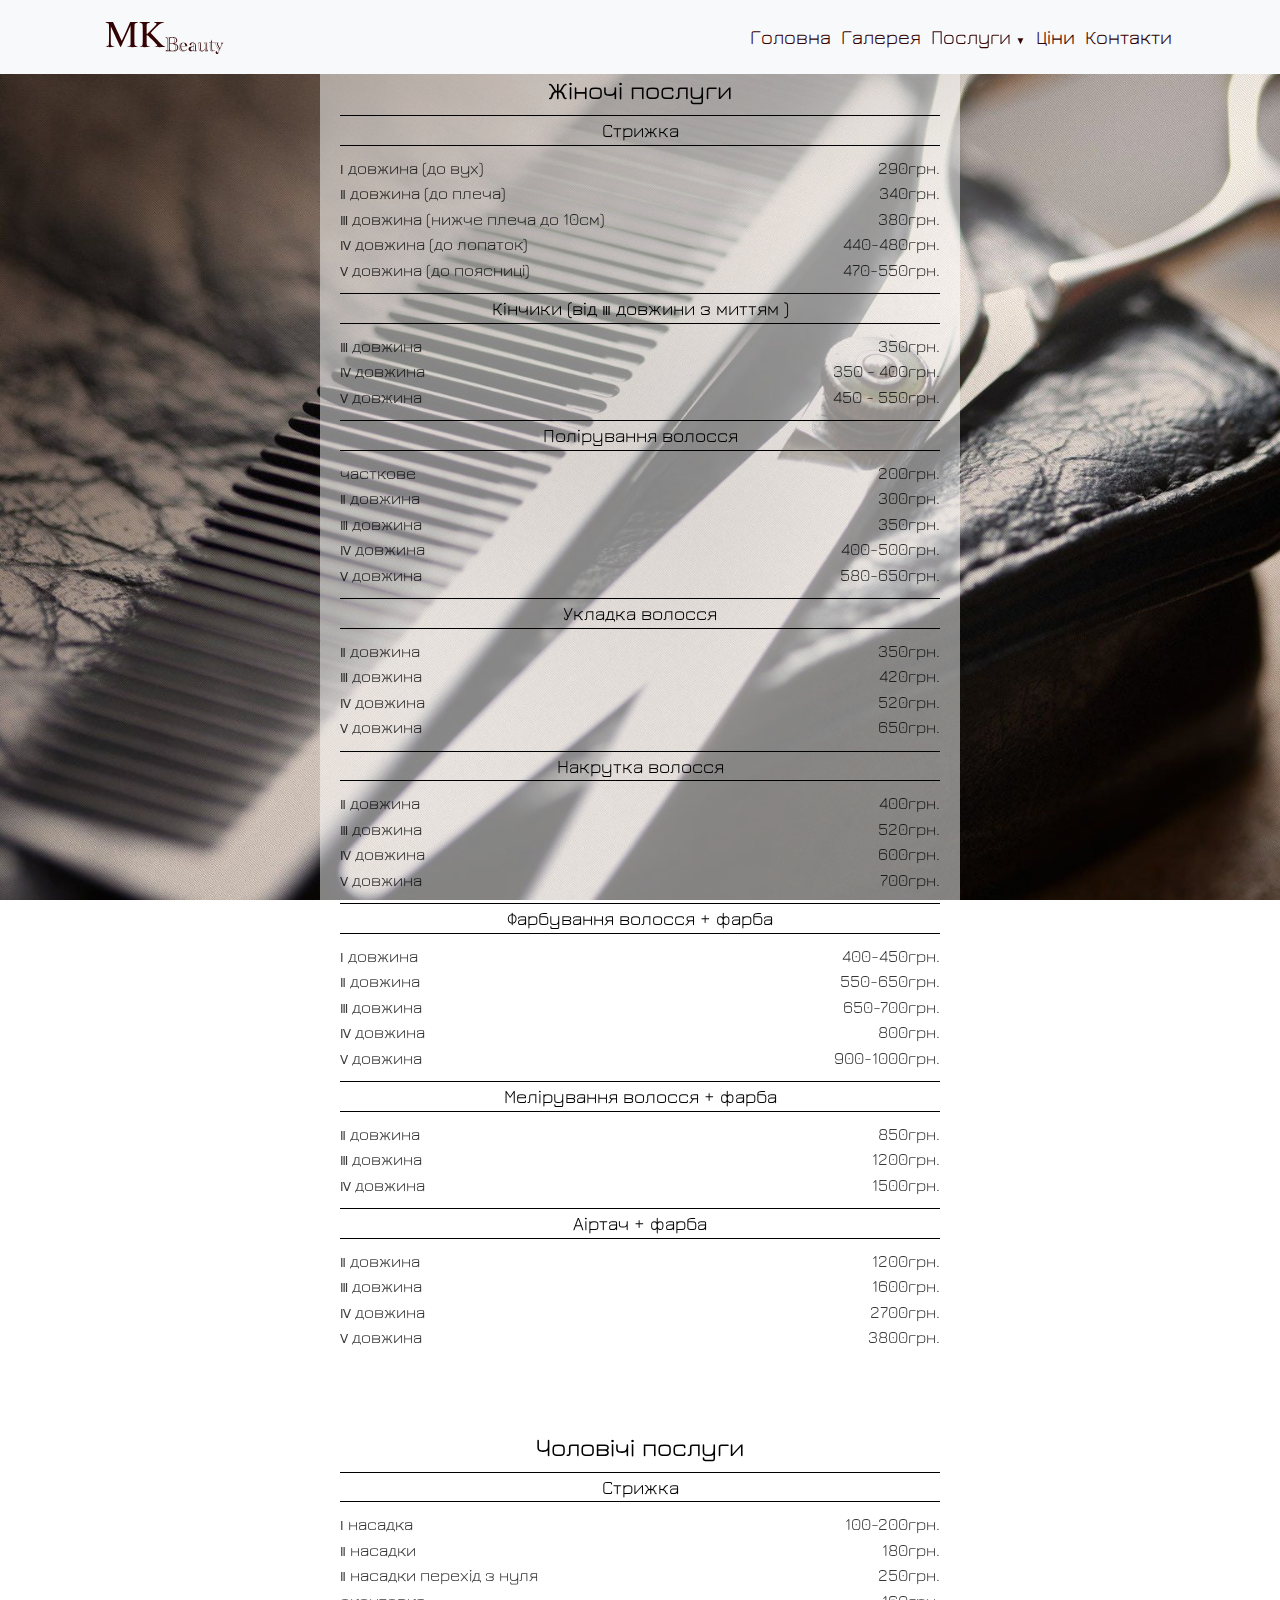
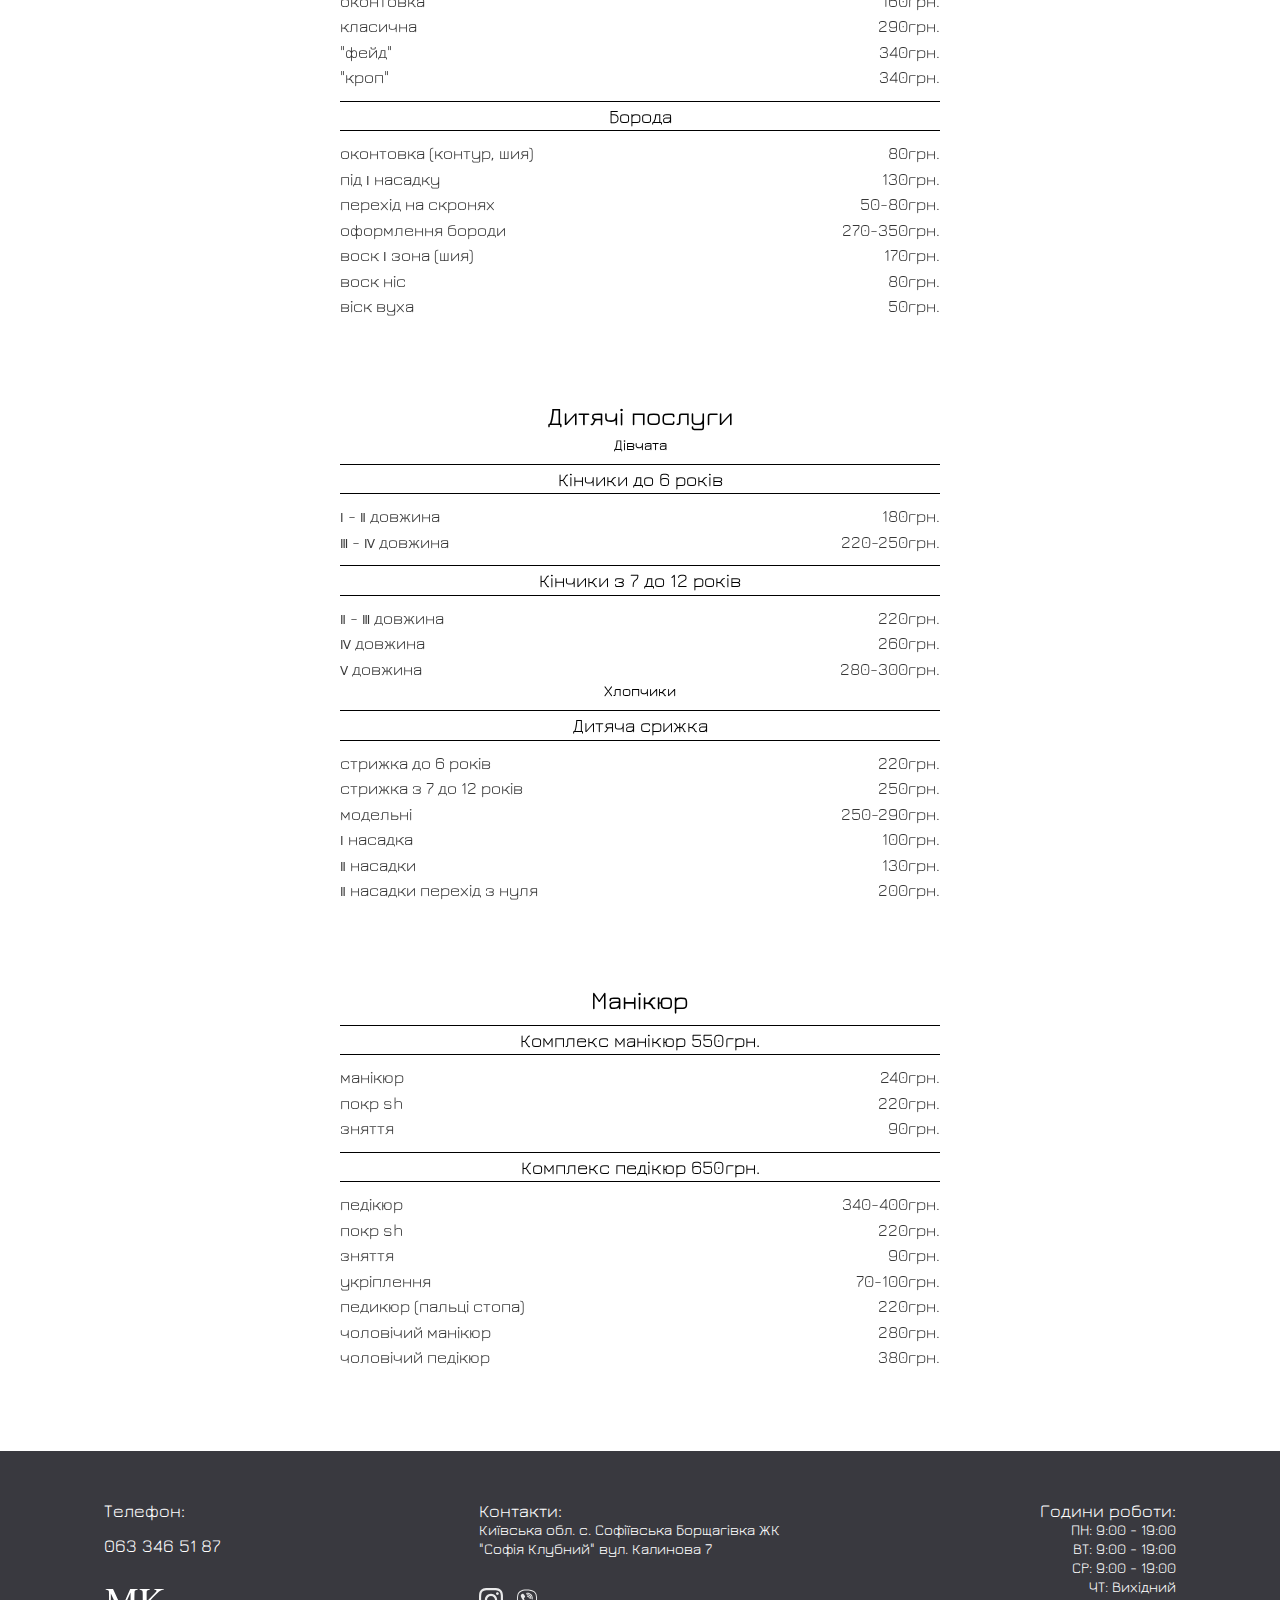
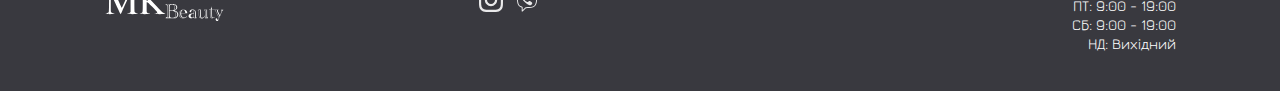
<file: price.html>
<!DOCTYPE html>
<html lang="uk">
<head>
    <meta charset="UTF-8">
    <meta http-equiv="X-UA-Compatible" content="IE=edge">
    <meta name="viewport" content="width=device-width, initial-scale=1.0">
    <link rel="stylesheet" href="./bootstrap.min.css">
    <link rel="stylesheet" href="./styles/price.css">
    <link rel="shortcut icon" href="./img/logo/favicon.png" type="image/x-icon">
    <title>Майстерня краси</title>
</head>
<body>
    <header>
        <nav class="navbar navbar-expand-md navbar-light bg-light">
            <div class="container header_container">
                <div class="header_container-logo"><a href="./index.html"><img src="./svg/logo.svg" alt=""></a></div>
                <button class="navbar-toggler" type="button" data-bs-toggle="collapse" data-bs-target="#navbarTogglerDemo02" aria-controls="navbarTogglerDemo02" aria-expanded="false" aria-label="Переключатель навигации">
                    <span class="navbar-toggler-icon"></span>
                </button>
                <div class="collapse navbar-collapse" id="navbarTogglerDemo02">
                    <ul class="navbar-nav me-auto mb-2 mb-lg-0">
                        <li class="nav-item"><a class="nav-link active" aria-current="page" href="./index.html">Головна</a></li>
                        <li class="nav-item"><a class="nav-link active" aria-current="page" href="./gallery.html">Галерея</a>
                        <li class="nav-item dropdown"><a class="nav-link active" id="navbarDropdown" role="button" data-bs-toggle="dropdown" aria-expanded="false" href="#">Послуги <span>&#9660;</span></a>
                            <ul class="dropdown-menu">
                                <li><a class="dropdown-item" href="./cutheir.html">Стрижки</a></li>
                                <li><a class="dropdown-item" href="./paint.html">Фарбування</a></li>
                                <li><a class="dropdown-item" href="./hairstyle.html">Зачіски</a></li>
                                <li><a class="dropdown-item" href="beard.html">Стрижка бороди</a></li>
                                <li><a class="dropdown-item" href="./keratin.html">Кератин</a></li>
                                <li><a class="dropdown-item" href="./botoks.html">Ботокс</a></li>
                                <li><a class="dropdown-item" href="./nanoplast.html">Нанопластика</a></li>
                                <li><a class="dropdown-item" href="./nail.html">Манікюр та педикюр</a></li>
                                <li><a class="dropdown-item" href="./reconstruction.html">Реконструкція волосся</a></li>
                            </ul>
                        </li>
                        <li class="nav-item">
                            <a class="nav-link active" aria-current="page" href="./price.html">Ціни</a>
                        </li>
                        <li class="nav-item">
                            <a class="nav-link active" aria-current="page" href="./contact.html">Контакти</a>
                        </li>
                    </ul>     
                </div>
            </div>
        </nav>
    </header>
    <section>
        <div class="price">
            <div class="price__wrap container_price">
                <div class="price__block">
                    <h1>Жіночі послуги</h1>
                    <p>Стрижка</p>
                    <div class="price__item">
                        <p class="servise__name"><span>&#8544;</span> довжина (до вух)</p>
                        <p class="servise__price">290грн.</p>
                    </div>
                    <div class="price__item">
                        <p class="servise__name"><span>&#8545;</span> довжина (до плеча)</p>
                        <p class="servise__price">340грн.</p>
                    </div>
                    <div class="price__item">
                        <p class="servise__name"><span>&#8546;</span> довжина (нижче плеча до 10см)</p>
                        <p class="servise__price">380грн.</p>
                    </div>
                    <div class="price__item">
                        <p class="servise__name"><span>&#8547;</span> довжина (до лопаток)</p>
                        <p class="servise__price">440-480грн.</p>
                    </div>
                    <div class="price__item">
                        <p class="servise__name"><span>&#8548;</span> довжина (до поясниці)</p>
                        <p class="servise__price">470-550грн.</p>
                    </div>
                    <p>Кінчики (від <span>&#8546;</span> довжини з миттям )</p>
                    <div class="price__item">
                        <p class="servise__name"><span>&#8546;</span> довжина</p>
                        <p class="servise__price">350грн.</p>
                    </div>
                    <div class="price__item">
                        <p class="servise__name"><span>&#8547;</span> довжина</p>
                        <p class="servise__price">350 - 400грн.</p>
                    </div>
                    <div class="price__item">
                        <p class="servise__name"><span>&#8548;</span> довжина</p>
                        <p class="servise__price">450 - 550грн.</p>
                    </div>
                    <p>Полірування волосся</p>
                    <div class="price__item">
                        <p class="servise__name">часткове</p>
                        <p class="servise__price">200грн.</p>
                    </div>
                    <div class="price__item">
                        <p class="servise__name"><span>&#8545;</span> довжина</p>
                        <p class="servise__price">300грн.</p>
                    </div>
                    <div class="price__item">
                        <p class="servise__name"><span>&#8546;</span> довжина</p>
                        <p class="servise__price">350грн.</p>
                    </div>
                    <div class="price__item">
                        <p class="servise__name"><span>&#8547;</span> довжина</p>
                        <p class="servise__price">400-500грн.</p>
                    </div>
                    <div class="price__item">
                        <p class="servise__name"><span>&#8548;</span> довжина</p>
                        <p class="servise__price">580-650грн.</p>
                    </div>
                    <p>Укладка волосся</p>
                    <div class="price__item">
                        <p class="servise__name"><span>&#8545;</span> довжина</p>
                        <p class="servise__price">350грн.</p>
                    </div>
                    <div class="price__item">
                        <p class="servise__name"><span>&#8546;</span> довжина</p>
                        <p class="servise__price">420грн.</p>
                    </div>
                    <div class="price__item">
                        <p class="servise__name"><span>&#8547;</span> довжина</p>
                        <p class="servise__price">520грн.</p>
                    </div>
                    <div class="price__item">
                        <p class="servise__name"><span>&#8548;</span> довжина</p>
                        <p class="servise__price">650грн.</p>
                    </div>
                    <p>Накрутка волосся</p>
                    <div class="price__item">
                        <p class="servise__name"><span>&#8545;</span> довжина</p>
                        <p class="servise__price">400грн.</p>
                    </div>
                    <div class="price__item">
                        <p class="servise__name"><span>&#8546;</span> довжина</p>
                        <p class="servise__price">520грн.</p>
                    </div>
                    <div class="price__item">
                        <p class="servise__name"><span>&#8547;</span> довжина</p>
                        <p class="servise__price">600грн.</p>
                    </div>
                    <div class="price__item">
                        <p class="servise__name"><span>&#8548;</span> довжина</p>
                        <p class="servise__price">700грн.</p>
                    </div>
                    <p>Фарбування волосся + фарба</p>
                    <div class="price__item">
                        <p class="servise__name"> <span>&#8544;</span> довжина</p>
                        <p class="servise__price">400-450грн.</p>
                    </div>
                    <div class="price__item">
                        <p class="servise__name"><span>&#8545;</span> довжина</p>
                        <p class="servise__price">550-650грн.</p>
                    </div>
                    <div class="price__item">
                        <p class="servise__name"><span>&#8546;</span> довжина</p>
                        <p class="servise__price">650-700грн.</p>
                    </div>
                    <div class="price__item">
                        <p class="servise__name"><span>&#8547;</span> довжина</p>
                        <p class="servise__price">800грн.</p>
                    </div>
                    <div class="price__item">
                        <p class="servise__name"><span>&#8548;</span> довжина</p>
                        <p class="servise__price">900-1000грн.</p>
                    </div>
                    <p>Мелірування волосся + фарба</p>
                    <div class="price__item">
                        <p class="servise__name"><span>&#8545;</span> довжина</p>
                        <p class="servise__price">850грн.</p>
                    </div>
                    <div class="price__item">
                        <p class="servise__name"><span>&#8546;</span> довжина</p>
                        <p class="servise__price">1200грн.</p>
                    </div>
                    <div class="price__item">
                        <p class="servise__name"><span>&#8547;</span> довжина</p>
                        <p class="servise__price">1500грн.</p>
                    </div>
                    <p>Аіртач + фарба</p>
                    <div class="price__item">
                        <p class="servise__name"><span>&#8545;</span> довжина</p>
                        <p class="servise__price">1200грн.</p>
                    </div>
                    <div class="price__item">
                        <p class="servise__name"><span>&#8546;</span> довжина</p>
                        <p class="servise__price">1600грн.</p>
                    </div>
                    <div class="price__item">
                        <p class="servise__name"><span>&#8547;</span> довжина</p>
                        <p class="servise__price">2700грн.</p>
                    </div>
                    <div class="price__item">
                        <p class="servise__name"><span>&#8548;</span> довжина</p>
                        <p class="servise__price">3800грн.</p>
                    </div>
                </div>

                <div class="price__block">
                    <h1>Чоловічі послуги</h1>
                    <p>Стрижка</p>
                    <div class="price__item">
                        <p class="servise__name"> <span>&#8544;</span> насадка</p>
                        <p class="servise__price">100-200грн.</p>
                    </div>
                    <div class="price__item">
                        <p class="servise__name"><span>&#8545;</span> насадки</p>
                        <p class="servise__price">180грн.</p>
                    </div>
                    <div class="price__item">
                        <p class="servise__name"><span>&#8545;</span> насадки перехід з нуля</p>
                        <p class="servise__price">250грн.</p>
                    </div>
                    <div class="price__item">
                        <p class="servise__name">оконтовка</p>
                        <p class="servise__price">160грн.</p>
                    </div>
                    <div class="price__item">
                        <p class="servise__name">класична</p>
                        <p class="servise__price">290грн.</p>
                    </div>
                    <div class="price__item">
                        <p class="servise__name">"фейд"</p>
                        <p class="servise__price">340грн.</p>
                    </div>
                    <div class="price__item">
                        <p class="servise__name">"кроп"</p>
                        <p class="servise__price">340грн.</p>
                    </div>
                    <p>Борода</p>
                    <div class="price__item">
                        <p class="servise__name">оконтовка (контур, шия)</p>
                        <p class="servise__price">80грн.</p>
                    </div>
                    <div class="price__item">
                        <p class="servise__name">під <span>&#8544;</span> насадку</p>
                        <p class="servise__price">130грн.</p>
                    </div>
                    <div class="price__item">
                        <p class="servise__name">перехід на скронях</p>
                        <p class="servise__price">50-80грн.</p>
                    </div>
                    <div class="price__item">
                        <p class="servise__name">оформлення бороди</p>
                        <p class="servise__price">270-350грн.</p>
                    </div>
                    <div class="price__item">
                        <p class="servise__name">воск <span>&#8544;</span> зона (шия)</p>
                        <p class="servise__price">170грн.</p>
                    </div>
                    <div class="price__item">
                        <p class="servise__name">воск ніс</p>
                        <p class="servise__price">80грн.</p>
                    </div>
                    <div class="price__item">
                        <p class="servise__name">віск вуха</p>
                        <p class="servise__price">50грн.</p>
                    </div>
                </div>

                <div class="price__block">
                    <h1>Дитячі послуги</h1>
                    <h4>Дівчата</h4>
                    <p>Кінчики до 6 років</p>
                    <div class="price__item">
                        <p class="servise__name"> <span>&#8544;</span> - <span>&#8545;</span> довжина</p>
                        <p class="servise__price">180грн.</p>
                    </div>
                    <div class="price__item">
                        <p class="servise__name"><span>&#8546;</span> - <span>&#8547;</span> довжина</p>
                        <p class="servise__price">220-250грн.</p>
                    </div>
                    <p>Кінчики з 7 до 12 років</p>
                    <div class="price__item">
                        <p class="servise__name"><span>&#8545;</span> - <span>&#8546;</span> довжина</p>
                        <p class="servise__price">220грн.</p>
                    </div>
                    <div class="price__item">
                        <p class="servise__name"><span>&#8547;</span> довжина</p>
                        <p class="servise__price">260грн.</p>
                    </div>
                    <div class="price__item">
                        <p class="servise__name"><span>&#8548;</span> довжина</p>
                        <p class="servise__price">280-300грн.</p>
                    </div>
                    <h4>Хлопчики</h4>
                    <p>Дитяча срижка</p>
                    <div class="price__item">
                        <p class="servise__name">стрижка до 6 років</p>
                        <p class="servise__price">220грн.</p>
                    </div>
                    <div class="price__item">
                        <p class="servise__name">стрижка з 7 до 12 років</p>
                        <p class="servise__price">250грн.</p>
                    </div>
                    <div class="price__item">
                        <p class="servise__name">модельні</p>
                        <p class="servise__price">250-290грн.</p>
                    </div>
                    <div class="price__item">
                        <p class="servise__name"><span>&#8544;</span> насадка</p>
                        <p class="servise__price">100грн.</p>
                    </div>
                    <div class="price__item">
                        <p class="servise__name"><span>&#8545;</span> насадки</p>
                        <p class="servise__price">130грн.</p>
                    </div>
                    <div class="price__item">
                        <p class="servise__name"><span>&#8545;</span> насадки перехід з нуля</p>
                        <p class="servise__price">200грн.</p>
                    </div>
                </div>

                <div class="price__block">
                    <h1>Манікюр</h1>
                    <p>Комплекс манікюр 550грн.</p>
                    <div class="price__item">
                        <p class="servise__name">манікюр</p>
                        <p class="servise__price">240грн.</p>
                    </div>
                    <div class="price__item">
                        <p class="servise__name">покр sh</p>
                        <p class="servise__price">220грн.</p>
                    </div>
                    <div class="price__item">
                        <p class="servise__name">зняття</p>
                        <p class="servise__price">90грн.</p>
                    </div>
                    <p>Комплекс педікюр 650грн.</p>
                    <div class="price__item">
                        <p class="servise__name">педікюр</p>
                        <p class="servise__price">340-400грн.</p>
                    </div>
                    <div class="price__item">
                        <p class="servise__name">покр sh</p>
                        <p class="servise__price">220грн.</p>
                    </div>
                    <div class="price__item">
                        <p class="servise__name">зняття</p>
                        <p class="servise__price">90грн.</p>
                    </div>
                    <div class="price__item">
                        <p class="servise__name">укріплення</p>
                        <p class="servise__price">70-100грн.</p>
                    </div>
                    <div class="price__item">
                        <p class="servise__name">педикюр (пальці стопа)</p>
                        <p class="servise__price">220грн.</p>
                    </div>
                    <div class="price__item">
                        <p class="servise__name">чоловічий манікюр</p>
                        <p class="servise__price">280грн.</p>
                    </div>
                    <div class="price__item">
                        <p class="servise__name">чоловічий педікюр</p>
                        <p class="servise__price">380грн.</p>
                    </div>
                </div>
            </div>
        </div>
    </section>
    <footer>
        <div class="contact">
            <div class="contact-us container">
                <div>
                    Телефон: <a href="tel:+80633465187">063 346 51 87</a>
                    <img src="./svg/logoFooter.svg" alt="logo">
                </div>
                <div>Контакти: 
                    <p>Київська обл. с. Софіївська Борщагівка ЖК "Софія Клубний" вул. Калинова 7</p>
                    <p>
                        <i>
                            <a href="https://instagram.com/mk_beauty_ld?igshid=OGQ5ZDc2ODk2ZA==">
                                <svg xmlns="http://www.w3.org/2000/svg" width="24" height="24" viewBox="0 0 24 24" fill="#ffffffe3">
                                    <path d="M12 2.163c3.204 0 3.584.012 4.85.07 3.252.148 4.771 1.691 4.919 4.919.058 1.265.069 1.645.069 4.849 0 3.205-.012 3.584-.069 4.849-.149 3.225-1.664 4.771-4.919 4.919-1.266.058-1.644.07-4.85.07-3.204 0-3.584-.012-4.849-.07-3.26-.149-4.771-1.699-4.919-4.92-.058-1.265-.07-1.644-.07-4.849 0-3.204.013-3.583.07-4.849.149-3.227 1.664-4.771 4.919-4.919 1.266-.057 1.645-.069 4.849-.069zm0-2.163c-3.259 0-3.667.014-4.947.072-4.358.2-6.78 2.618-6.98 6.98-.059 1.281-.073 1.689-.073 4.948 0 3.259.014 3.668.072 4.948.2 4.358 2.618 6.78 6.98 6.98 1.281.058 1.689.072 4.948.072 3.259 0 3.668-.014 4.948-.072 4.354-.2 6.782-2.618 6.979-6.98.059-1.28.073-1.689.073-4.948 0-3.259-.014-3.667-.072-4.947-.196-4.354-2.617-6.78-6.979-6.98-1.281-.059-1.69-.073-4.949-.073zm0 5.838c-3.403 0-6.162 2.759-6.162 6.162s2.759 6.163 6.162 6.163 6.162-2.759 6.162-6.163c0-3.403-2.759-6.162-6.162-6.162zm0 10.162c-2.209 0-4-1.79-4-4 0-2.209 1.791-4 4-4s4 1.791 4 4c0 2.21-1.791 4-4 4zm6.406-11.845c-.796 0-1.441.645-1.441 1.44s.645 1.44 1.441 1.44c.795 0 1.439-.645 1.439-1.44s-.644-1.44-1.439-1.44z"/>
                                </svg>
                            </a>
                        </i>
                        <i>&nbsp;
                            <a href="viber://chat?number=%2b380633465187">
                                <svg xmlns="http://www.w3.org/2000/svg" x="0px" y="0px" width="24" height="24" viewBox="0 0 50 50" fill="#ffffffe3">
                                    <path d="M 24.425781 3 C 23.0625 3.007813 21.695313 3.089844 20.316406 3.257813 C 17.679688 3.582031 15.066406 4.121094 12.558594 5.273438 C 8.570313 7.105469 5.742188 10.214844 4.921875 14.734375 C 4.574219 16.640625 4.292969 18.574219 4.132813 20.519531 C 3.824219 24.296875 4.015625 28.085938 5.085938 31.808594 C 5.929688 34.742188 7.484375 37.378906 10.207031 39.089844 C 11.359375 39.8125 12.878906 40.164063 13.671875 40.53125 C 13.894531 40.636719 13.949219 40.699219 13.960938 40.714844 C 13.972656 40.726563 14.003906 40.753906 14 40.988281 C 13.972656 43.378906 14 48.003906 14 48.003906 L 14.003906 49 L 15.789063 49 L 16.078125 48.71875 C 16.078125 48.71875 20.613281 44.355469 22.253906 42.558594 C 22.550781 42.238281 22.703125 42.058594 22.734375 42.039063 C 22.761719 42.019531 22.714844 42.007813 23.019531 42 C 25.171875 41.957031 27.320313 41.875 29.46875 41.757813 C 32.300781 41.601563 35.1875 41.332031 37.964844 40.171875 C 40.382813 39.160156 42.402344 37.507813 43.625 35.03125 C 44.875 32.492188 45.542969 29.800781 45.792969 27.015625 C 46.207031 22.378906 46.0625 17.734375 44.78125 13.15625 C 44.027344 10.472656 42.511719 8.203125 40.1875 6.601563 C 37.40625 4.6875 34.269531 3.96875 31.199219 3.511719 C 29.40625 3.246094 27.601563 3.070313 25.789063 3.015625 C 25.335938 3.003906 24.882813 2.996094 24.425781 3 Z M 25.734375 5.015625 C 27.457031 5.0625 29.179688 5.230469 30.90625 5.488281 C 33.867188 5.929688 36.660156 6.601563 39.054688 8.25 C 40.996094 9.585938 42.207031 11.390625 42.855469 13.691406 C 44.050781 17.972656 44.203125 22.359375 43.800781 26.839844 C 43.570313 29.421875 42.957031 31.855469 41.828125 34.148438 C 40.832031 36.171875 39.277344 37.457031 37.191406 38.328125 C 34.769531 39.339844 32.136719 39.609375 29.363281 39.761719 C 27.238281 39.878906 25.109375 39.957031 22.980469 40 C 22.445313 40.011719 21.921875 40.152344 21.550781 40.425781 C 21.179688 40.699219 21.011719 40.953125 20.78125 41.203125 C 19.609375 42.484375 17.273438 44.738281 16 45.972656 C 15.992188 44.480469 15.980469 42.675781 16 41.011719 C 16.007813 40.5 15.890625 39.976563 15.597656 39.5625 C 15.304688 39.148438 14.902344 38.898438 14.515625 38.71875 C 13.386719 38.195313 11.910156 37.796875 11.269531 37.394531 C 9.03125 35.988281 7.761719 33.878906 7.007813 31.253906 C 6.019531 27.820313 5.832031 24.285156 6.125 20.6875 C 6.28125 18.820313 6.550781 16.949219 6.890625 15.09375 C 7.601563 11.183594 9.835938 8.722656 13.390625 7.089844 C 15.636719 6.058594 18.035156 5.550781 20.5625 5.242188 C 22.285156 5.03125 24.007813 4.964844 25.734375 5.015625 Z M 26.15625 10 C 25.332031 10 24.53125 10.09375 23.753906 10.265625 C 23.21875 10.390625 22.878906 10.925781 23 11.464844 C 23.121094 12.003906 23.660156 12.339844 24.199219 12.21875 C 24.828125 12.074219 25.484375 12 26.15625 12 C 31.039063 12 34.976563 15.9375 34.976563 20.816406 C 34.976563 21.492188 34.902344 22.148438 34.757813 22.78125 C 34.636719 23.316406 34.972656 23.855469 35.511719 23.976563 C 36.050781 24.097656 36.585938 23.757813 36.707031 23.21875 C 36.882813 22.445313 36.976563 21.644531 36.976563 20.816406 C 36.976563 14.855469 32.121094 10 26.15625 10 Z M 16.179688 12.003906 C 16.015625 11.996094 15.847656 12.007813 15.671875 12.046875 C 13.855469 12.449219 12.050781 13.765625 12 16.117188 C 12.050781 16.445313 12.046875 16.796875 12.167969 17.09375 C 12.761719 18.546875 13.277344 20.046875 14.019531 21.421875 C 17.632813 28.101563 23.097656 32.746094 30.0625 35.695313 C 30.894531 36.046875 31.753906 36.121094 32.59375 35.769531 C 33.75 35.289063 34.730469 34.546875 35.382813 33.480469 C 36.277344 32.015625 36.289063 31 34.816406 29.917969 C 33.851563 29.207031 32.902344 28.476563 31.925781 27.78125 C 30.4375 26.726563 28.828125 26.542969 27.71875 28.394531 C 27.660156 28.488281 27.574219 28.566406 27.5 28.644531 C 26.929688 29.25 26.230469 29.398438 25.488281 29.09375 C 22.671875 27.933594 20.496094 26.0625 19.183594 23.277344 C 18.410156 21.640625 18.621094 20.820313 20.066406 19.730469 C 20.210938 19.625 20.347656 19.511719 20.480469 19.390625 C 21.113281 18.8125 21.28125 18.125 20.90625 17.347656 C 20.058594 15.574219 18.929688 13.992188 17.5 12.628906 C 17.113281 12.261719 16.671875 12.03125 16.179688 12.003906 Z M 26.140625 13 C 25.699219 13 25.261719 13.035156 24.832031 13.109375 C 24.46875 13.15625 24.160156 13.398438 24.027344 13.738281 C 23.894531 14.082031 23.960938 14.46875 24.195313 14.75 C 24.433594 15.027344 24.808594 15.15625 25.167969 15.078125 C 25.480469 15.027344 25.808594 15 26.140625 15 C 29.390625 15 32 17.609375 32 20.859375 C 32 21.191406 31.972656 21.519531 31.921875 21.832031 C 31.84375 22.191406 31.972656 22.566406 32.25 22.804688 C 32.53125 23.039063 32.917969 23.105469 33.261719 22.972656 C 33.601563 22.839844 33.84375 22.53125 33.890625 22.167969 C 33.964844 21.738281 34 21.300781 34 20.859375 C 34 16.53125 30.46875 13 26.140625 13 Z M 26 16 C 25.640625 15.996094 25.304688 16.183594 25.121094 16.496094 C 24.941406 16.808594 24.941406 17.191406 25.121094 17.503906 C 25.304688 17.816406 25.640625 18.003906 26 18 C 27.667969 18 29 19.332031 29 21 C 28.996094 21.359375 29.183594 21.695313 29.496094 21.878906 C 29.808594 22.058594 30.191406 22.058594 30.503906 21.878906 C 30.816406 21.695313 31.003906 21.359375 31 21 C 31 18.25 28.75 16 26 16 Z"></path>
                                </svg>
                            </a>
                        </i>
                        <!-- <i>&nbsp;
                            <a href="viber://chat?number=[80633465187]">
                                <svg xmlns="http://www.w3.org/2000/svg" viewBox="0 0 496 512" width="24" height="24" fill="#ffffffa3">
                                    <path d="M248 8C111 8 0 119 0 256s111 248 248 248 248-111 248-248S385 8 248 8zm121.8 169.9l-40.7 191.8c-3 13.6-11.1 16.9-22.4 10.5l-62-45.7-29.9 28.8c-3.3 3.3-6.1 6.1-12.5 6.1l4.4-63.1 114.9-103.8c5-4.4-1.1-6.9-7.7-2.5l-142 89.4-61.2-19.1c-13.3-4.2-13.6-13.3 2.8-19.7l239.1-92.2c11.1-4 20.8 2.7 17.2 19.5z"/>
                                </svg>
                            </a>
                        </i> -->
                    </p>
                </div>
                <div>Години роботи:
                    <p>ПН: 9:00 - 19:00</p>
                    <p>ВТ: 9:00 - 19:00</p>
                    <p>СР: 9:00 - 19:00</p>
                    <p>ЧТ: Вихідний</p>
                    <p>ПТ: 9:00 - 19:00</p>
                    <p>СБ: 9:00 - 19:00</p>
                    <p>НД: Вихідний</p>       
                </div>      
            </div>
        </div>
    </footer>
    <script src="./bootstrap.bundle.min.js"></script>
</body>
</html>
</file>
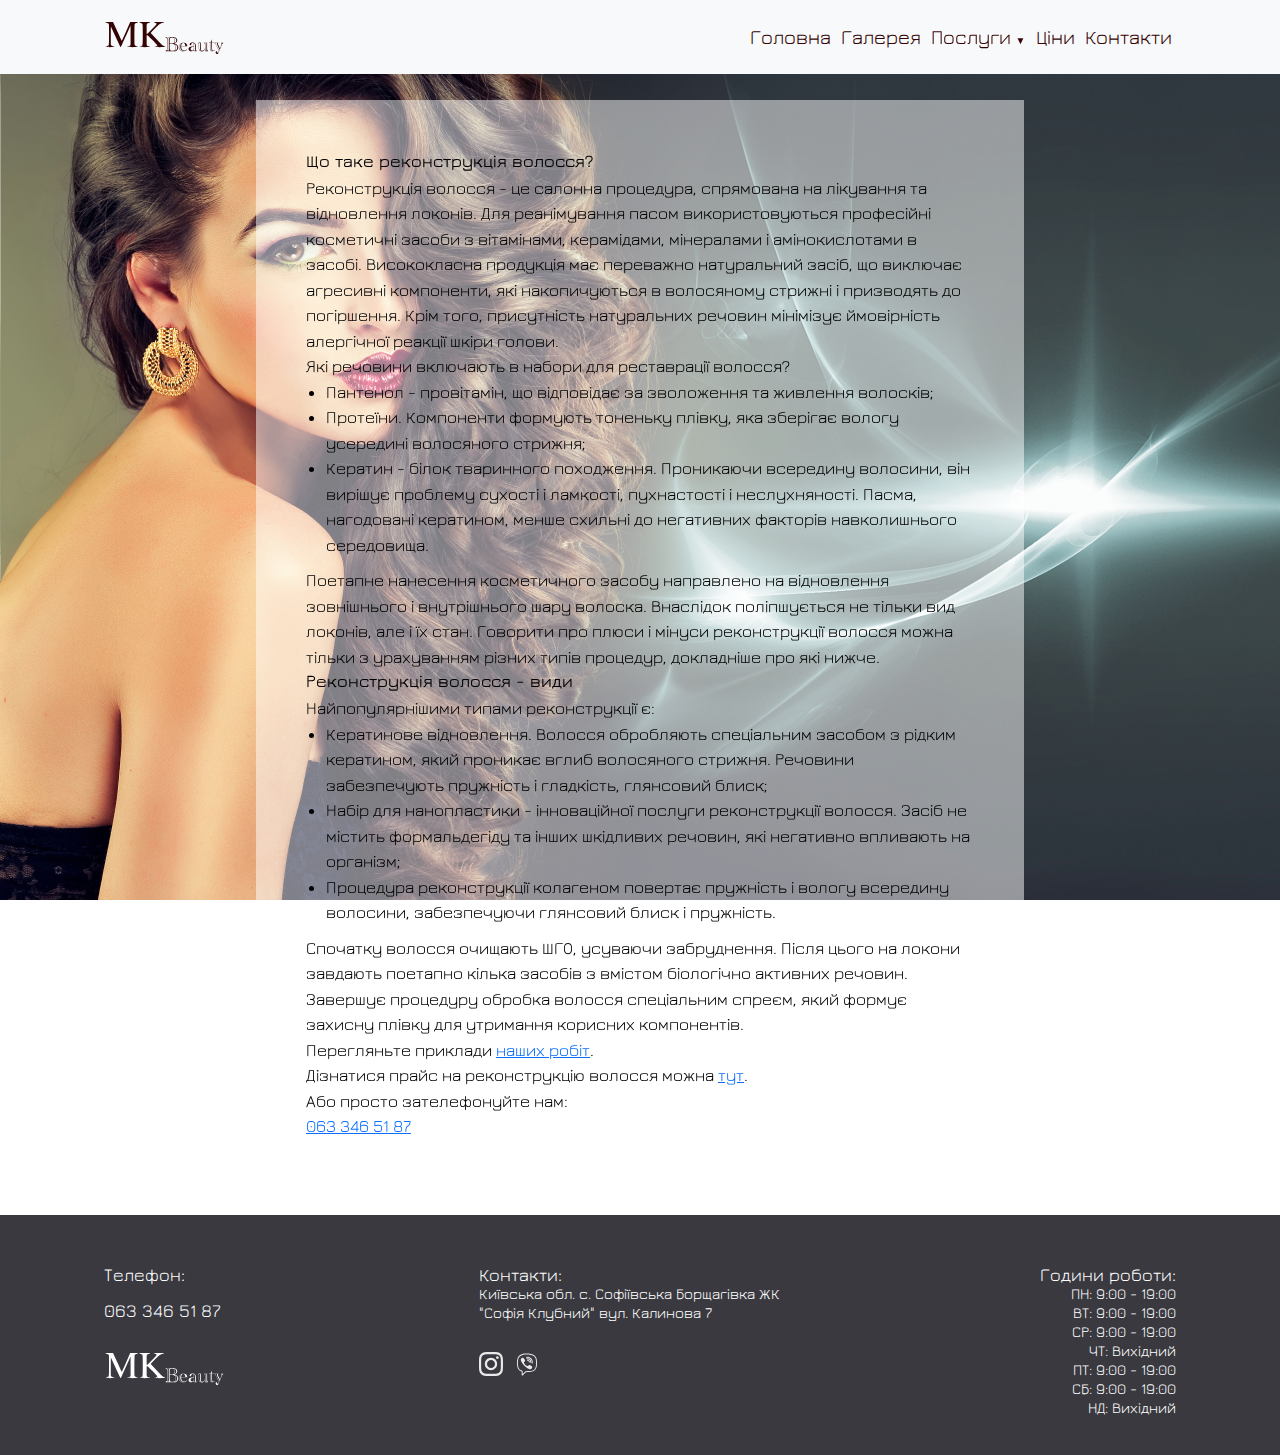
<file: reconstruction.html>
<!DOCTYPE html>
<html lang="uk">
<head>
    <meta charset="UTF-8">
    <meta http-equiv="X-UA-Compatible" content="IE=edge">
    <meta name="viewport" content="width=device-width, initial-scale=1.0">
    <link rel="stylesheet" href="./bootstrap.min.css">
    <link rel="stylesheet" href="./styles/reconstruction.css">
    <link rel="shortcut icon" href="./img/logo/favicon.png" type="image/x-icon">
    <title>Майстерня краси</title>
</head>
<body>
    <header>
        <nav class="navbar navbar-expand-md navbar-light bg-light">
            <div class="container header_container">
                <div class="header_container-logo"><a href="./index.html"><img src="./svg/logo.svg" alt=""></a></div>
                <button class="navbar-toggler" type="button" data-bs-toggle="collapse" data-bs-target="#navbarTogglerDemo02" aria-controls="navbarTogglerDemo02" aria-expanded="false" aria-label="Переключатель навигации">
                    <span class="navbar-toggler-icon"></span>
                </button>
                <div class="collapse navbar-collapse" id="navbarTogglerDemo02">
                    <ul class="navbar-nav me-auto mb-2 mb-lg-0">
                        <li class="nav-item"><a class="nav-link active" aria-current="page" href="./index.html">Головна</a></li>
                        <li class="nav-item"><a class="nav-link active" aria-current="page" href="./gallery.html">Галерея</a>
                        <li class="nav-item dropdown"><a class="nav-link active" id="navbarDropdown" role="button" data-bs-toggle="dropdown" aria-expanded="false" href="#">Послуги <span>&#9660;</span></a>
                            <ul class="dropdown-menu">
                                <li><a class="dropdown-item" href="./cutheir.html">Стрижки</a></li>
                                <li><a class="dropdown-item" href="./paint.html">Фарбування</a></li>
                                <li><a class="dropdown-item" href="./hairstyle.html">Зачіски</a></li>
                                <li><a class="dropdown-item" href="beard.html">Стрижка бороди</a></li>
                                <li><a class="dropdown-item" href="./keratin.html">Кератин</a></li>
                                <li><a class="dropdown-item" href="./botoks.html">Ботокс</a></li>
                                <li><a class="dropdown-item" href="./nanoplast.html">Нанопластика</a></li>
                                <li><a class="dropdown-item" href="./nail.html">Манікюр та педикюр</a></li>
                                <li><a class="dropdown-item" href="./reconstruction.html">Реконструкція волосся</a></li>
                            </ul>
                        </li>
                        <li class="nav-item">
                            <a class="nav-link active" aria-current="page" href="./price.html">Ціни</a>
                        </li>
                        <li class="nav-item">
                            <a class="nav-link active" aria-current="page" href="./contact.html">Контакти</a>
                        </li>
                    </ul>     
                </div>
            </div>
        </nav>
    </header>
    <section>
        <div class="reconstruction">
            <br>
            <div class="reconstruction-wrap container_mini">
                <h3>
                    Що таке реконструкція волосся?
                </h3>
                <p>
                    Реконструкція волосся - це салонна процедура, спрямована на лікування та відновлення локонів. Для реанімування пасом використовуються професійні косметичні засоби з вітамінами, керамідами, мінералами і амінокислотами в засобі. Висококласна продукція має переважно натуральний засіб, що виключає агресивні компоненти, які накопичуються в волосяному стрижні і призводять до погіршення. Крім того, присутність натуральних речовин мінімізує ймовірність алергічної реакції шкіри голови.
                </p>
                <p>
                    Які речовини включають в набори для реставрації волосся?
                </p>
                <ul>
                    <li>
                        Пантенол - провітамін, що відповідає за зволоження та живлення волосків;
                    </li>
                    <li>
                        Протеїни. Компоненти формують тоненьку плівку, яка зберігає вологу усередині волосяного стрижня;
                    </li>
                    <li>
                        Кератин - білок тваринного походження. Проникаючи всередину волосини, він вирішує проблему сухості і ламкості, пухнастості і неслухняності. Пасма, нагодовані кератином, менше схильні до негативних факторів навколишнього середовища.
                    </li>
                </ul>
                <p>
                    Поетапне нанесення косметичного засобу направлено на відновлення зовнішнього і внутрішнього шару волоска. Внаслідок поліпшується не тільки вид локонів, але і їх стан. Говорити про плюси і мінуси реконструкції волосся можна тільки з урахуванням різних типів процедур, докладніше про які нижче.
                </p>
                <h3>Реконструкція волосся - види</h3>
                <p>
                    Найпопулярнішими типами реконструкції є:
                </p>
                <ul>
                    <li>
                        Кератинове відновлення. Волосся обробляють спеціальним засобом з рідким кератином, який проникає вглиб волосяного стрижня. Речовини забезпечують пружність і гладкість, глянсовий блиск;
                    </li>
                    <li>
                        Набір для нанопластики - інноваційної послуги реконструкції волосся. Засіб не містить формальдегіду та інших шкідливих речовин, які негативно впливають на організм;
                    </li>
                    <li>
                        Процедура реконструкції колагеном повертає пружність і вологу всередину волосини, забезпечуючи глянсовий блиск і пружність.
                    </li>
                </ul>
                <p>
                    Спочатку волосся очищають ШГО, усуваючи забруднення. Після цього на локони завдають поетапно кілька засобів з вмістом біологічно активних речовин. Завершує процедуру обробка волосся спеціальним спреєм, який формує захисну плівку для утримання корисних компонентів.
                </p>
                <p>Перегляньте приклади <a href="./gallery.html">наших робіт</a>.</p>
                <p>Дізнатися прайс на реконструкцію волосся можна <a href="./price.html">тут</a>.</p>
                <p>Або просто зателефонуйте нам:</p>
                <p><a href="tel:+80633465187">063 346 51 87</a></p>
            </div>
            <br>
        </div>
    </section>
    <footer>
        <div class="contact">
            <div class="contact-us container">
                <div>
                    Телефон: <a href="tel:+80633465187">063 346 51 87</a>
                    <img src="./svg/logoFooter.svg" alt="logo">
                </div>
                <div>Контакти: 
                    <p>Київська обл. с. Софіївська Борщагівка ЖК "Софія Клубний" вул. Калинова 7</p>
                    <p>
                        <i>
                            <a href="https://instagram.com/mk_beauty_ld?igshid=OGQ5ZDc2ODk2ZA==">
                                <svg xmlns="http://www.w3.org/2000/svg" width="24" height="24" viewBox="0 0 24 24" fill="#ffffffe3">
                                    <path d="M12 2.163c3.204 0 3.584.012 4.85.07 3.252.148 4.771 1.691 4.919 4.919.058 1.265.069 1.645.069 4.849 0 3.205-.012 3.584-.069 4.849-.149 3.225-1.664 4.771-4.919 4.919-1.266.058-1.644.07-4.85.07-3.204 0-3.584-.012-4.849-.07-3.26-.149-4.771-1.699-4.919-4.92-.058-1.265-.07-1.644-.07-4.849 0-3.204.013-3.583.07-4.849.149-3.227 1.664-4.771 4.919-4.919 1.266-.057 1.645-.069 4.849-.069zm0-2.163c-3.259 0-3.667.014-4.947.072-4.358.2-6.78 2.618-6.98 6.98-.059 1.281-.073 1.689-.073 4.948 0 3.259.014 3.668.072 4.948.2 4.358 2.618 6.78 6.98 6.98 1.281.058 1.689.072 4.948.072 3.259 0 3.668-.014 4.948-.072 4.354-.2 6.782-2.618 6.979-6.98.059-1.28.073-1.689.073-4.948 0-3.259-.014-3.667-.072-4.947-.196-4.354-2.617-6.78-6.979-6.98-1.281-.059-1.69-.073-4.949-.073zm0 5.838c-3.403 0-6.162 2.759-6.162 6.162s2.759 6.163 6.162 6.163 6.162-2.759 6.162-6.163c0-3.403-2.759-6.162-6.162-6.162zm0 10.162c-2.209 0-4-1.79-4-4 0-2.209 1.791-4 4-4s4 1.791 4 4c0 2.21-1.791 4-4 4zm6.406-11.845c-.796 0-1.441.645-1.441 1.44s.645 1.44 1.441 1.44c.795 0 1.439-.645 1.439-1.44s-.644-1.44-1.439-1.44z"/>
                                </svg>
                            </a>
                        </i>
                        <i>&nbsp;
                            <a href="viber://chat?number=%2b380633465187">
                                <svg xmlns="http://www.w3.org/2000/svg" x="0px" y="0px" width="24" height="24" viewBox="0 0 50 50" fill="#ffffffe3">
                                    <path d="M 24.425781 3 C 23.0625 3.007813 21.695313 3.089844 20.316406 3.257813 C 17.679688 3.582031 15.066406 4.121094 12.558594 5.273438 C 8.570313 7.105469 5.742188 10.214844 4.921875 14.734375 C 4.574219 16.640625 4.292969 18.574219 4.132813 20.519531 C 3.824219 24.296875 4.015625 28.085938 5.085938 31.808594 C 5.929688 34.742188 7.484375 37.378906 10.207031 39.089844 C 11.359375 39.8125 12.878906 40.164063 13.671875 40.53125 C 13.894531 40.636719 13.949219 40.699219 13.960938 40.714844 C 13.972656 40.726563 14.003906 40.753906 14 40.988281 C 13.972656 43.378906 14 48.003906 14 48.003906 L 14.003906 49 L 15.789063 49 L 16.078125 48.71875 C 16.078125 48.71875 20.613281 44.355469 22.253906 42.558594 C 22.550781 42.238281 22.703125 42.058594 22.734375 42.039063 C 22.761719 42.019531 22.714844 42.007813 23.019531 42 C 25.171875 41.957031 27.320313 41.875 29.46875 41.757813 C 32.300781 41.601563 35.1875 41.332031 37.964844 40.171875 C 40.382813 39.160156 42.402344 37.507813 43.625 35.03125 C 44.875 32.492188 45.542969 29.800781 45.792969 27.015625 C 46.207031 22.378906 46.0625 17.734375 44.78125 13.15625 C 44.027344 10.472656 42.511719 8.203125 40.1875 6.601563 C 37.40625 4.6875 34.269531 3.96875 31.199219 3.511719 C 29.40625 3.246094 27.601563 3.070313 25.789063 3.015625 C 25.335938 3.003906 24.882813 2.996094 24.425781 3 Z M 25.734375 5.015625 C 27.457031 5.0625 29.179688 5.230469 30.90625 5.488281 C 33.867188 5.929688 36.660156 6.601563 39.054688 8.25 C 40.996094 9.585938 42.207031 11.390625 42.855469 13.691406 C 44.050781 17.972656 44.203125 22.359375 43.800781 26.839844 C 43.570313 29.421875 42.957031 31.855469 41.828125 34.148438 C 40.832031 36.171875 39.277344 37.457031 37.191406 38.328125 C 34.769531 39.339844 32.136719 39.609375 29.363281 39.761719 C 27.238281 39.878906 25.109375 39.957031 22.980469 40 C 22.445313 40.011719 21.921875 40.152344 21.550781 40.425781 C 21.179688 40.699219 21.011719 40.953125 20.78125 41.203125 C 19.609375 42.484375 17.273438 44.738281 16 45.972656 C 15.992188 44.480469 15.980469 42.675781 16 41.011719 C 16.007813 40.5 15.890625 39.976563 15.597656 39.5625 C 15.304688 39.148438 14.902344 38.898438 14.515625 38.71875 C 13.386719 38.195313 11.910156 37.796875 11.269531 37.394531 C 9.03125 35.988281 7.761719 33.878906 7.007813 31.253906 C 6.019531 27.820313 5.832031 24.285156 6.125 20.6875 C 6.28125 18.820313 6.550781 16.949219 6.890625 15.09375 C 7.601563 11.183594 9.835938 8.722656 13.390625 7.089844 C 15.636719 6.058594 18.035156 5.550781 20.5625 5.242188 C 22.285156 5.03125 24.007813 4.964844 25.734375 5.015625 Z M 26.15625 10 C 25.332031 10 24.53125 10.09375 23.753906 10.265625 C 23.21875 10.390625 22.878906 10.925781 23 11.464844 C 23.121094 12.003906 23.660156 12.339844 24.199219 12.21875 C 24.828125 12.074219 25.484375 12 26.15625 12 C 31.039063 12 34.976563 15.9375 34.976563 20.816406 C 34.976563 21.492188 34.902344 22.148438 34.757813 22.78125 C 34.636719 23.316406 34.972656 23.855469 35.511719 23.976563 C 36.050781 24.097656 36.585938 23.757813 36.707031 23.21875 C 36.882813 22.445313 36.976563 21.644531 36.976563 20.816406 C 36.976563 14.855469 32.121094 10 26.15625 10 Z M 16.179688 12.003906 C 16.015625 11.996094 15.847656 12.007813 15.671875 12.046875 C 13.855469 12.449219 12.050781 13.765625 12 16.117188 C 12.050781 16.445313 12.046875 16.796875 12.167969 17.09375 C 12.761719 18.546875 13.277344 20.046875 14.019531 21.421875 C 17.632813 28.101563 23.097656 32.746094 30.0625 35.695313 C 30.894531 36.046875 31.753906 36.121094 32.59375 35.769531 C 33.75 35.289063 34.730469 34.546875 35.382813 33.480469 C 36.277344 32.015625 36.289063 31 34.816406 29.917969 C 33.851563 29.207031 32.902344 28.476563 31.925781 27.78125 C 30.4375 26.726563 28.828125 26.542969 27.71875 28.394531 C 27.660156 28.488281 27.574219 28.566406 27.5 28.644531 C 26.929688 29.25 26.230469 29.398438 25.488281 29.09375 C 22.671875 27.933594 20.496094 26.0625 19.183594 23.277344 C 18.410156 21.640625 18.621094 20.820313 20.066406 19.730469 C 20.210938 19.625 20.347656 19.511719 20.480469 19.390625 C 21.113281 18.8125 21.28125 18.125 20.90625 17.347656 C 20.058594 15.574219 18.929688 13.992188 17.5 12.628906 C 17.113281 12.261719 16.671875 12.03125 16.179688 12.003906 Z M 26.140625 13 C 25.699219 13 25.261719 13.035156 24.832031 13.109375 C 24.46875 13.15625 24.160156 13.398438 24.027344 13.738281 C 23.894531 14.082031 23.960938 14.46875 24.195313 14.75 C 24.433594 15.027344 24.808594 15.15625 25.167969 15.078125 C 25.480469 15.027344 25.808594 15 26.140625 15 C 29.390625 15 32 17.609375 32 20.859375 C 32 21.191406 31.972656 21.519531 31.921875 21.832031 C 31.84375 22.191406 31.972656 22.566406 32.25 22.804688 C 32.53125 23.039063 32.917969 23.105469 33.261719 22.972656 C 33.601563 22.839844 33.84375 22.53125 33.890625 22.167969 C 33.964844 21.738281 34 21.300781 34 20.859375 C 34 16.53125 30.46875 13 26.140625 13 Z M 26 16 C 25.640625 15.996094 25.304688 16.183594 25.121094 16.496094 C 24.941406 16.808594 24.941406 17.191406 25.121094 17.503906 C 25.304688 17.816406 25.640625 18.003906 26 18 C 27.667969 18 29 19.332031 29 21 C 28.996094 21.359375 29.183594 21.695313 29.496094 21.878906 C 29.808594 22.058594 30.191406 22.058594 30.503906 21.878906 C 30.816406 21.695313 31.003906 21.359375 31 21 C 31 18.25 28.75 16 26 16 Z"></path>
                                </svg>
                            </a>
                        </i>
                        <!-- <i>&nbsp;
                            <a href="viber://chat?number=[80633465187]">
                                <svg xmlns="http://www.w3.org/2000/svg" viewBox="0 0 496 512" width="24" height="24" fill="#ffffffa3">
                                    <path d="M248 8C111 8 0 119 0 256s111 248 248 248 248-111 248-248S385 8 248 8zm121.8 169.9l-40.7 191.8c-3 13.6-11.1 16.9-22.4 10.5l-62-45.7-29.9 28.8c-3.3 3.3-6.1 6.1-12.5 6.1l4.4-63.1 114.9-103.8c5-4.4-1.1-6.9-7.7-2.5l-142 89.4-61.2-19.1c-13.3-4.2-13.6-13.3 2.8-19.7l239.1-92.2c11.1-4 20.8 2.7 17.2 19.5z"/>
                                </svg>
                            </a>
                        </i> -->
                    </p>
                </div>
                <div>Години роботи:
                    <p>ПН: 9:00 - 19:00</p>
                    <p>ВТ: 9:00 - 19:00</p>
                    <p>СР: 9:00 - 19:00</p>
                    <p>ЧТ: Вихідний</p>
                    <p>ПТ: 9:00 - 19:00</p>
                    <p>СБ: 9:00 - 19:00</p>
                    <p>НД: Вихідний</p>       
                </div>      
            </div>
        </div>
    </footer>
    <script src="./bootstrap.bundle.min.js"></script>
</body>
</html>
</file>
<file: styles/beard.css>
@import url('https://fonts.googleapis.com/css2?family=Jura:wght@400;700&display=swap');

:root {
    font-weight: 400;
    font-size: 10px;
}

body, p {
    font-family: 'Jura', sans-serif;
    margin: 0;
    padding: 0;
}

@keyframes top {
    0% {
        transform: translateY(-3rem);
        opacity: 0;
    }
    100% {
        transform: translateY(0);
        opacity: 1;
    }
}

/* header navigation */

.container {
    width: 85%;
    margin: 0 auto;
}

.container_mini {
    width: 60%;
    margin: 0 auto;
}

.header_container {
    display: flex;
    justify-content: space-between;
    animation: top 1s ease alternate none;
}

.navbar-collapse {
    flex-grow: 0;
}

.navbar-collapse ul {
    font-size: 2rem;
}

.navbar-collapse span {
    font-size: 1rem;
}

.dropdown-item.active, 
.dropdown-item:active {
    background-color: #34040437;
}

.dropdown-item {
    color: #340404;
}

.navbar-light .navbar-nav .nav-link.active,
.navbar-light .navbar-nav .show>.nav-link {
    color: #340404;
}


/* beard */

.beard {
    background-image: url(../img/background/beard.jpeg);
    background-position: center;
    background-repeat: no-repeat;
    background-size: cover;
    color: white;
}

.beard-container {
    text-align: center;
    padding: 6rem 0 6rem 0;
}

.beard-container h1 {
    font-size: 8rem; 
}

.beard-container h2 {
    font-size: 3rem;
}

.beard-container h3 {
    margin-top: 7rem;
    font-size: 4rem;
}

.beard__wrap {
    padding: 2rem;
    font-size: 1.7rem;
}

/* footer */

.contact {
    padding-top: 5rem;
    height: 24rem;
    background-color: #39393f;
    line-height: 1.9rem;
}

.contact-us {
    display: flex;
    justify-content: space-between;
    color: white;
    font-size: 1.8rem;
}

.contact-us a {
    text-decoration: none;
}

.contact-us div {
    width: 30%;
}

.contact-us div:first-of-type {
    display: grid;
}

.contact-us svg {
    margin-top: 3rem;
}

.contact-us div:first-of-type a {
    text-decoration: none;
    color: white;
}

.contact-us div:first-of-type a:hover {
    color: #a8a8a8;
    transition: all .3s;
}

.contact-us div:last-of-type {
    display: flex;
    flex-direction: column;
    align-items: flex-end;
}

.contact-us div p {
    font-size: 1.5rem;
}

@media screen and (max-width: 767px) {
    .beard-container h1 {
        font-size: 4rem; 
    }
    .beard-container h2 {
        font-size: 1.5rem;
    }
    .beard-container h3 {
        margin-top: 4rem;
        font-size: 3rem;
    }
    .container_mini {
        width: 95%;
    }
    .contact {
        height: 53rem;
    }
    .contact-us {
        flex-direction: column;
        align-items: center;
        width: 100%;
        padding: 0;
    }
    .contact-us div {
        width: 35%;
    }
    .contact-us div:last-of-type {
        margin-top: 2rem;
        align-items: baseline;
    }
}
</file>
<file: styles/paint.css>
@import url('https://fonts.googleapis.com/css2?family=Jura:wght@400;700&display=swap');

:root {
    font-weight: 400;
    font-size: 10px;
}

body, p {
    font-family: 'Jura', sans-serif;
    margin: 0;
    padding: 0;
}

@keyframes top {
    0% {
        transform: translateY(-3rem);
        opacity: 0;
    }
    100% {
        transform: translateY(0);
        opacity: 1;
    }
}

/* header navigation */

.container {
    width: 85%;
    margin: 0 auto;
}

.container_mini {
    width: 60%;
    margin: 0 auto;
}

.header_container {
    display: flex;
    justify-content: space-between;
    animation: top 1s ease alternate none;
}

.navbar-collapse {
    flex-grow: 0;
}

.navbar-collapse ul {
    font-size: 2rem;
}

.navbar-collapse span {
    font-size: 1rem;
}

.dropdown-item.active, 
.dropdown-item:active {
    background-color: #34040437;
}

.dropdown-item {
    color: #340404;
}

.navbar-light .navbar-nav .nav-link.active,
.navbar-light .navbar-nav .show>.nav-link {
    color: #340404;
}


/* paint */

.paint img {
    width: 100%;
}

.paint-container {
    text-align: center;
}

.paint-container h1 {
    font-size: 8rem; 
}

.paint-container h2 {
    font-size: 3rem;
}

.paint-container h3 {
    margin-top: 7rem;
    font-size: 4rem;
}

.paint__wrap {
    padding: 2rem;
    font-size: 1.7rem;
}












/* footer */

.contact {
    padding-top: 5rem;
    height: 24rem;
    background-color: #39393f;
    line-height: 1.9rem;
}

.contact-us {
    display: flex;
    justify-content: space-between;
    color: white;
    font-size: 1.8rem;
}

.contact-us a {
    text-decoration: none;
}

.contact-us div {
    width: 30%;
}

.contact-us div:first-of-type {
    display: grid;
}

.contact-us svg {
    margin-top: 3rem;
}

.contact-us div:first-of-type a {
    text-decoration: none;
    color: white;
}

.contact-us div:first-of-type a:hover {
    color: #a8a8a8;
    transition: all .3s;
}

.contact-us div:last-of-type {
    display: flex;
    flex-direction: column;
    align-items: flex-end;
}

.contact-us div p {
    font-size: 1.5rem;
}

@media screen and (max-width: 767px) {
    .paint-container h1 {
        font-size: 4rem; 
    }
    .paint-container h2 {
        font-size: 1.5rem;
    }
    .paint-container h3 {
        margin-top: 4rem;
        font-size: 3rem;
    }
    .container_mini {
        width: 95%;
    }
    .contact {
        height: 53rem;
    }
    .contact-us {
        flex-direction: column;
        align-items: center;
        width: 100%;
        padding: 0;
    }
    .contact-us div {
        width: 35%;
    }
    .contact-us div:last-of-type {
        margin-top: 2rem;
        align-items: baseline;
    }
}
</file>
<file: styles/botoks.css>
@import url('https://fonts.googleapis.com/css2?family=Jura:wght@400;700&display=swap');

:root {
    font-weight: 400;
    font-size: 10px;
}

body, p {
    font-family: 'Jura', sans-serif;
    margin: 0;
    padding: 0;
}

@keyframes top {
    0% {
        transform: translateY(-3rem);
        opacity: 0;
    }
    100% {
        transform: translateY(0);
        opacity: 1;
    }
}

/* header navigation */

.container {
    width: 85%;
    margin: 0 auto;
}

.container_mini {
    width: 60%;
    margin: 0 auto;
}

.header_container {
    display: flex;
    justify-content: space-between;
    animation: top 1s ease alternate none;
}

.navbar-collapse {
    flex-grow: 0;
}

.navbar-collapse ul {
    font-size: 2rem;
}

.navbar-collapse span {
    font-size: 1rem;
}

.dropdown-item.active, 
.dropdown-item:active {
    background-color: #34040437;
}

.dropdown-item {
    color: #340404;
}

.navbar-light .navbar-nav .nav-link.active,
.navbar-light .navbar-nav .show>.nav-link {
    color: #340404;
}


/* botoks */

.botoks {
    position: relative;
    font-size: 1.7rem;
    color: black;
  }
.botoks::before {
      position: fixed;
      background: url("../img/background/blonde2.jpeg") no-repeat;
      background-size: cover;
      content: ' ';
      height: 100vh;
      width: 100%;
      left: 0;
      top: 0;
      will-change: transform;
      z-index: -1;  
  }



.botoks-wrap {
    background-color: rgba(255, 255, 255, 0.5);
    padding: 5rem;
}

/* footer */

.contact {
    padding-top: 5rem;
    height: 24rem;
    background-color: #39393f;
    line-height: 1.9rem;
}

.contact-us {
    display: flex;
    justify-content: space-between;
    color: white;
    font-size: 1.8rem;
}

.contact-us a {
    text-decoration: none;
}

.contact-us div {
    width: 30%;
}

.contact-us div:first-of-type {
    display: grid;
}

.contact-us svg {
    margin-top: 3rem;
}

.contact-us div:first-of-type a {
    text-decoration: none;
    color: white;
}

.contact-us div:first-of-type a:hover {
    color: #a8a8a8;
    transition: all .3s;
}

.contact-us div:last-of-type {
    display: flex;
    flex-direction: column;
    align-items: flex-end;
}

.contact-us div p {
    font-size: 1.5rem;
}

@media screen and (max-width: 767px) {
    .botoks-wrap {
        padding: 2rem;
    }
    .container_mini {
        width: 100%;
    }
    .contact {
        height: 53rem;
    }
    .contact-us {
        flex-direction: column;
        align-items: center;
        width: 100%;
        padding: 0;
    }
    .contact-us div {
        width: 35%;
    }
    .contact-us div:last-of-type {
        margin-top: 2rem;
        align-items: baseline;
    }
}
@media screen and (min-width: 768px) and (max-width: 960px) {
    .container_mini {
        width: 90%;
    }
}
</file>
<file: styles/contact.css>
@import url('https://fonts.googleapis.com/css2?family=Jura:wght@400;700&display=swap');

:root {
    font-weight: 400;
    font-size: 10px;
}

body, p {
    font-family: 'Jura', sans-serif;
    margin: 0;
    padding: 0;
}

@keyframes top {
    0% {
        transform: translateY(-3rem);
        opacity: 0;
    }
    100% {
        transform: translateY(0);
        opacity: 1;
    }
}

/* header navigation */

.container {
    width: 85%;
    margin: 0 auto;
}

.container_mini {
    width: 60%;
    margin: 0 auto;
}

.header_container {
    display: flex;
    justify-content: space-between;
    animation: top 1s ease alternate none;
}

.navbar-collapse {
    flex-grow: 0;
}

.navbar-collapse ul {
    font-size: 2rem;
}

.navbar-collapse span {
    font-size: 1rem;
}

.dropdown-item.active, 
.dropdown-item:active {
    background-color: #34040437;
}

.dropdown-item {
    color: #340404;
}

.navbar-light .navbar-nav .nav-link.active,
.navbar-light .navbar-nav .show>.nav-link {
    color: #340404;
}

/* contact-info */

.contact-info {
    background: url(../img/background/slide1.jpeg);
    background-repeat: no-repeat;
    background-size: cover;
    background-position: right;
    height: 100vh;
}

.contact-info p:first-of-type,
.contact-info h1 {
    padding-top: 15rem;
    text-align: center;
    font-size: 7rem;
    font-weight: 700;
    color: #ffffff;
}

.contact-info p:nth-child(2) {
    margin-top: 1rem;
    text-align: center;
    font-size: 2rem;
    color: #ffffffa3;
}

.contact-wrap {
    display: flex;
    justify-content: space-around;
}

.contact-wrap a {
    color: #ffffff;
    text-decoration: none;
}

.contact-wrap div {
    width: 30%;
}

.contact-info p:first-of-type {
    text-align: center;
    font-size: 2rem;
    font-weight: 700;
}

.contact-wrap p:nth-child(2) {
    text-align: center;
    margin-top: 3rem;
    font-size: 1.6rem;
    color: #ffffffa3;
}

/* footer */

.contact {
    padding-top: 5rem;
    height: 24rem;
    background-color: #39393f;
    line-height: 1.9rem;
}

.contact-us {
    display: flex;
    justify-content: space-between;
    color: white;
    font-size: 1.8rem;
}

.contact-us a {
    text-decoration: none;
}

.contact-us div {
    width: 30%;
}

.contact-us div:first-of-type {
    display: grid;
}

.contact-us svg {
    margin-top: 3rem;
}

.contact-us div:first-of-type a {
    text-decoration: none;
    color: white;
}

.contact-us div:first-of-type a:hover {
    color: #a8a8a8;
    transition: all .3s;
}

.contact-us div:last-of-type {
    display: flex;
    flex-direction: column;
    align-items: flex-end;
}

.contact-us div p {
    font-size: 1.5rem;
}

.map-responsive{
    overflow:hidden;
    padding-bottom:30%;
    position:relative;
    height:0;
}
.map-responsive iframe{
    left:0;
    top:0;
    height:100%;
    width:100%;
    position:absolute;
}

@media screen and (max-width: 767px) {
    .contact-info {
        height: auto;
        padding-bottom: 4rem;
    }
    .contact-info p:first-of-type {
        font-size: 3rem;
        padding: 2rem;
    }
    .contact-info p:nth-child(2) {
        padding: 2rem;
    }
    .contact-wrap {
        flex-direction: column;
        align-items: center;
    }
    .contact-wrap div {
        width: 100%;
    }
    .contact {
        height: 53rem;
    }
    .contact-us {
        flex-direction: column;
        align-items: center;
        width: 100%;
        padding: 0;
    }
    .contact-us div {
        width: 35%;
    }
    .contact-us div:last-of-type {
        margin-top: 2rem;
        align-items: baseline;
    }
    .map-responsive {
        padding-bottom:60%;
    }
}
</file>
<file: styles/cutheir.css>
@import url('https://fonts.googleapis.com/css2?family=Jura:wght@400;700&display=swap');

:root {
    font-weight: 400;
    font-size: 10px;
}

body, p {
    font-family: 'Jura', sans-serif;
    margin: 0;
    padding: 0;
}

@keyframes top {
    0% {
        transform: translateY(-3rem);
        opacity: 0;
    }
    100% {
        transform: translateY(0);
        opacity: 1;
    }
}

/* header navigation */

.container {
    width: 85%;
    margin: 0 auto;
}

.container_mini {
    width: 60%;
    margin: 0 auto;
}

.header_container {
    display: flex;
    justify-content: space-between;
    animation: top 1s ease alternate none;
}

.navbar-collapse {
    flex-grow: 0;
}

.navbar-collapse ul {
    font-size: 2rem;
}

.navbar-collapse span {
    font-size: 1rem;
}

.dropdown-item.active, 
.dropdown-item:active {
    background-color: #34040437;
}

.dropdown-item {
    color: #340404;
}

.navbar-light .navbar-nav .nav-link.active,
.navbar-light .navbar-nav .show>.nav-link {
    color: #340404;
}


/* cutheir */

.cutheir {
    background-image: url(../img/background/cutheir.jpeg);
    background-position: right;
    background-repeat: no-repeat;
    background-size: cover;
    color: white;
}

.cutheir-container {
    text-align: center;
    padding: 5rem 0 5rem 0;
}

.cutheir-container h1 {
    font-size: 8rem; 
}

.cutheir-container h2 {
    font-size: 3rem;
}

.cutheir-container h3 {
    margin-top: 7rem;
    font-size: 4rem;
}

.cutheir__wrap {
    padding: 2rem;
    font-size: 1.7rem;
}

/* footer */

.contact {
    padding-top: 5rem;
    height: 24rem;
    background-color: #39393f;
    line-height: 1.9rem;
}

.contact-us {
    display: flex;
    justify-content: space-between;
    color: white;
    font-size: 1.8rem;
}

.contact-us a {
    text-decoration: none;
}

.contact-us div {
    width: 30%;
}

.contact-us div:first-of-type {
    display: grid;
}

.contact-us svg {
    margin-top: 3rem;
}

.contact-us div:first-of-type a {
    text-decoration: none;
    color: white;
}

.contact-us div:first-of-type a:hover {
    color: #a8a8a8;
    transition: all .3s;
}

.contact-us div:last-of-type {
    display: flex;
    flex-direction: column;
    align-items: flex-end;
}

.contact-us div p {
    font-size: 1.5rem;
}

@media screen and (max-width: 767px) {
    .cutheir-container h1 {
        font-size: 4rem; 
    }
    .cutheir-container h2 {
        font-size: 1.5rem;
    }
    .cutheir-container h3 {
        margin-top: 4rem;
        font-size: 3rem;
    }
    .container_mini {
        width: 95%;
    }
    .contact {
        height: 53rem;
    }
    .contact-us {
        flex-direction: column;
        align-items: center;
        width: 100%;
        padding: 0;
    }
    .contact-us div {
        width: 35%;
    }
    .contact-us div:last-of-type {
        margin-top: 2rem;
        align-items: baseline;
    }
}
</file>
<file: styles/hairstyle.css>
@import url('https://fonts.googleapis.com/css2?family=Jura:wght@400;700&display=swap');

:root {
    font-weight: 400;
    font-size: 10px;
}

body, p {
    font-family: 'Jura', sans-serif;
    margin: 0;
    padding: 0;
}

@keyframes top {
    0% {
        transform: translateY(-3rem);
        opacity: 0;
    }
    100% {
        transform: translateY(0);
        opacity: 1;
    }
}

/* header navigation */

.container {
    width: 85%;
    margin: 0 auto;
}

.container_mini {
    width: 60%;
    margin: 0 auto;
}

.header_container {
    display: flex;
    justify-content: space-between;
    animation: top 1s ease alternate none;
}

.navbar-collapse {
    flex-grow: 0;
}

.navbar-collapse ul {
    font-size: 2rem;
}

.navbar-collapse span {
    font-size: 1rem;
}

.dropdown-item.active, 
.dropdown-item:active {
    background-color: #34040437;
}

.dropdown-item {
    color: #340404;
}

.navbar-light .navbar-nav .nav-link.active,
.navbar-light .navbar-nav .show>.nav-link {
    color: #340404;
}


/* hairstyle */

.hairstyle {
    background-image: url(../img/background/hairstyle.jpeg);
    background-position: center;
    background-repeat: no-repeat;
    background-size: cover;
    color: white;
}

.hairstyle-container {
    text-align: center;
    padding: 6rem 0 6rem 0;
}

.hairstyle-container h1 {
    font-size: 8rem; 
}

.hairstyle-container h2 {
    font-size: 3rem;
}

.hairstyle-container h3 {
    margin-top: 7rem;
    font-size: 4rem;
}

.hairstyle__wrap {
    padding: 2rem;
    font-size: 1.7rem;
}

/* footer */

.contact {
    padding-top: 5rem;
    height: 24rem;
    background-color: #39393f;
    line-height: 1.9rem;
}

.contact-us {
    display: flex;
    justify-content: space-between;
    color: white;
    font-size: 1.8rem;
}

.contact-us a {
    text-decoration: none;
}

.contact-us div {
    width: 30%;
}

.contact-us div:first-of-type {
    display: grid;
}

.contact-us svg {
    margin-top: 3rem;
}

.contact-us div:first-of-type a {
    text-decoration: none;
    color: white;
}

.contact-us div:first-of-type a:hover {
    color: #a8a8a8;
    transition: all .3s;
}

.contact-us div:last-of-type {
    display: flex;
    flex-direction: column;
    align-items: flex-end;
}

.contact-us div p {
    font-size: 1.5rem;
}

@media screen and (max-width: 767px) {
    .hairstyle-container h1 {
        font-size: 4rem; 
    }
    .hairstyle-container h2 {
        font-size: 1.5rem;
    }
    .hairstyle-container h3 {
        margin-top: 4rem;
        font-size: 3rem;
    }
    .container_mini {
        width: 95%;
    }
    .contact {
        height: 53rem;
    }
    .contact-us {
        flex-direction: column;
        align-items: center;
        width: 100%;
        padding: 0;
    }
    .contact-us div {
        width: 35%;
    }
    .contact-us div:last-of-type {
        margin-top: 2rem;
        align-items: baseline;
    }
}
</file>
<file: styles/keratin.css>
@import url('https://fonts.googleapis.com/css2?family=Jura:wght@400;700&display=swap');

:root {
    font-weight: 400;
    font-size: 10px;
}

body, p {
    font-family: 'Jura', sans-serif;
    margin: 0;
    padding: 0;
}

@keyframes top {
    0% {
        transform: translateY(-3rem);
        opacity: 0;
    }
    100% {
        transform: translateY(0);
        opacity: 1;
    }
}

/* header navigation */

.container {
    width: 85%;
    margin: 0 auto;
}

.container_mini {
    width: 60%;
    margin: 0 auto;
}

.header_container {
    display: flex;
    justify-content: space-between;
    animation: top 1s ease alternate none;
}

.navbar-collapse {
    flex-grow: 0;
}

.navbar-collapse ul {
    font-size: 2rem;
}

.navbar-collapse span {
    font-size: 1rem;
}

.dropdown-item.active, 
.dropdown-item:active {
    background-color: #34040437;
}

.dropdown-item {
    color: #340404;
}

.navbar-light .navbar-nav .nav-link.active,
.navbar-light .navbar-nav .show>.nav-link {
    color: #340404;
}

.keratin {
    position: relative;
    font-size: 1.7rem;
    color: black;
  }
.keratin::before {
      position: fixed;
      background: url("../img/background/rude.jpeg") no-repeat right;
      background-size: cover;
      content: ' ';
      height: 100vh;
      width: 100%;
      left: 0;
      top: 0;
      will-change: transform;
      z-index: -1;  
  }

.keratin div {
    padding-top: 5rem;
    padding-bottom: 5rem;
}

.keratin-wrap {
    background-color: rgba(255, 255, 255, 0.5);
    padding: 5rem;
}


/* footer */

.contact {
    padding-top: 5rem;
    height: 24rem;
    background-color: #39393f;
    line-height: 1.9rem;
}

.contact-us {
    display: flex;
    justify-content: space-between;
    color: white;
    font-size: 1.8rem;
}

.contact-us a {
    text-decoration: none;
}

.contact-us div {
    width: 30%;
}

.contact-us div:first-of-type {
    display: grid;
}

.contact-us svg {
    margin-top: 3rem;
}

.contact-us div:first-of-type a {
    text-decoration: none;
    color: white;
}

.contact-us div:first-of-type a:hover {
    color: #a8a8a8;
    transition: all .3s;
}

.contact-us div:last-of-type {
    display: flex;
    flex-direction: column;
    align-items: flex-end;
}

.contact-us div p {
    font-size: 1.5rem;
}

@media screen and (max-width: 767px) {
    .keratin-wrap {
        padding: 2rem;
    }
    .container_mini {
        width: 100%;
    }
    .contact {
        height: 53rem;
    }
    .contact-us {
        flex-direction: column;
        align-items: center;
        width: 100%;
        padding: 0;
    }
    .contact-us div {
        width: 35%;
    }
    .contact-us div:last-of-type {
        margin-top: 2rem;
        align-items: baseline;
    }
}
@media screen and (min-width: 768px) and (max-width: 960px) {
    .container_mini {
        width: 90%;
    }
}
</file>
<file: styles/nail.css>
@import url('https://fonts.googleapis.com/css2?family=Jura:wght@400;700&display=swap');

:root {
    font-weight: 400;
    font-size: 10px;
}

body, p {
    font-family: 'Jura', sans-serif;
    margin: 0;
    padding: 0;
}

@keyframes top {
    0% {
        transform: translateY(-3rem);
        opacity: 0;
    }
    100% {
        transform: translateY(0);
        opacity: 1;
    }
}

/* header navigation */

.container {
    width: 85%;
    margin: 0 auto;
}

.container_mini {
    width: 60%;
    margin: 0 auto;
}

.header_container {
    display: flex;
    justify-content: space-between;
    animation: top 1s ease alternate none;
}

.navbar-collapse {
    flex-grow: 0;
}

.navbar-collapse ul {
    font-size: 2rem;
}

.navbar-collapse span {
    font-size: 1rem;
}

.dropdown-item.active, 
.dropdown-item:active {
    background-color: #34040437;
}

.dropdown-item {
    color: #340404;
}

.navbar-light .navbar-nav .nav-link.active,
.navbar-light .navbar-nav .show>.nav-link {
    color: #340404;
}


/* nail */

.nail {
    background-image: url(../img/background/nail.jpeg);
    background-position: center;
    background-repeat: no-repeat;
    background-size: cover;
    color: white;
}

.nail-container {
    text-align: center;
    padding: 6rem 0 6rem 0;
}

.nail-container h1 {
    font-size: 8rem; 
}

.nail-container h2 {
    font-size: 3rem;
}

.nail-container h3 {
    margin-top: 7rem;
    font-size: 4rem;
}

.nail__wrap {
    padding: 2rem;
    font-size: 1.7rem;
}

/* footer */

.contact {
    padding-top: 5rem;
    height: 24rem;
    background-color: #39393f;
    line-height: 1.9rem;
}

.contact-us {
    display: flex;
    justify-content: space-between;
    color: white;
    font-size: 1.8rem;
}

.contact-us a {
    text-decoration: none;
}

.contact-us div {
    width: 30%;
}

.contact-us div:first-of-type {
    display: grid;
}

.contact-us svg {
    margin-top: 3rem;
}

.contact-us div:first-of-type a {
    text-decoration: none;
    color: white;
}

.contact-us div:first-of-type a:hover {
    color: #a8a8a8;
    transition: all .3s;
}

.contact-us div:last-of-type {
    display: flex;
    flex-direction: column;
    align-items: flex-end;
}

.contact-us div p {
    font-size: 1.5rem;
}

@media screen and (max-width: 767px) {
    .nail-container h1 {
        font-size: 4rem; 
    }
    .nail-container h2 {
        font-size: 1.5rem;
    }
    .nail-container h3 {
        margin-top: 4rem;
        font-size: 3rem;
    }
    .container_mini {
        width: 95%;
    }
    .contact {
        height: 53rem;
    }
    .contact-us {
        flex-direction: column;
        align-items: center;
        width: 100%;
        padding: 0;
    }
    .contact-us div {
        width: 35%;
    }
    .contact-us div:last-of-type {
        margin-top: 2rem;
        align-items: baseline;
    }
}
</file>
<file: styles/nanoplast.css>
@import url('https://fonts.googleapis.com/css2?family=Jura:wght@400;700&display=swap');

:root {
    font-weight: 400;
    font-size: 10px;
}

body, p {
    font-family: 'Jura', sans-serif;
    margin: 0;
    padding: 0;
}

@keyframes top {
    0% {
        transform: translateY(-3rem);
        opacity: 0;
    }
    100% {
        transform: translateY(0);
        opacity: 1;
    }
}

/* header navigation */

.container {
    width: 85%;
    margin: 0 auto;
}

.container_mini {
    width: 60%;
    margin: 0 auto;
}

.header_container {
    display: flex;
    justify-content: space-between;
    animation: top 1s ease alternate none;
}

.navbar-collapse {
    flex-grow: 0;
}

.navbar-collapse ul {
    font-size: 2rem;
}

.navbar-collapse span {
    font-size: 1rem;
}

.dropdown-item.active, 
.dropdown-item:active {
    background-color: #34040437;
}

.dropdown-item {
    color: #340404;
}

.navbar-light .navbar-nav .nav-link.active,
.navbar-light .navbar-nav .show>.nav-link {
    color: #340404;
}


/* nano-info */

.nano {
    position: relative;
    font-size: 1.7rem;
    color: black;
  }
.nano::before {
      position: fixed;
      background: url("../img/background/nano.jpeg") no-repeat center;
      background-size: cover;
      content: ' ';
      height: 100vh;
      width: 100%;
      left: 0;
      top: 0;
      will-change: transform;
      z-index: -1;  
  }


.nano-wrap {
    background-color: rgba(255, 255, 255, 0.5);
    padding: 5rem;
}

/* footer */

.contact {
    padding-top: 5rem;
    height: 24rem;
    background-color: #39393f;
    line-height: 1.9rem;
}

.contact-us {
    display: flex;
    justify-content: space-between;
    color: white;
    font-size: 1.8rem;
}

.contact-us a {
    text-decoration: none;
}

.contact-us div {
    width: 30%;
}

.contact-us div:first-of-type {
    display: grid;
}

.contact-us svg {
    margin-top: 3rem;
}

.contact-us div:first-of-type a {
    text-decoration: none;
    color: white;
}

.contact-us div:first-of-type a:hover {
    color: #a8a8a8;
    transition: all .3s;
}

.contact-us div:last-of-type {
    display: flex;
    flex-direction: column;
    align-items: flex-end;
}

.contact-us div p {
    font-size: 1.5rem;
}

@media screen and (max-width: 767px) {
    .nano-wrap {
        padding: 2rem;
    }
    .container_mini {
        width: 100%;
    }
    .contact {
        height: 53rem;
    }
    .contact-us {
        flex-direction: column;
        align-items: center;
        width: 100%;
        padding: 0;
    }
    .contact-us div {
        width: 35%;
    }
    .contact-us div:last-of-type {
        margin-top: 2rem;
        align-items: baseline;
    }
}
@media screen and (min-width: 768px) and (max-width: 960px) {
    .container_mini {
        width: 90%;
    }
}
</file>
<file: styles/price.css>
@import url('https://fonts.googleapis.com/css2?family=Jura:wght@400;700&display=swap');

:root {
    font-weight: 400;
    font-size: 10px;
}

body, p {
    font-family: 'Jura', sans-serif;
    margin: 0;
    padding: 0;
}

@keyframes top {
    0% {
        transform: translateY(-3rem);
        opacity: 0;
    }
    100% {
        transform: translateY(0);
        opacity: 1;
    }
}

/* header navigation */
.container_price {
    width: 50%;
    margin: 0 auto;
}

.container {
    width: 85%;
    margin: 0 auto;
}

.container_mini {
    width: 60%;
    margin: 0 auto;
}

.header_container {
    display: flex;
    justify-content: space-between;
    animation: top 1s ease alternate none;
}

.navbar-collapse {
    flex-grow: 0;
}

.navbar-collapse ul {
    font-size: 2rem;
}

.navbar-collapse span {
    font-size: 1rem;
}

.dropdown-item.active, 
.dropdown-item:active {
    background-color: #34040437;
}

.dropdown-item {
    color: #340404;
}

.navbar-light .navbar-nav .nav-link.active,
.navbar-light .navbar-nav .show>.nav-link {
    color: #340404;
}


/* price */

.price {
    position: relative;
    font-size: 1.7rem;
    color: black;
  }
.price::before {
      position: fixed;
      background: url("../img/background/backgr2.jpeg") no-repeat;
      background-size: cover;
      content: ' ';
      height: 100vh;
      width: 100%;
      left: 0;
      top: 0;
      will-change: transform;
      z-index: -1;  
  }


.price__block > p {
    font-size: 1.9rem;
    border-top: 1px solid black;
    border-bottom: 1px solid black;
    margin: 1rem 0 1rem 0;
}

.price__wrap span {
    font-size: 1.3rem;
}

.price__block {
    background-color: rgba(255, 255, 255, 0.5);
    padding: .1rem 2rem 5rem 2rem;
}

.price__block {
    font-size: 2rem;
    text-align: center;
}

.price__block {
    margin-bottom: 3rem;
}

.price__item span {
    font-size: 1.2rem;
}

.price__item {
    display: flex;
    justify-content: space-between;
}

.price__item p {
    font-size: 1.7rem;
    color: #000000c9;
}












/* footer */

.contact {
    padding-top: 5rem;
    height: 24rem;
    background-color: #39393f;
    line-height: 1.9rem;
}

.contact-us {
    display: flex;
    justify-content: space-between;
    color: white;
    font-size: 1.8rem;
}

.contact-us a {
    text-decoration: none;
}

.contact-us div {
    width: 30%;
}

.contact-us div:first-of-type {
    display: grid;
}

.contact-us svg {
    margin-top: 3rem;
}

.contact-us div:first-of-type a {
    text-decoration: none;
    color: white;
}

.contact-us div:first-of-type a:hover {
    color: #a8a8a8;
    transition: all .3s;
}

.contact-us div:last-of-type {
    display: flex;
    flex-direction: column;
    align-items: flex-end;
}

.contact-us div p {
    font-size: 1.5rem;
}



@media screen and (max-width: 767px) {
    .container_price {
        width: 75%;
    }
    .contact {
        height: 55rem;
    }
    .contact-us {
        flex-direction: column;
        align-items: center;
        width: 95%;
        padding: 0;
    }
    .contact-us div {
        width: 35%;
    }
    .contact-us div:last-of-type {
        margin-top: 2rem;
        align-items: baseline;
    }    
}


@media screen and (max-width: 590px) {
    .container_price {
        width: 100%;
    }
    .price__block {
        padding: .1rem .5rem 5rem .5rem;
    }
}

@media screen and (min-width: 768px) and (max-width: 960px) {
    .container_price {
        width: 65%;
    }
}
</file>
<file: styles/reconstruction.css>
@import url('https://fonts.googleapis.com/css2?family=Jura:wght@400;700&display=swap');

:root {
    font-weight: 400;
    font-size: 10px;
}

body, p {
    font-family: 'Jura', sans-serif;
    margin: 0;
    padding: 0;
}

@keyframes top {
    0% {
        transform: translateY(-3rem);
        opacity: 0;
    }
    100% {
        transform: translateY(0);
        opacity: 1;
    }
}

/* header navigation */

.container {
    width: 85%;
    margin: 0 auto;
}

.container_mini {
    width: 60%;
    margin: 0 auto;
}

.header_container {
    display: flex;
    justify-content: space-between;
    animation: top 1s ease alternate none;
}

.navbar-collapse {
    flex-grow: 0;
}

.navbar-collapse ul {
    font-size: 2rem;
}

.navbar-collapse span {
    font-size: 1rem;
}

.dropdown-item.active, 
.dropdown-item:active {
    background-color: #34040437;
}

.dropdown-item {
    color: #340404;
}

.navbar-light .navbar-nav .nav-link.active,
.navbar-light .navbar-nav .show>.nav-link {
    color: #340404;
}

/* nano-info */

.reconstruction{
    position: relative;
    font-size: 1.7rem;
    color: black;
  }
.reconstruction::before {
      position: fixed;
      background: url("../img/background/slide3.jpeg") no-repeat;
      background-size: cover;
      content: ' ';
      height: 100vh;
      width: 100%;
      left: 0;
      top: 0;
      will-change: transform;
      z-index: -1;  
  }

.reconstruction-wrap {
    background-color: rgba(255, 255, 255, 0.5);
    padding: 5rem;
}

/* footer */

.contact {
    padding-top: 5rem;
    height: 24rem;
    background-color: #39393f;
    line-height: 1.9rem;
}

.contact-us {
    display: flex;
    justify-content: space-between;
    color: white;
    font-size: 1.8rem;
}

.contact-us a {
    text-decoration: none;
}

.contact-us div {
    width: 30%;
}

.contact-us div:first-of-type {
    display: grid;
}

.contact-us svg {
    margin-top: 3rem;
}

.contact-us div:first-of-type a {
    text-decoration: none;
    color: white;
}

.contact-us div:first-of-type a:hover {
    color: #a8a8a8;
    transition: all .3s;
}

.contact-us div:last-of-type {
    display: flex;
    flex-direction: column;
    align-items: flex-end;
}

.contact-us div p {
    font-size: 1.5rem;
}


@media screen and (max-width: 767px) {
    .reconstruction-wrap {
        padding: 2rem;
    }
    .container_mini {
        width: 100%;
    }
    .contact {
        height: 53rem;
    }
    .contact-us {
        flex-direction: column;
        align-items: center;
        width: 100%;
        padding: 0;
    }
    .contact-us div {
        width: 35%;
    }
    .contact-us div:last-of-type {
        margin-top: 2rem;
        align-items: baseline;
    }
}
@media screen and (min-width: 768px) and (max-width: 960px) {
    .container_mini {
        width: 90%;
    }
}
</file>
